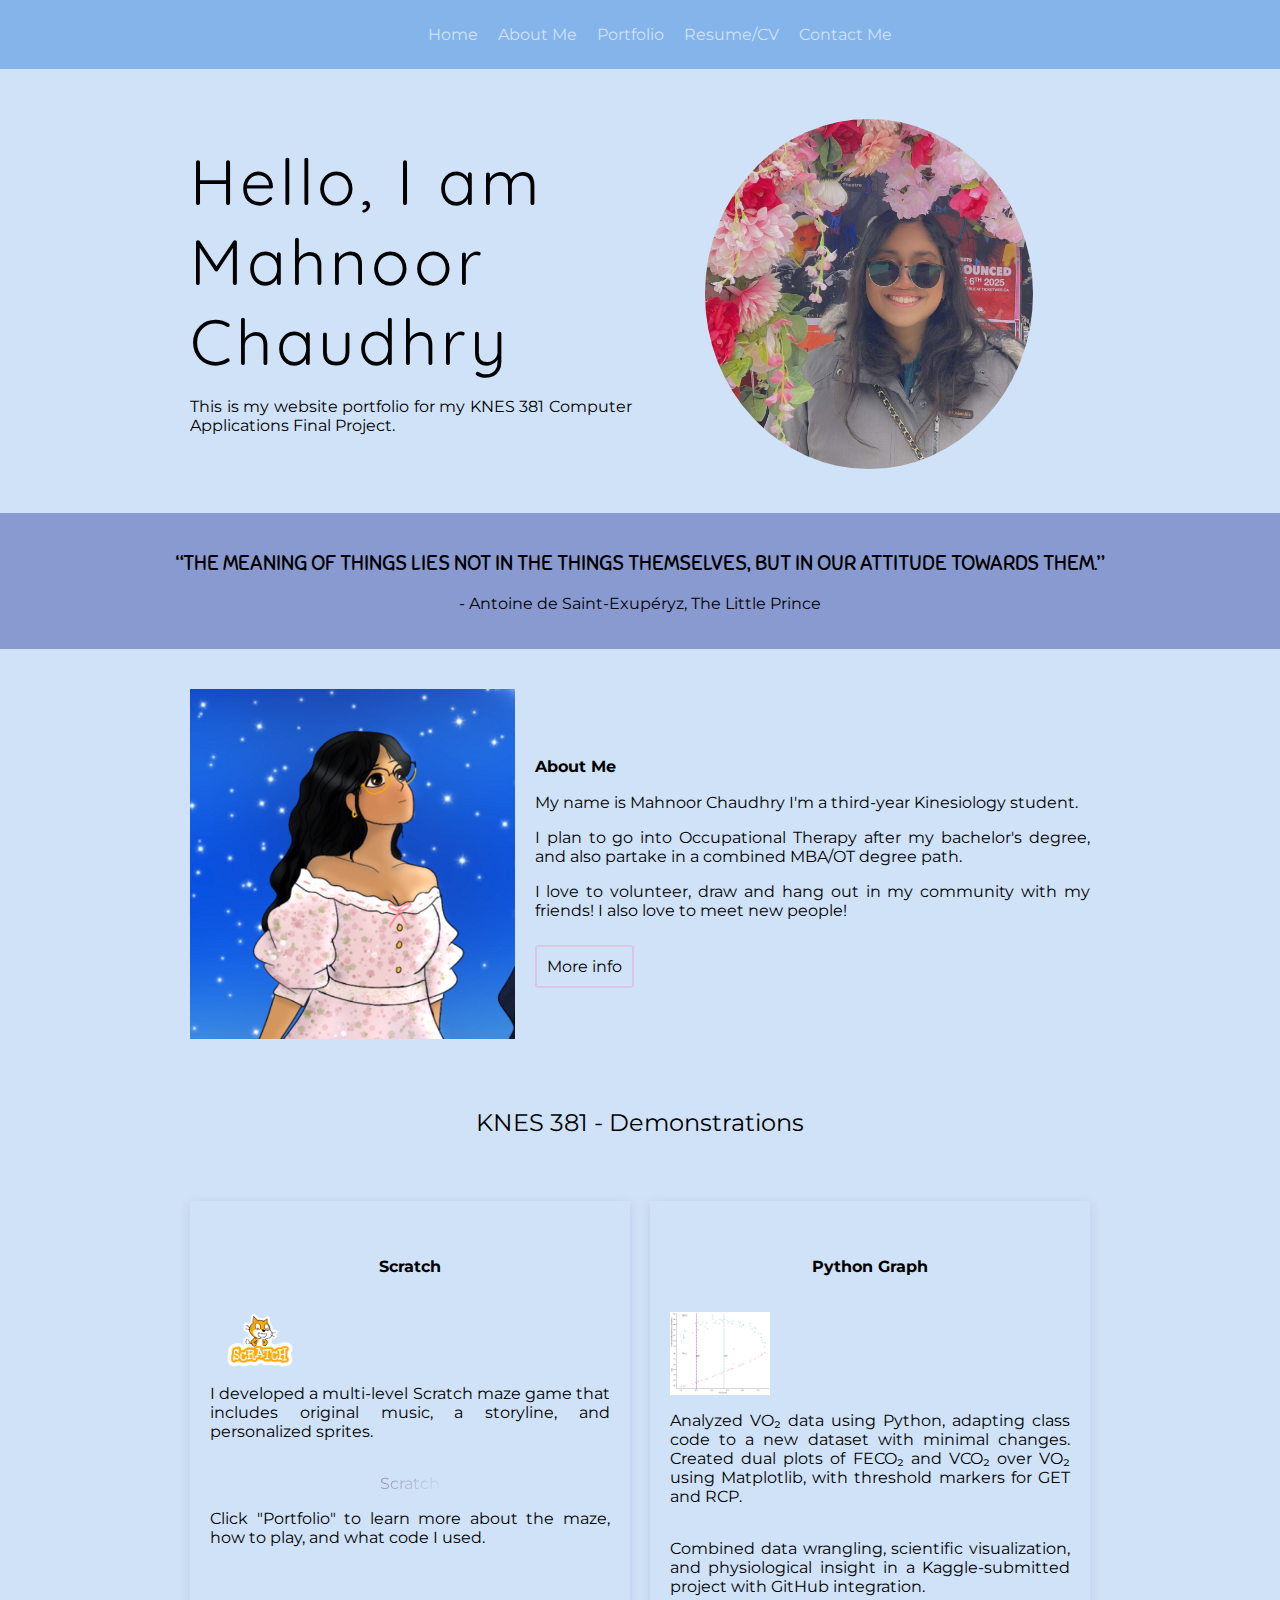
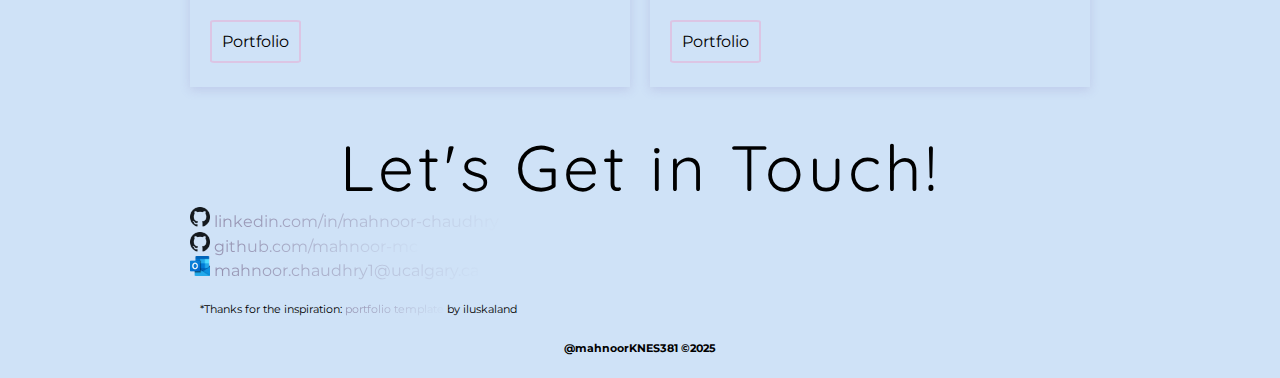
<file: index.html>
<!DOCTYPE html>
<html lang="en">

<head>
    <meta charset="UTF-8">
    <meta name="viewport" content="width=device-width, initial-scale=1.0">
    <!-- might change later -->
    <meta name="description" content="This site showcases my work in kinesiology, programming, and more.">
    <meta name="keywords" content="Sample text for portfolio template meta tag">
    <meta name="author" content="Mahnoor Chaudhry">
    <title>My KNES 381 Project</title>
    <!-- adding favicon? test-->
<link rel="icon" href="favicon.ico" type="image/x-icon">
<link rel="shortcut icon" href="favicon.ico" type="image/x-icon">
    <link rel="stylesheet" type="text/css" href="style.css">
    <!-- Might change quote and heading font, they look unprofessional-->
    <!-- font for the quote embed code from google fonts -->
    <link rel="preconnect" href="https://fonts.googleapis.com">
<link rel="preconnect" href="https://fonts.gstatic.com" crossorigin>
<link href="https://fonts.googleapis.com/css2?family=Sniglet:wght@400;800&display=swap" rel="stylesheet">
    <!-- font for the body -->
    <link rel="preconnect" href="https://fonts.googleapis.com">
<link rel="preconnect" href="https://fonts.gstatic.com" crossorigin>
<link href="https://fonts.googleapis.com/css2?family=Montserrat:ital,wght@0,100..900;1,100..900&display=swap" rel="stylesheet">
    <!-- font for headings -->
   <link rel="preconnect" href="https://fonts.googleapis.com">
<link rel="preconnect" href="https://fonts.gstatic.com" crossorigin>
<link href="https://fonts.googleapis.com/css2?family=Quicksand:wght@300..700&display=swap" rel="stylesheet">
   </head>

<body>
    
  <!-- navigation bar -->
    <nav class="sticky">
        <label for="drop" class="toggle" id="main-toggle">
            <span class="nav-icon"></span>
        </label>
        <input type="checkbox" id="drop">
        <ul class="main-nav">
            <li><a href="index.html">Home</a></li>
            <li><a href="about-me.html">About Me</a></li>
            <li><a href="portfolio.html">Portfolio</a></li>
            <li><a href="resume.html">Resume/CV</a></li>
            <li><a href="index.html#contact-me">Contact Me</a></li>
        </ul>
    </nav>
    
<!-- introduction -->
    <header class="grid-system-2 w-900 padding">
    <!-- play around with size later -->
        <section class="align-center">
            <h1 class="medium-spacing">Hello, I am</h1>
            <h1 class="medium-spacing""colorful-letter">Mahnoor Chaudhry</h1>
            <p class="justify"> This is my website portfolio for my KNES 381 Computer Applications Final Project.</p>
        </section>
        <section class="center align-center">
            <img class="header-img max-width max-height" src="assets/profile-pic.png" alt="profile-picture">
        </section>
    </header>
    
   <!-- quote -->
     <article class="darkblue">
         <p class="quote uppercase">“The meaning of things lies not in the things themselves, but in our attitude towards them.” </p>
         <p> - Antoine de Saint-Exupéryz, The Little Prince</p>
     </article> 
    
    <!-- about me -->
    <!-- I need to add a png -->
    <section class="wrapper">
        <section class="margin-auto">
            <img class="max-width max-height" src="assets/about-me.png" alt="about-me-logo">
        </section>
        <section class="justify align-center">
            <p class="bold">About Me</p>
            <p> My name is Mahnoor Chaudhry I'm a third-year Kinesiology student.</p>
            <p> I plan to go into Occupational Therapy after my bachelor's degree, and also partake in a combined MBA/OT degree path.</p>
            <p> I love to volunteer, draw and hang out in my community with my friends! I also love to meet new people! </p>
            <p class="padding-top"><a href="about-me.html" class="button-outline">More info</a></p>
        </section>
    </section>    
    
    
     <!-- Projects -->
    <!-- Things I did in class -->
    <section>
        <h3 class="main-title center padding">KNES 381 - Demonstrations</h3>
    </section>
    <section class="wrapper">
        <section class="column card justify flex">
            <p class="padding bold center">Scratch</p>
            <img class="box project-img" src="assets/project1.png" alt="project1">
            <p>I developed a multi-level Scratch maze game that includes original music, a storyline, and personalized sprites.</p>
            <p class="center">
                    <a class="link colorful-letter" href="https://scratch.mit.edu/projects/1139736312/" target="_blank">Scratch</a></p>
            Click "Portfolio" to learn more about the maze, how to play, and what code I used. 
            <p class="padding-top bottom"><a href="portfolio.html" class="button-outline">Portfolio</a></p>
        </section>

        <section class="column card justify flex">
            <p class="padding bold center">Python Graph</p>
            <img class="box project-img" src="assets/project2.png" alt="project2">
            <p>Analyzed VO₂ data using Python, adapting class code to a new dataset with minimal changes. Created dual plots of FECO₂ and VCO₂ over VO₂ using Matplotlib, with threshold markers for GET and RCP.</p>
            <p>Combined data wrangling, scientific visualization, and physiological insight in a Kaggle-submitted project with GitHub integration.</p>
            <p class="padding-top bottom"><a href="portfolio.html" class="button-outline">Portfolio</a></p>
        </section>


    </section>


 <!-- contact me!! -->

<section id="contact-me" class="w-900 padding">
  <h1 class="medium-spacing center">Let's Get in Touch!</h1>

  <div class="contact-list">
    <div class="contact-item">
      <img class="logo" src="assets/linkedin.png" alt="LinkedIn" style="width: 20px; height: 20px;">
      <a class="link colorful-letter" href="https://www.linkedin.com/in/mahnoor-chaudhry/" target="_blank">linkedin.com/in/mahnoor-chaudhry</a>
    </div>
    <div class="contact-item">
      <img class="logo" src="assets/github.png" alt="GitHub" style="width: 20px; height: 20px;">
      <a class="link colorful-letter" href="https://github.com/mahnoor-mc" target="_blank">github.com/mahnoor-mc</a>
    </div>
<div class="contact-item">
  <img class="logo" src="assets/email.png" alt="Email" style="width: 20px; height: 20px;">
  <a class="link colorful-letter" href="mailto:mahnoor.chaudhry1@ucalgary.ca">
    mahnoor.chaudhry1@ucalgary.ca
  </a>
</div>

</section>


    
   <!-- special thanks -->
    <!-- Here I'll put information for the inspiration, also might to need to add some style in the css-->
    <section>
        <p class="small thanks justify w-900 padding-left">*Thanks for the inspiration:
            <a class="link colorful-letter" href="https://github.com/iluskaland/portfolio-template/tree/main" target="_blank">portfolio template</a> by
            iluskaland

        </p>
    </section>
    
        <!-- footer -->
    <article class="darkerblue">
    <footer class="small center bold">@mahnoorKNES381 ©2025</footer>
</body>

</html>
</file>
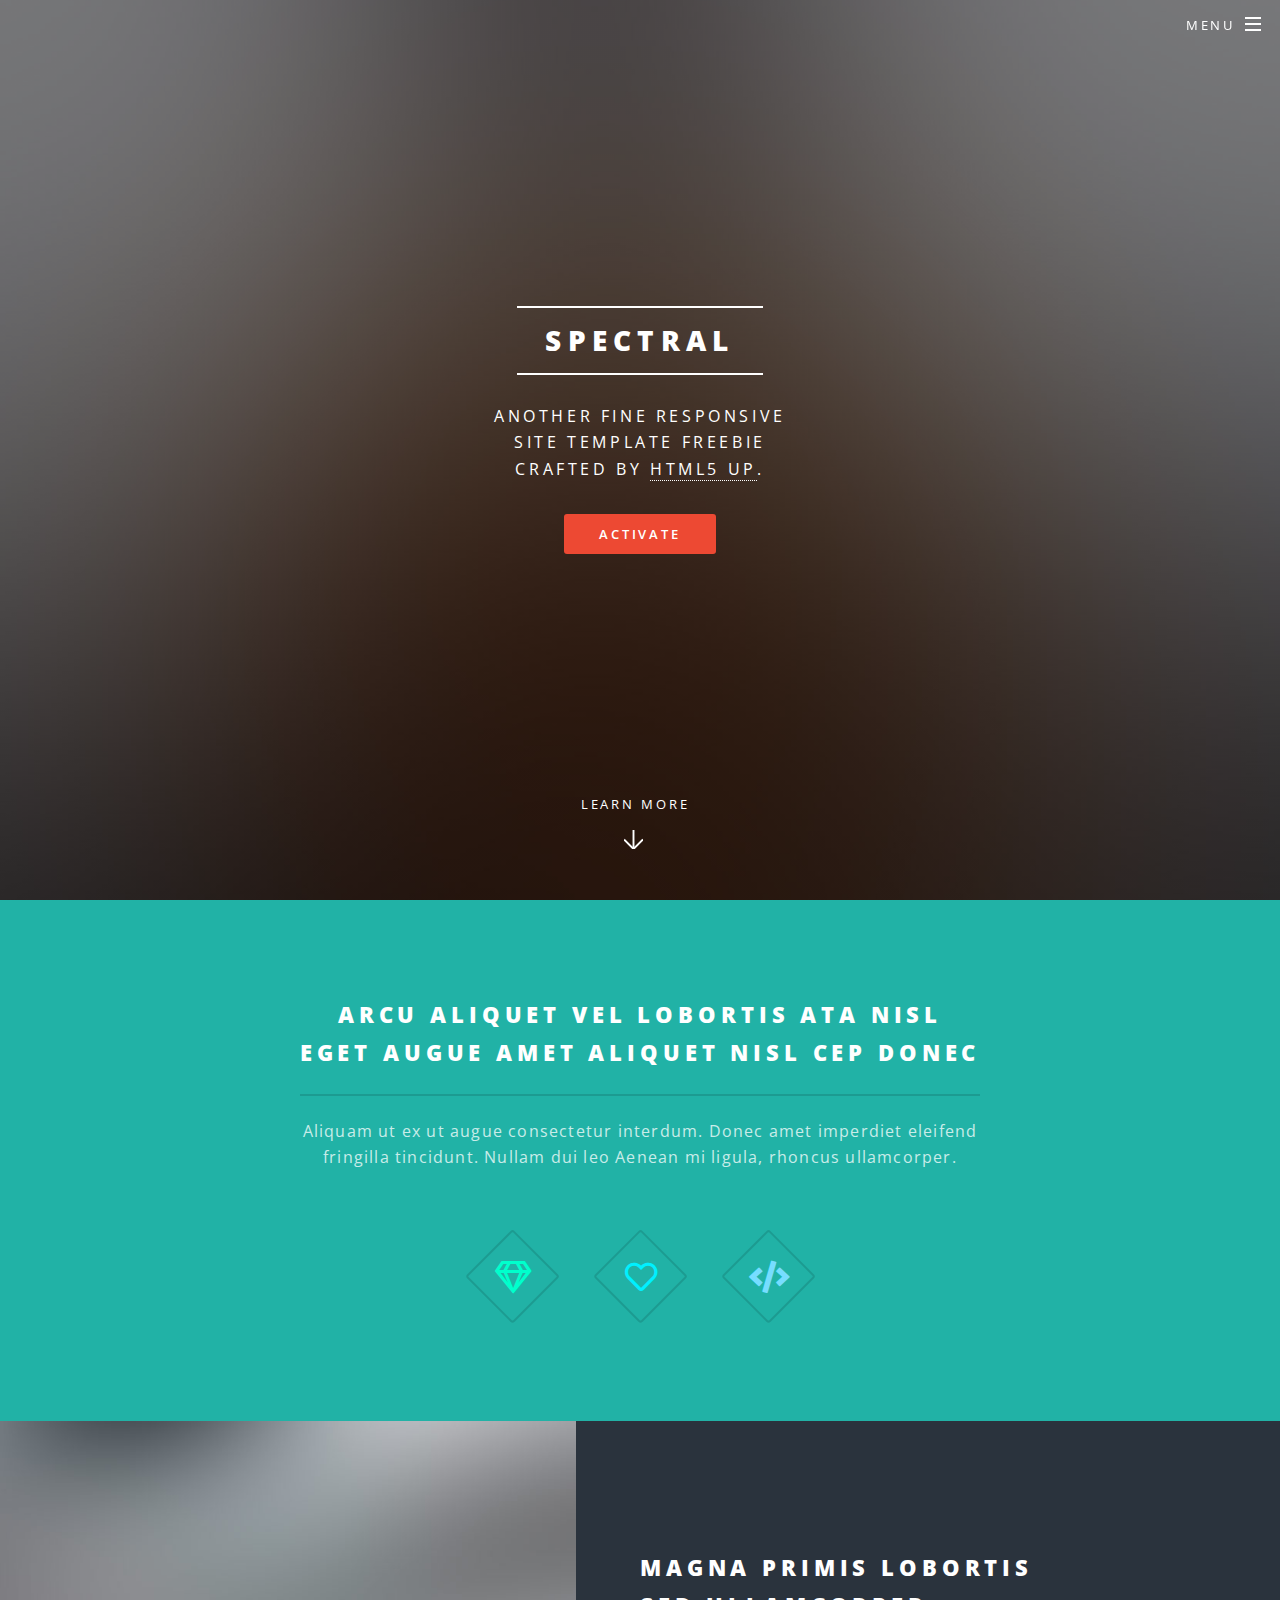
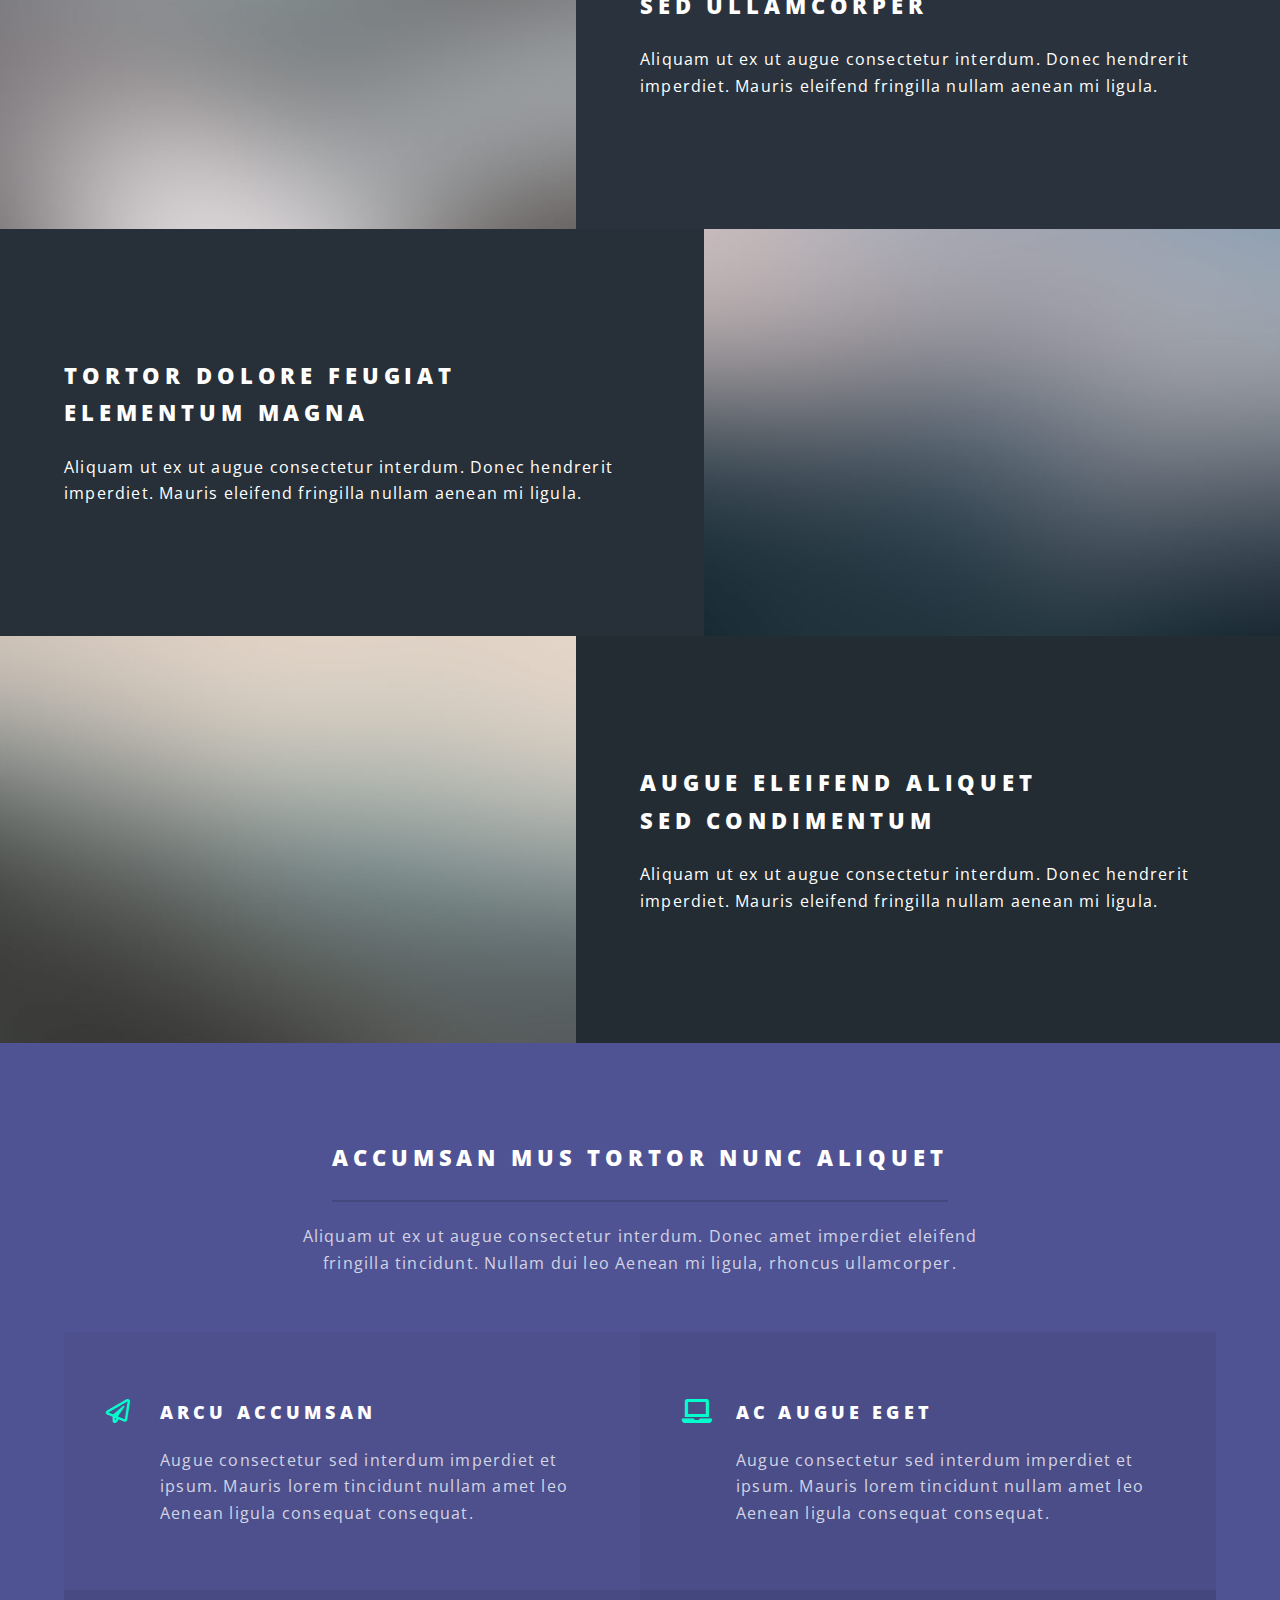
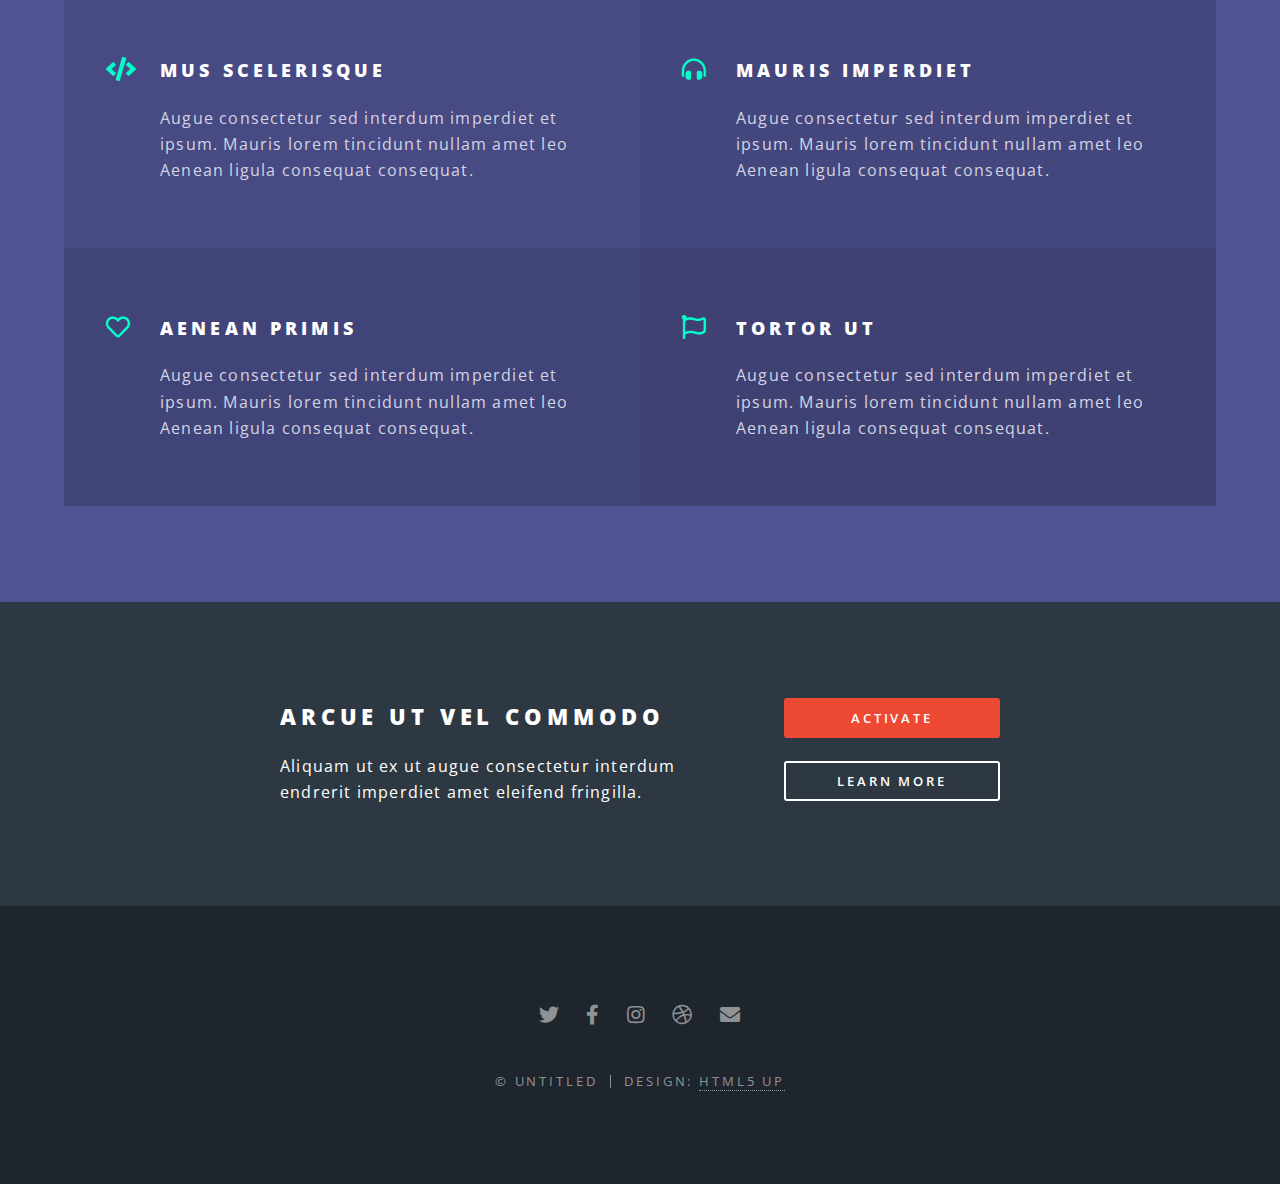
<file: mahnoorchaudhry.github.io-main/index.html>
<!DOCTYPE HTML>
<!--
	Spectral by HTML5 UP
	html5up.net | @ajlkn
	Free for personal and commercial use under the CCA 3.0 license (html5up.net/license)
-->
<html>
	<head>
		<title>Spectral by HTML5 UP</title>
		<meta charset="utf-8" />
		<meta name="viewport" content="width=device-width, initial-scale=1, user-scalable=no" />
		<link rel="stylesheet" href="assets/css/main.css" />
		<noscript><link rel="stylesheet" href="assets/css/noscript.css" /></noscript>
	</head>
	<body class="landing is-preload">

		<!-- Page Wrapper -->
			<div id="page-wrapper">

				<!-- Header -->
					<header id="header" class="alt">
						<h1><a href="index.html">Spectral</a></h1>
						<nav id="nav">
							<ul>
								<li class="special">
									<a href="#menu" class="menuToggle"><span>Menu</span></a>
									<div id="menu">
										<ul>
											<li><a href="index.html">Home</a></li>
											<li><a href="generic.html">Generic</a></li>
											<li><a href="elements.html">Elements</a></li>
											<li><a href="#">Sign Up</a></li>
											<li><a href="#">Log In</a></li>
										</ul>
									</div>
								</li>
							</ul>
						</nav>
					</header>

				<!-- Banner -->
					<section id="banner">
						<div class="inner">
							<h2>Spectral</h2>
							<p>Another fine responsive<br />
							site template freebie<br />
							crafted by <a href="http://html5up.net">HTML5 UP</a>.</p>
							<ul class="actions special">
								<li><a href="#" class="button primary">Activate</a></li>
							</ul>
						</div>
						<a href="#one" class="more scrolly">Learn More</a>
					</section>

				<!-- One -->
					<section id="one" class="wrapper style1 special">
						<div class="inner">
							<header class="major">
								<h2>Arcu aliquet vel lobortis ata nisl<br />
								eget augue amet aliquet nisl cep donec</h2>
								<p>Aliquam ut ex ut augue consectetur interdum. Donec amet imperdiet eleifend<br />
								fringilla tincidunt. Nullam dui leo Aenean mi ligula, rhoncus ullamcorper.</p>
							</header>
							<ul class="icons major">
								<li><span class="icon fa-gem major style1"><span class="label">Lorem</span></span></li>
								<li><span class="icon fa-heart major style2"><span class="label">Ipsum</span></span></li>
								<li><span class="icon solid fa-code major style3"><span class="label">Dolor</span></span></li>
							</ul>
						</div>
					</section>

				<!-- Two -->
					<section id="two" class="wrapper alt style2">
						<section class="spotlight">
							<div class="image"><img src="images/pic01.jpg" alt="" /></div><div class="content">
								<h2>Magna primis lobortis<br />
								sed ullamcorper</h2>
								<p>Aliquam ut ex ut augue consectetur interdum. Donec hendrerit imperdiet. Mauris eleifend fringilla nullam aenean mi ligula.</p>
							</div>
						</section>
						<section class="spotlight">
							<div class="image"><img src="images/pic02.jpg" alt="" /></div><div class="content">
								<h2>Tortor dolore feugiat<br />
								elementum magna</h2>
								<p>Aliquam ut ex ut augue consectetur interdum. Donec hendrerit imperdiet. Mauris eleifend fringilla nullam aenean mi ligula.</p>
							</div>
						</section>
						<section class="spotlight">
							<div class="image"><img src="images/pic03.jpg" alt="" /></div><div class="content">
								<h2>Augue eleifend aliquet<br />
								sed condimentum</h2>
								<p>Aliquam ut ex ut augue consectetur interdum. Donec hendrerit imperdiet. Mauris eleifend fringilla nullam aenean mi ligula.</p>
							</div>
						</section>
					</section>

				<!-- Three -->
					<section id="three" class="wrapper style3 special">
						<div class="inner">
							<header class="major">
								<h2>Accumsan mus tortor nunc aliquet</h2>
								<p>Aliquam ut ex ut augue consectetur interdum. Donec amet imperdiet eleifend<br />
								fringilla tincidunt. Nullam dui leo Aenean mi ligula, rhoncus ullamcorper.</p>
							</header>
							<ul class="features">
								<li class="icon fa-paper-plane">
									<h3>Arcu accumsan</h3>
									<p>Augue consectetur sed interdum imperdiet et ipsum. Mauris lorem tincidunt nullam amet leo Aenean ligula consequat consequat.</p>
								</li>
								<li class="icon solid fa-laptop">
									<h3>Ac Augue Eget</h3>
									<p>Augue consectetur sed interdum imperdiet et ipsum. Mauris lorem tincidunt nullam amet leo Aenean ligula consequat consequat.</p>
								</li>
								<li class="icon solid fa-code">
									<h3>Mus Scelerisque</h3>
									<p>Augue consectetur sed interdum imperdiet et ipsum. Mauris lorem tincidunt nullam amet leo Aenean ligula consequat consequat.</p>
								</li>
								<li class="icon solid fa-headphones-alt">
									<h3>Mauris Imperdiet</h3>
									<p>Augue consectetur sed interdum imperdiet et ipsum. Mauris lorem tincidunt nullam amet leo Aenean ligula consequat consequat.</p>
								</li>
								<li class="icon fa-heart">
									<h3>Aenean Primis</h3>
									<p>Augue consectetur sed interdum imperdiet et ipsum. Mauris lorem tincidunt nullam amet leo Aenean ligula consequat consequat.</p>
								</li>
								<li class="icon fa-flag">
									<h3>Tortor Ut</h3>
									<p>Augue consectetur sed interdum imperdiet et ipsum. Mauris lorem tincidunt nullam amet leo Aenean ligula consequat consequat.</p>
								</li>
							</ul>
						</div>
					</section>

				<!-- CTA -->
					<section id="cta" class="wrapper style4">
						<div class="inner">
							<header>
								<h2>Arcue ut vel commodo</h2>
								<p>Aliquam ut ex ut augue consectetur interdum endrerit imperdiet amet eleifend fringilla.</p>
							</header>
							<ul class="actions stacked">
								<li><a href="#" class="button fit primary">Activate</a></li>
								<li><a href="#" class="button fit">Learn More</a></li>
							</ul>
						</div>
					</section>

				<!-- Footer -->
					<footer id="footer">
						<ul class="icons">
							<li><a href="#" class="icon brands fa-twitter"><span class="label">Twitter</span></a></li>
							<li><a href="#" class="icon brands fa-facebook-f"><span class="label">Facebook</span></a></li>
							<li><a href="#" class="icon brands fa-instagram"><span class="label">Instagram</span></a></li>
							<li><a href="#" class="icon brands fa-dribbble"><span class="label">Dribbble</span></a></li>
							<li><a href="#" class="icon solid fa-envelope"><span class="label">Email</span></a></li>
						</ul>
						<ul class="copyright">
							<li>&copy; Untitled</li><li>Design: <a href="http://html5up.net">HTML5 UP</a></li>
						</ul>
					</footer>

			</div>

		<!-- Scripts -->
			<script src="assets/js/jquery.min.js"></script>
			<script src="assets/js/jquery.scrollex.min.js"></script>
			<script src="assets/js/jquery.scrolly.min.js"></script>
			<script src="assets/js/browser.min.js"></script>
			<script src="assets/js/breakpoints.min.js"></script>
			<script src="assets/js/util.js"></script>
			<script src="assets/js/main.js"></script>

	</body>
</html>
</file>
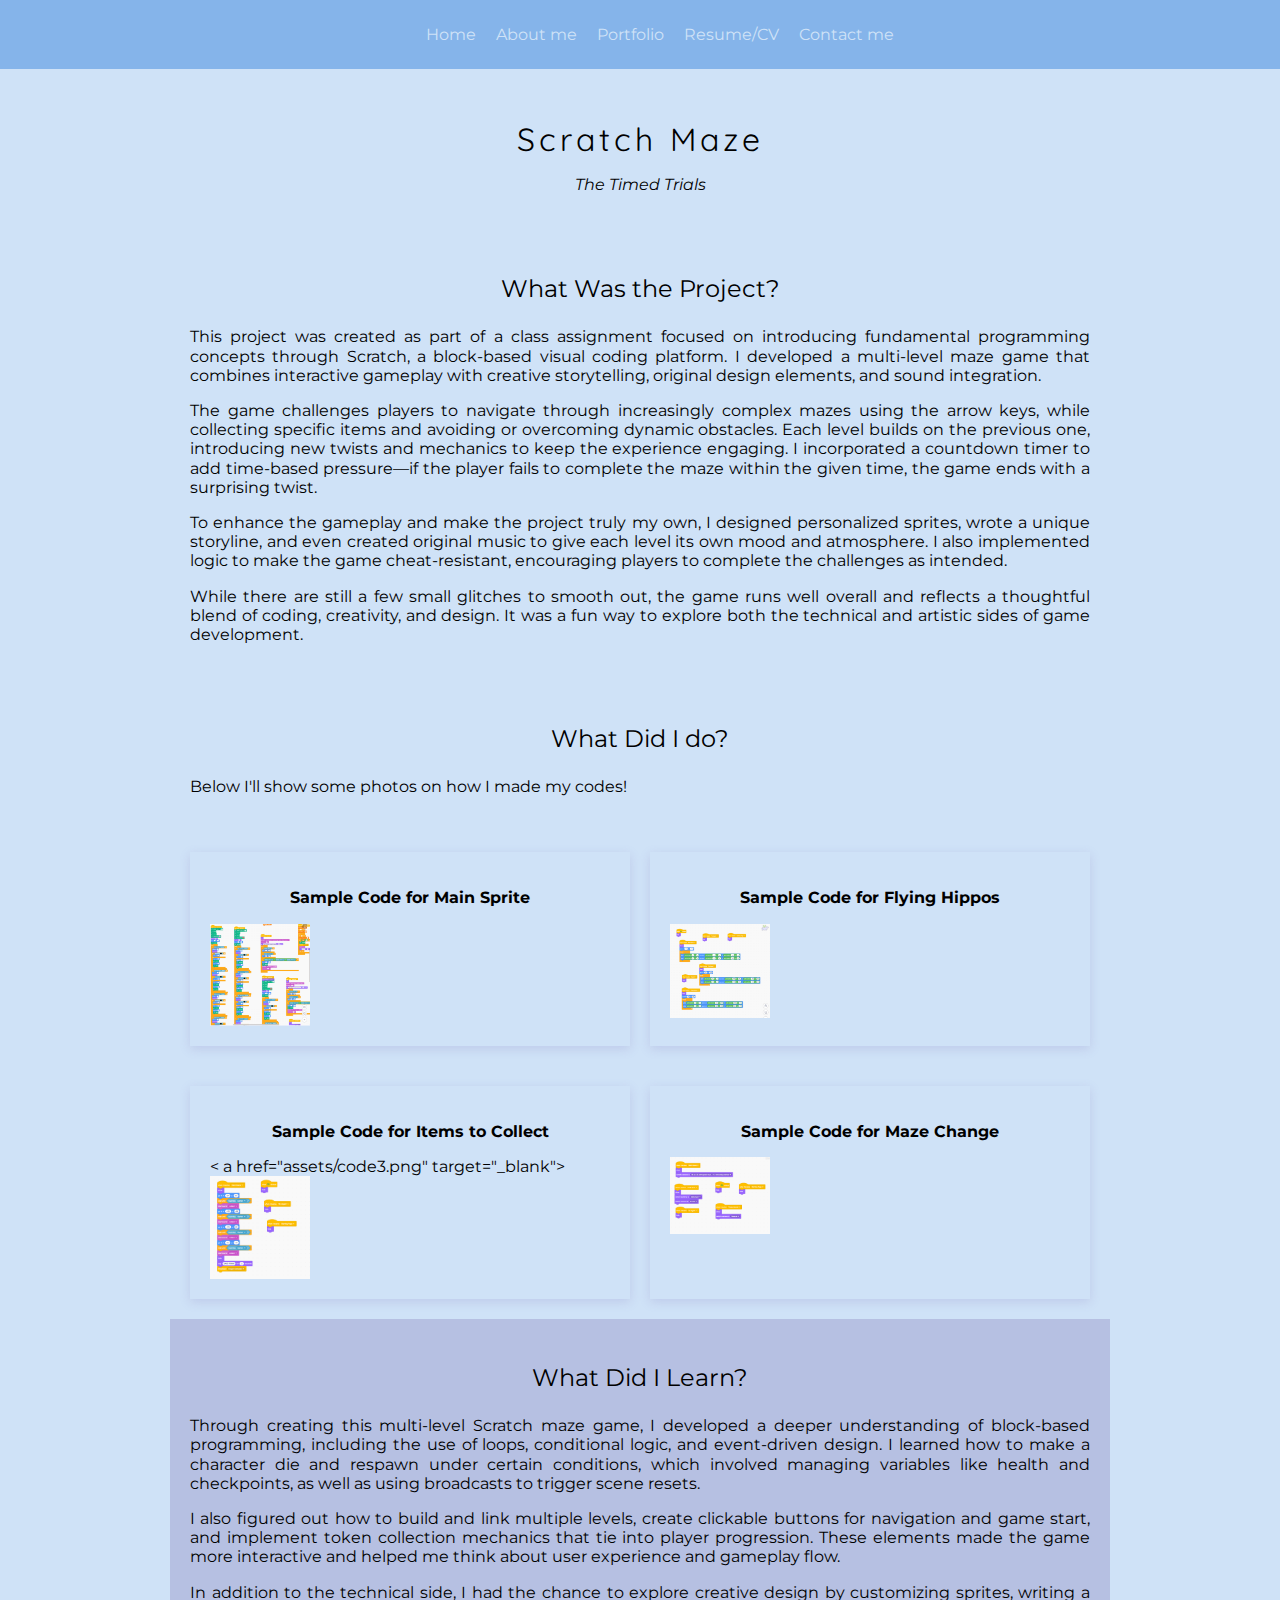
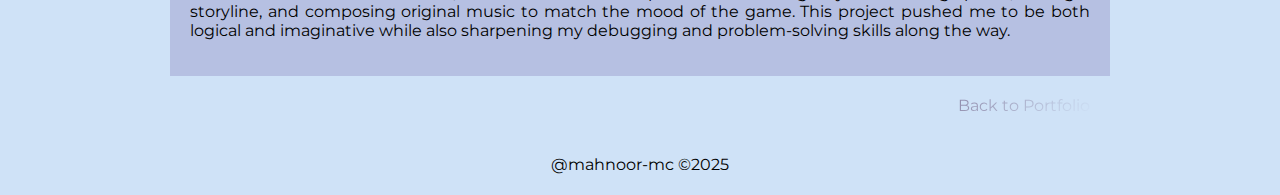
<file: project1.html>
<!DOCTYPE html>
<html lang="en">

<head>
    <meta charset="UTF-8">
    <meta name="viewport" content="width=device-width, initial-scale=1.0">
    <meta name="description" content="Scratch Maze">
    <meta name="keywords" content="words">
    <meta name="author" content="Mahnoor Chaudhry">
    <title>Scratch Maze</title>
    <link rel="icon" href="favicon.ico" type="image/x-icon">
    <link rel="shortcut icon" href="favicon.ico" type="image/x-icon">
    <link rel="stylesheet" type="text/css" href="style.css">
    <link rel="stylesheet" type="text/css" href="style-project.css">
    <!-- font for the quote embed code from google fonts -->
    <link rel="preconnect" href="https://fonts.googleapis.com">
    <link rel="preconnect" href="https://fonts.gstatic.com" crossorigin>
    <link href="https://fonts.googleapis.com/css2?family=Sniglet:wght@400;800&display=swap" rel="stylesheet">
    <!-- font for the body -->
    <link rel="preconnect" href="https://fonts.googleapis.com">
    <link rel="preconnect" href="https://fonts.gstatic.com" crossorigin>
    <link href="https://fonts.googleapis.com/css2?family=Montserrat:ital,wght@0,100..900;1,100..900&display=swap" rel="stylesheet">
    <!-- font for headings -->
    <link rel="preconnect" href="https://fonts.googleapis.com">
    <link rel="preconnect" href="https://fonts.gstatic.com" crossorigin>
    <link href="https://fonts.googleapis.com/css2?family=Quicksand:wght@300..700&display=swap" rel="stylesheet">
</head>

<body>
    <!-- navigation bar -->
    <nav class="sticky">
        <label for="drop" class="toggle" id="main-toggle">
            <span class="nav-icon"></span>
        </label>
        <input type="checkbox" id="drop">
        <ul class="main-nav">
            <li><a href="index.html">Home</a></li>
            <li><a href="about-me.html">About me</a></li>
            <li><a href="portfolio.html">Portfolio</a></li>
            <li><a href="resume.html">Resume/CV</a></li>
            <li><a href="index.html#contact-me">Contact me</a></li>
        </ul>
    </nav>

    <!-- project name -->
    <section class="w-900 padding center">
        <h2 class="medium-spacing-halfsize">Scratch Maze</h2>
        <p class="center italic">The Timed Trials</p>
    </section>

    <!-- about this project -->
    <section class="w-900 padding center">
        <h3 class="main-title">What Was the Project?</h3>
        <section>
            <p class="justify">This project was created as part of a class assignment focused on introducing fundamental programming concepts through Scratch, a block-based visual coding platform. I developed a multi-level maze game that combines interactive gameplay with creative storytelling, original design elements, and sound integration.</p>
            <p class="justify">The game challenges players to navigate through increasingly complex mazes using the arrow keys, while collecting specific items and avoiding or overcoming dynamic obstacles. Each level builds on the previous one, introducing new twists and mechanics to keep the experience engaging. I incorporated a countdown timer to add time-based pressure—if the player fails to complete the maze within the given time, the game ends with a surprising twist.</p>
            <p class="justify">To enhance the gameplay and make the project truly my own, I designed personalized sprites, wrote a unique storyline, and even created original music to give each level its own mood and atmosphere. I also implemented logic to make the game cheat-resistant, encouraging players to complete the challenges as intended.</p>
            <p class="justify">While there are still a few small glitches to smooth out, the game runs well overall and reflects a thoughtful blend of coding, creativity, and design. It was a fun way to explore both the technical and artistic sides of game development.</p>
        </section>
    </section>

    <section class="w-900 padding">
        <h3 class="main-title center">What Did I do?</h3>
        <p class="justify">Below I'll show some photos on how I made my codes!</p>
        </section>
    <section class="wrapper">
        <section class="column card justify flex">
            <p class="bold center">Sample Code for Main Sprite</p>
            <a href="assets/code1.png" target="_blank">
            <img class="box project-img" src="assets/code1.png" alt="project1">
            </a>
        </section>
        <section class="column card justify flex">
            <p class="bold center">Sample Code for Flying Hippos</p>
           <a href="assets/code2.png" target="_blank">
            <img class="box project-img" src="assets/code2.png" alt="project1">
            </a>
        </section>
        </section>
    <section class="wrapper">
        <section class="column card justify flex">
            <p class="bold center">Sample Code for Items to Collect</p>
 <            a href="assets/code3.png" target="_blank">
            <img class="box project-img" src="assets/code3.png" alt="project1">
            </a>
        </section>
        <section class="column card justify flex">
            <p class="bold center">Sample Code for Maze Change</p>
           <a href="assets/code4.png" target="_blank">
            <img class="box project-img" src="assets/code4.png" alt="project1">
            </a>
        </section>
    </section>

    <!-- what did i learn -->
    <section class="w-900 padding center darkblue-light"> 
            <h3 class="main-title">What Did I Learn?</h3>
        <p class="justify">Through creating this multi-level Scratch maze game, I developed a deeper understanding of block-based programming, including the use of loops, conditional logic, and event-driven design. I learned how to make a character die and respawn under certain conditions, which involved managing variables like health and checkpoints, as well as using broadcasts to trigger scene resets.</p>
        <p class="justify">I also figured out how to build and link multiple levels, create clickable buttons for navigation and game start, and implement token collection mechanics that tie into player progression. These elements made the game more interactive and helped me think about user experience and gameplay flow. </p>
        <p class="justify">In addition to the technical side, I had the chance to explore creative design by customizing sprites, writing a storyline, and composing original music to match the mood of the game. This project pushed me to be both logical and imaginative while also sharpening my debugging and problem-solving skills along the way.</p>
    </section>

    <p class="wrapper justify-content"><a href="portfolio.html" class="link-no-scale colorful-letter">Back to Portfolio</a></p>

    <!-- footer -->
    <footer>@mahnoor-mc ©2025</footer>
</body>

</html>
</file>
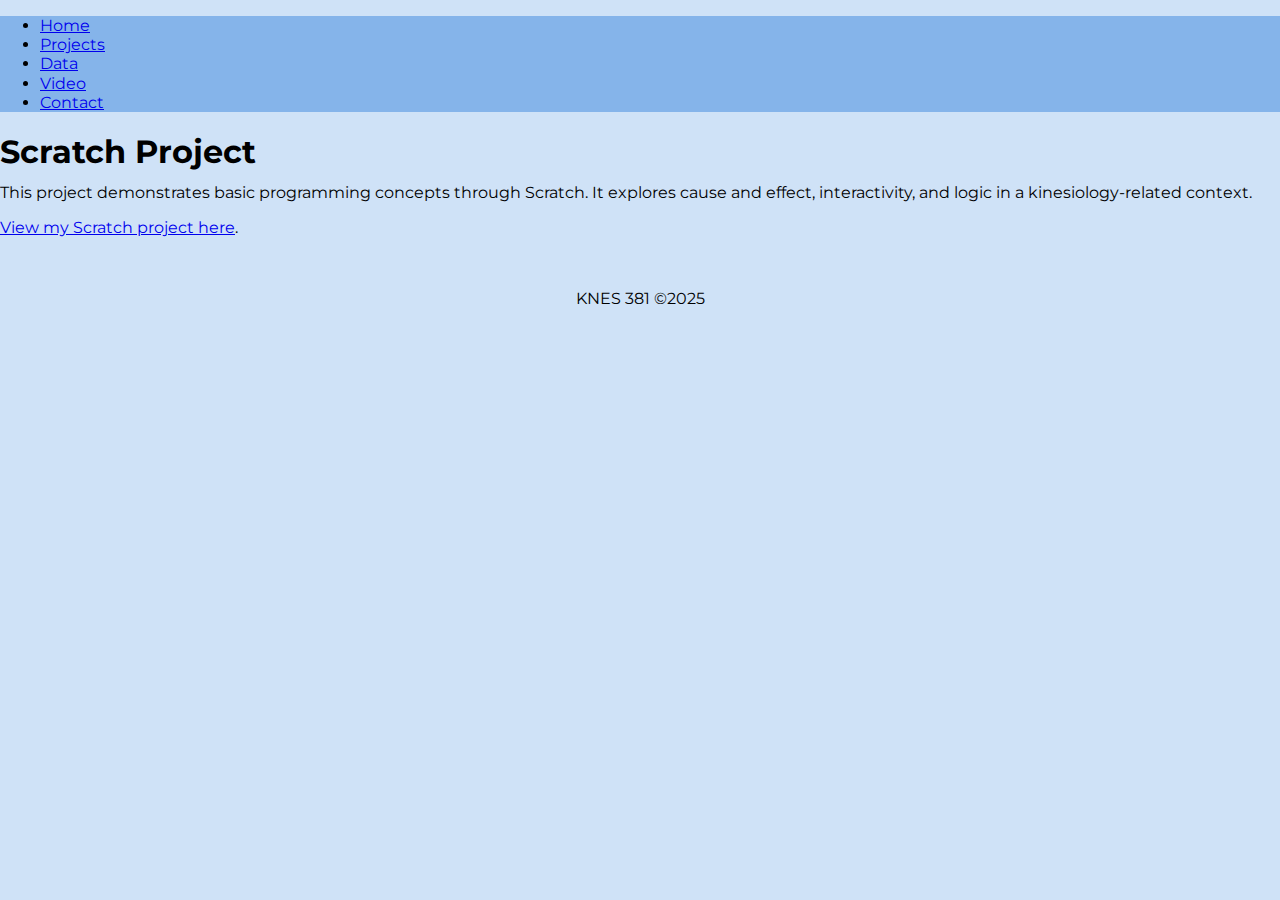
<file: projects.html>
<!DOCTYPE html>
<html lang="en">
<head>
  <meta charset="UTF-8" />
  <meta name="viewport" content="width=device-width, initial-scale=1.0" />
  <title>Projects</title>
  <link rel="stylesheet" href="style.css" />
<link href="https://fonts.googleapis.com/css2?family=Montserrat:wght@400;700&display=swap" rel="stylesheet">
</head>
<body>
  <header>
    <nav>
      <ul class="nav">
        <li><a href="index.html">Home</a></li>
        <li><a href="projects.html">Projects</a></li>
        <li><a href="data.html">Data</a></li>
        <li><a href="video.html">Video</a></li>
        <li><a href="contact.html">Contact</a></li>
      </ul>
    </nav>
  </header>

  <main class="container">
    <h1>Scratch Project</h1>
    <p>This project demonstrates basic programming concepts through Scratch. It explores cause and effect, interactivity, and logic in a kinesiology-related context.</p>
    <p><a href="https://scratch.mit.edu/projects/1139736312/" target="_blank">View my Scratch project here</a>.</p>
  </main>

  <footer>
    <p>KNES 381 ©2025</p>
  </footer>
</body>
</html>
</file>
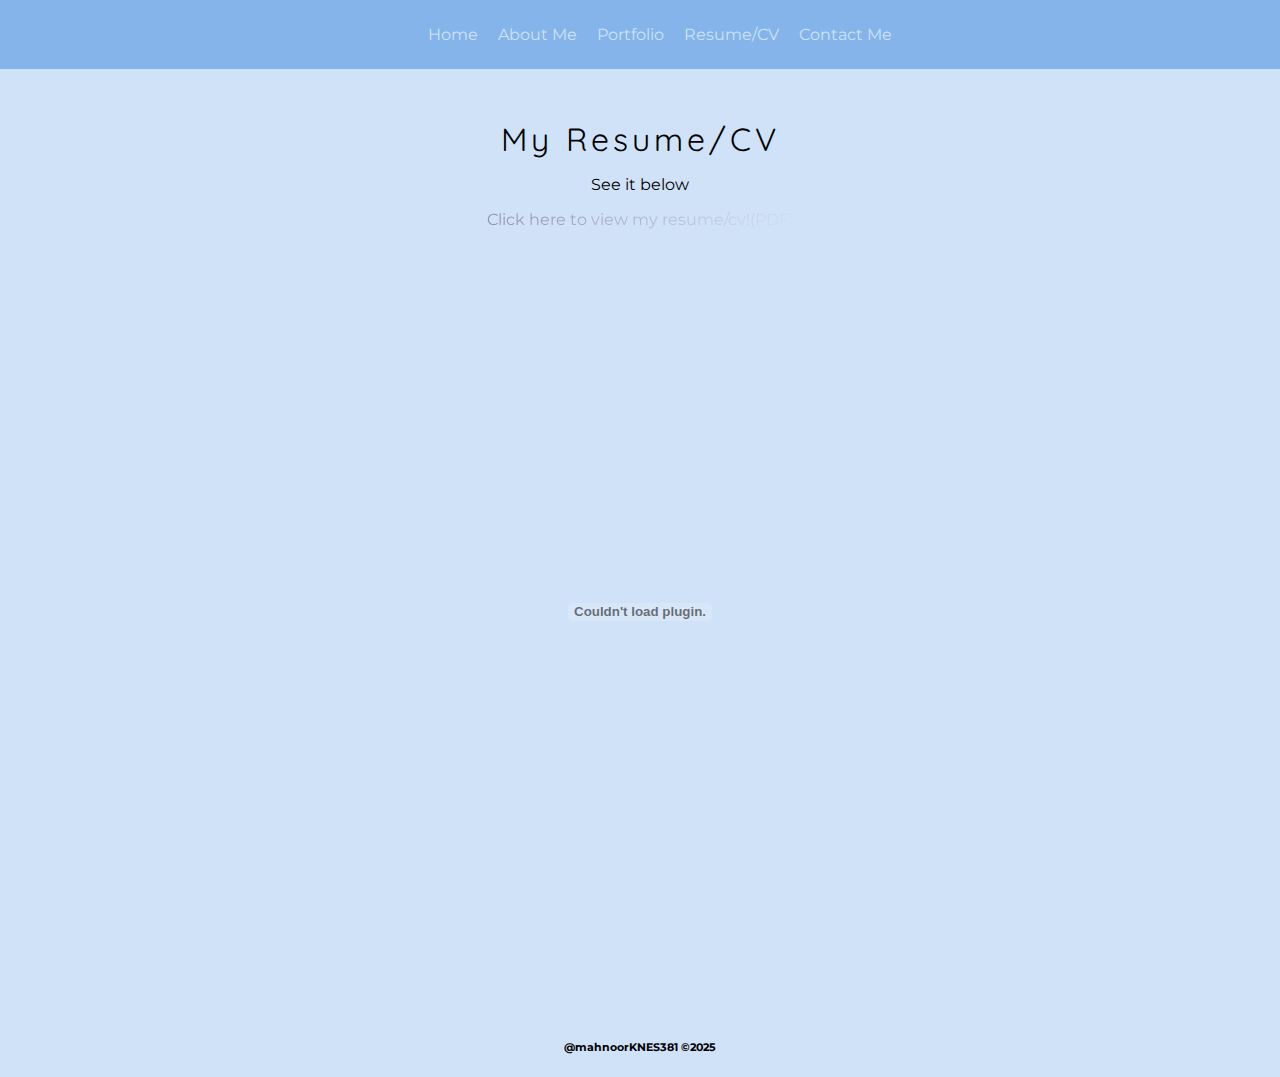
<file: resume.html>
<!DOCTYPE html>
<html lang="en">

<head>
    <meta charset="UTF-8">
    <meta name="viewport" content="width=device-width, initial-scale=1.0">
    <meta name="description" content="Resume/CV">
    <meta name="keywords" content="words">
    <meta name="author" content="Mahnoor Chaudhry">
    <title>Resume/CV</title>
    <link rel="icon" href="favicon.ico" type="image/x-icon">
    <link rel="shortcut icon" href="favicon.ico" type="image/x-icon">
    <link rel="stylesheet" type="text/css" href="style.css">
    <link rel="stylesheet" type="text/css" href="style-project.css">
    <!-- font for the quote embed code from google fonts -->
    <link rel="preconnect" href="https://fonts.googleapis.com">
    <link rel="preconnect" href="https://fonts.gstatic.com" crossorigin>
    <link href="https://fonts.googleapis.com/css2?family=Sniglet:wght@400;800&display=swap" rel="stylesheet">
    <!-- font for the body -->
    <link rel="preconnect" href="https://fonts.googleapis.com">
    <link rel="preconnect" href="https://fonts.gstatic.com" crossorigin>
    <link href="https://fonts.googleapis.com/css2?family=Montserrat:ital,wght@0,100..900;1,100..900&display=swap" rel="stylesheet">
    <!-- font for headings -->
    <link rel="preconnect" href="https://fonts.googleapis.com">
    <link rel="preconnect" href="https://fonts.gstatic.com" crossorigin>
    <link href="https://fonts.googleapis.com/css2?family=Quicksand:wght@300..700&display=swap" rel="stylesheet">
</head>

<body>
    <!-- navigation bar -->
    <nav class="sticky">
        <label for="drop" class="toggle" id="main-toggle">
            <span class="nav-icon"></span>
        </label>
        <input type="checkbox" id="drop">
        <ul class="main-nav">
            <li><a href="index.html">Home</a></li>
            <li><a href="about-me.html">About Me</a></li>
            <li><a href="portfolio.html">Portfolio</a></li>
            <li><a href="resume.html">Resume/CV</a></li>
            <li><a href="index.html#contact-me">Contact Me</a></li>
        </ul>
    </nav>

    <section class="w-900 padding center">
        <h2 class="medium-spacing-halfsize">My Resume/CV</h2>
        <p class="center">See it below</p>
        <p class="center"> 
          <a href="assets/my-resume.pdf" target="_blank" class="link-no-scale colorful-letter">
    Click here to view my resume/cv!(PDF)
        </a> 
            <div class="center" style="margin: 2em auto;">
  <embed src="assets/my-resume.pdf" type="application/pdf" width="100%" height="700px">
</div>

    </p>
    </section>
   
    <!-- footer -->
    <article class="darkerblue">
    <footer class="small center bold">@mahnoorKNES381 ©2025</footer>
</body>

</html>
</file>
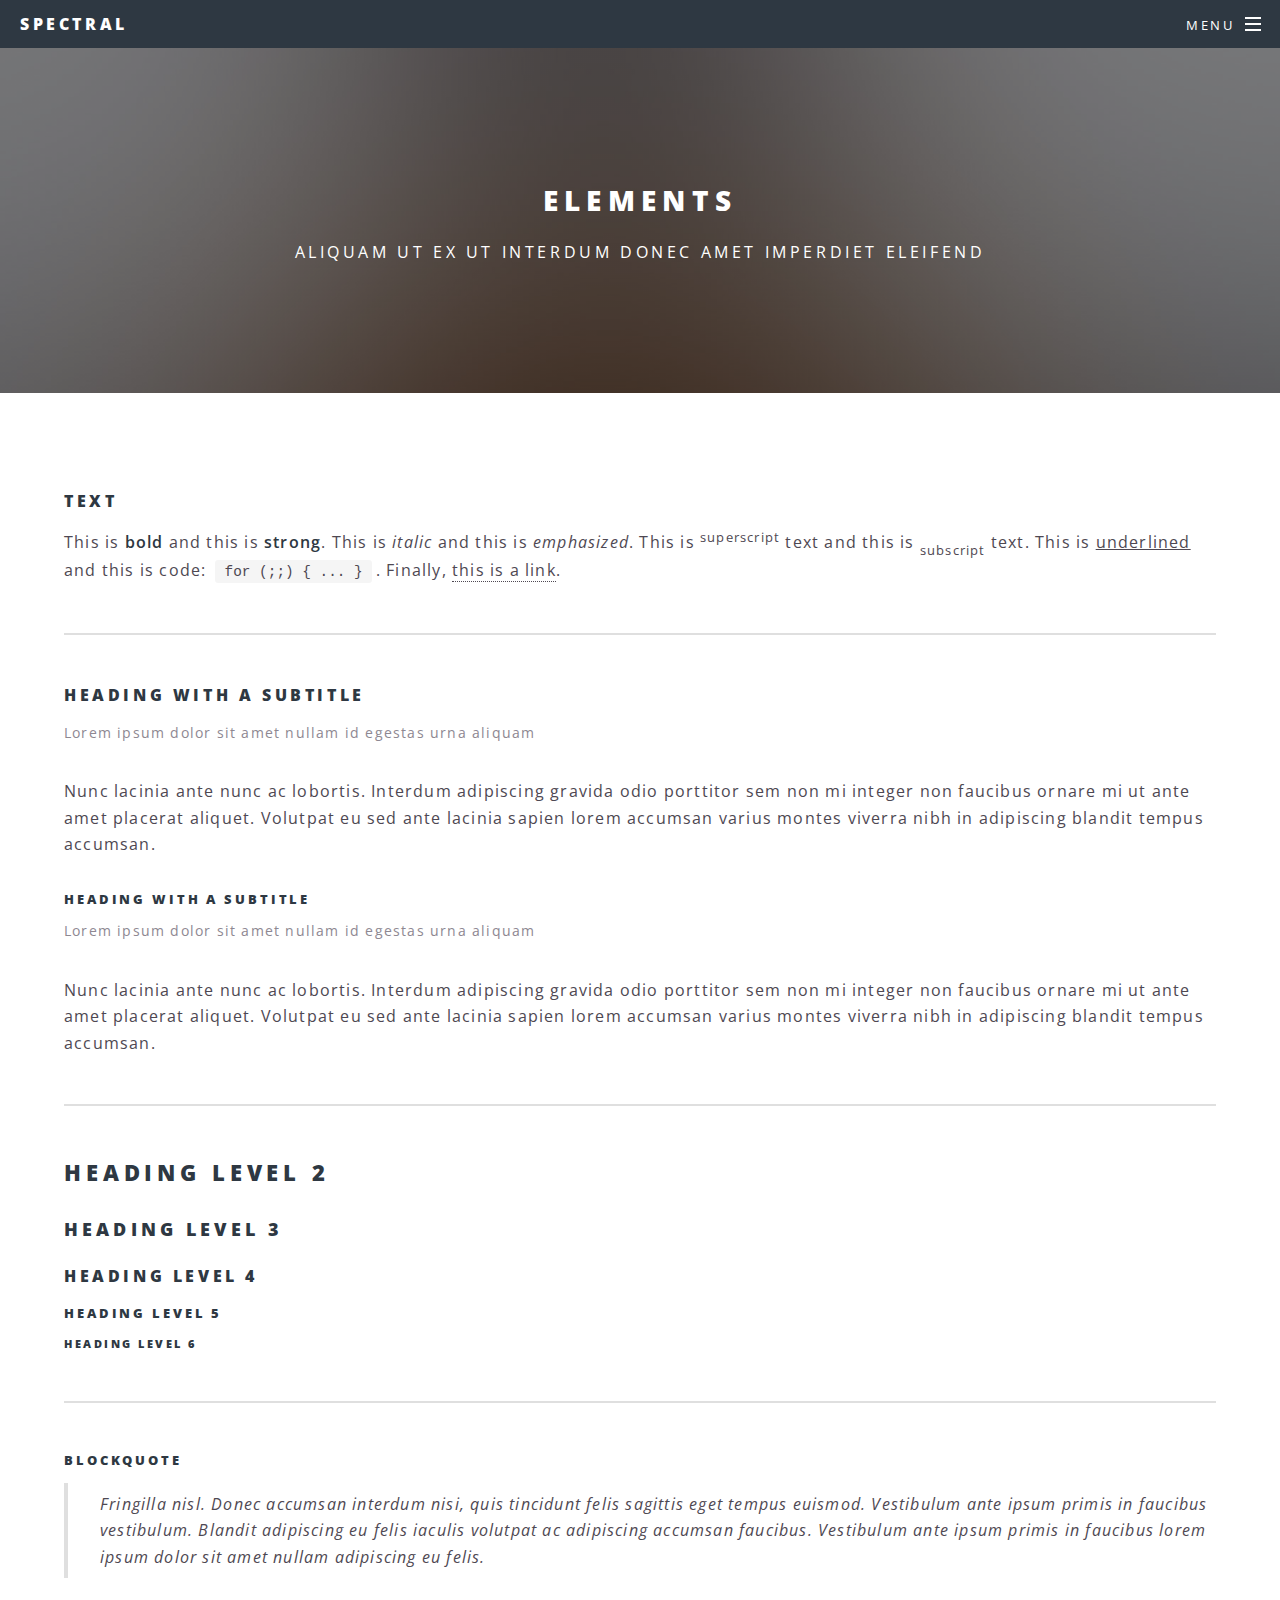
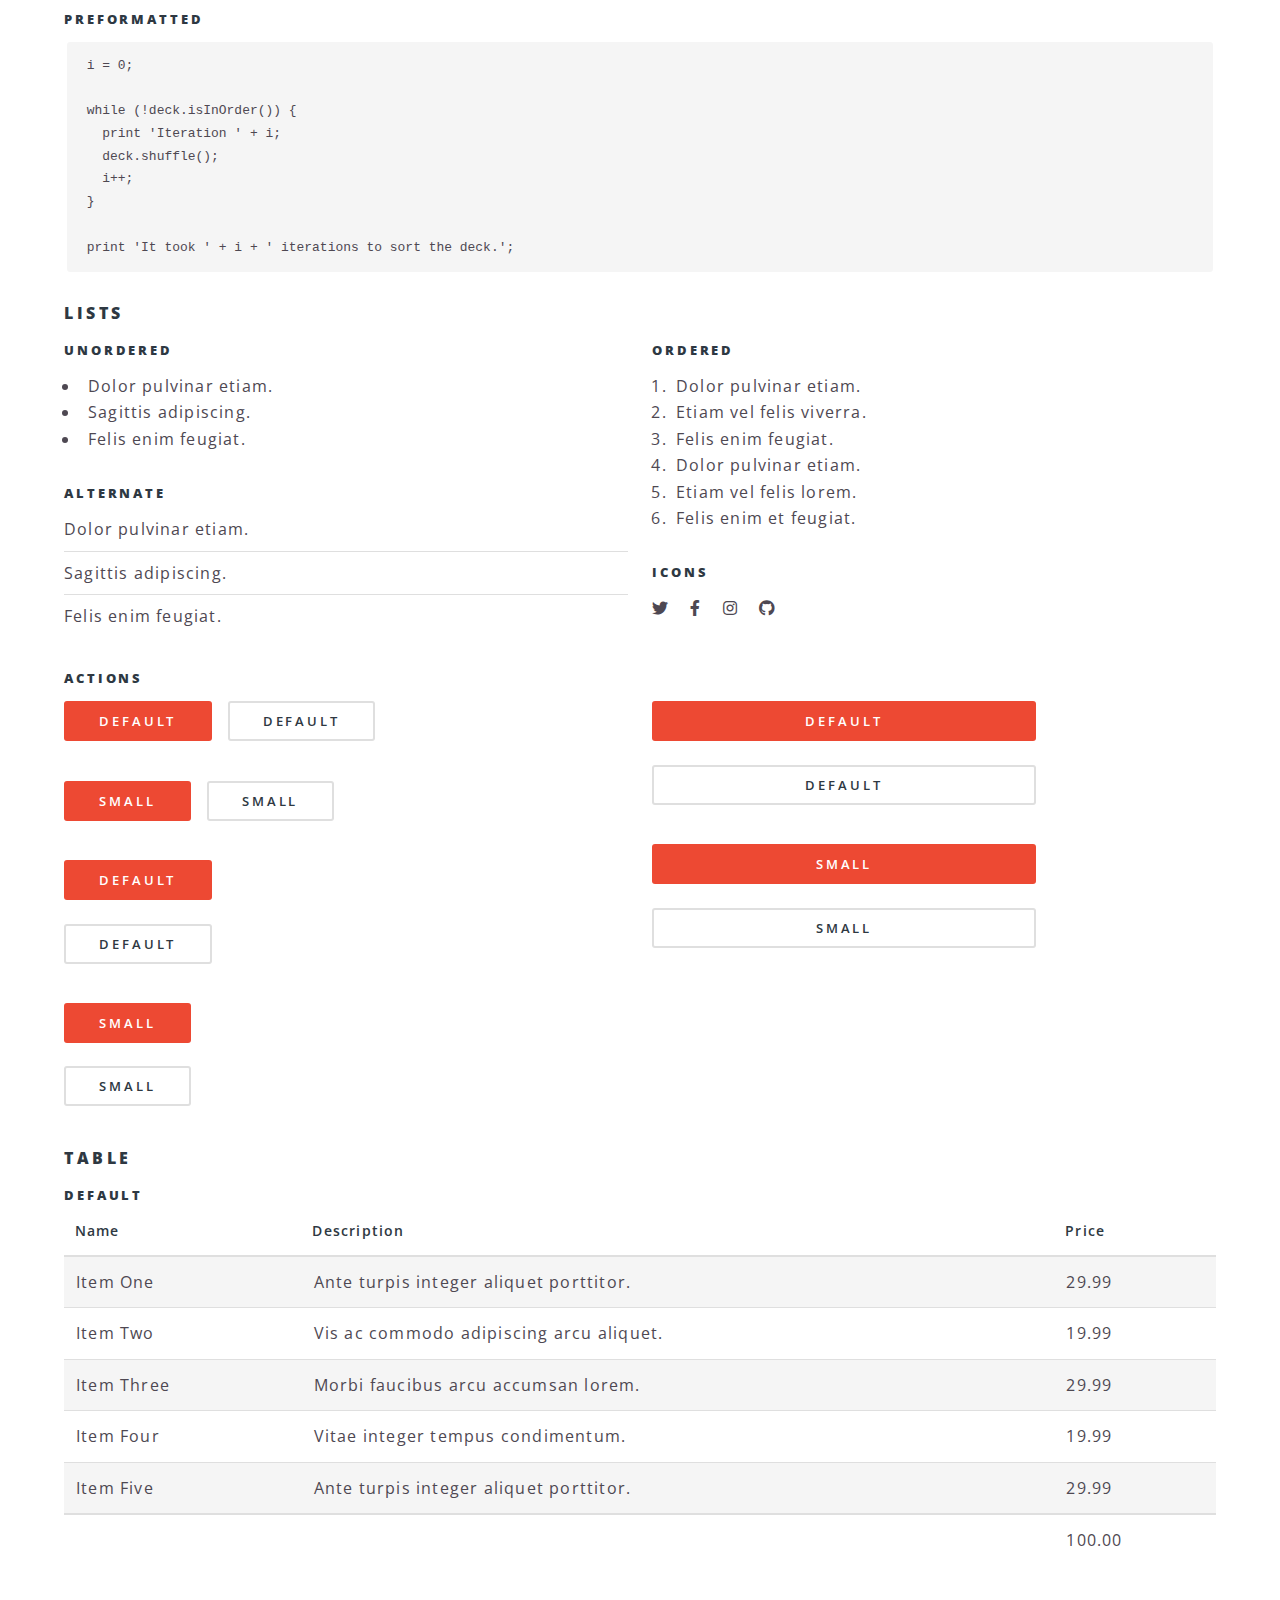
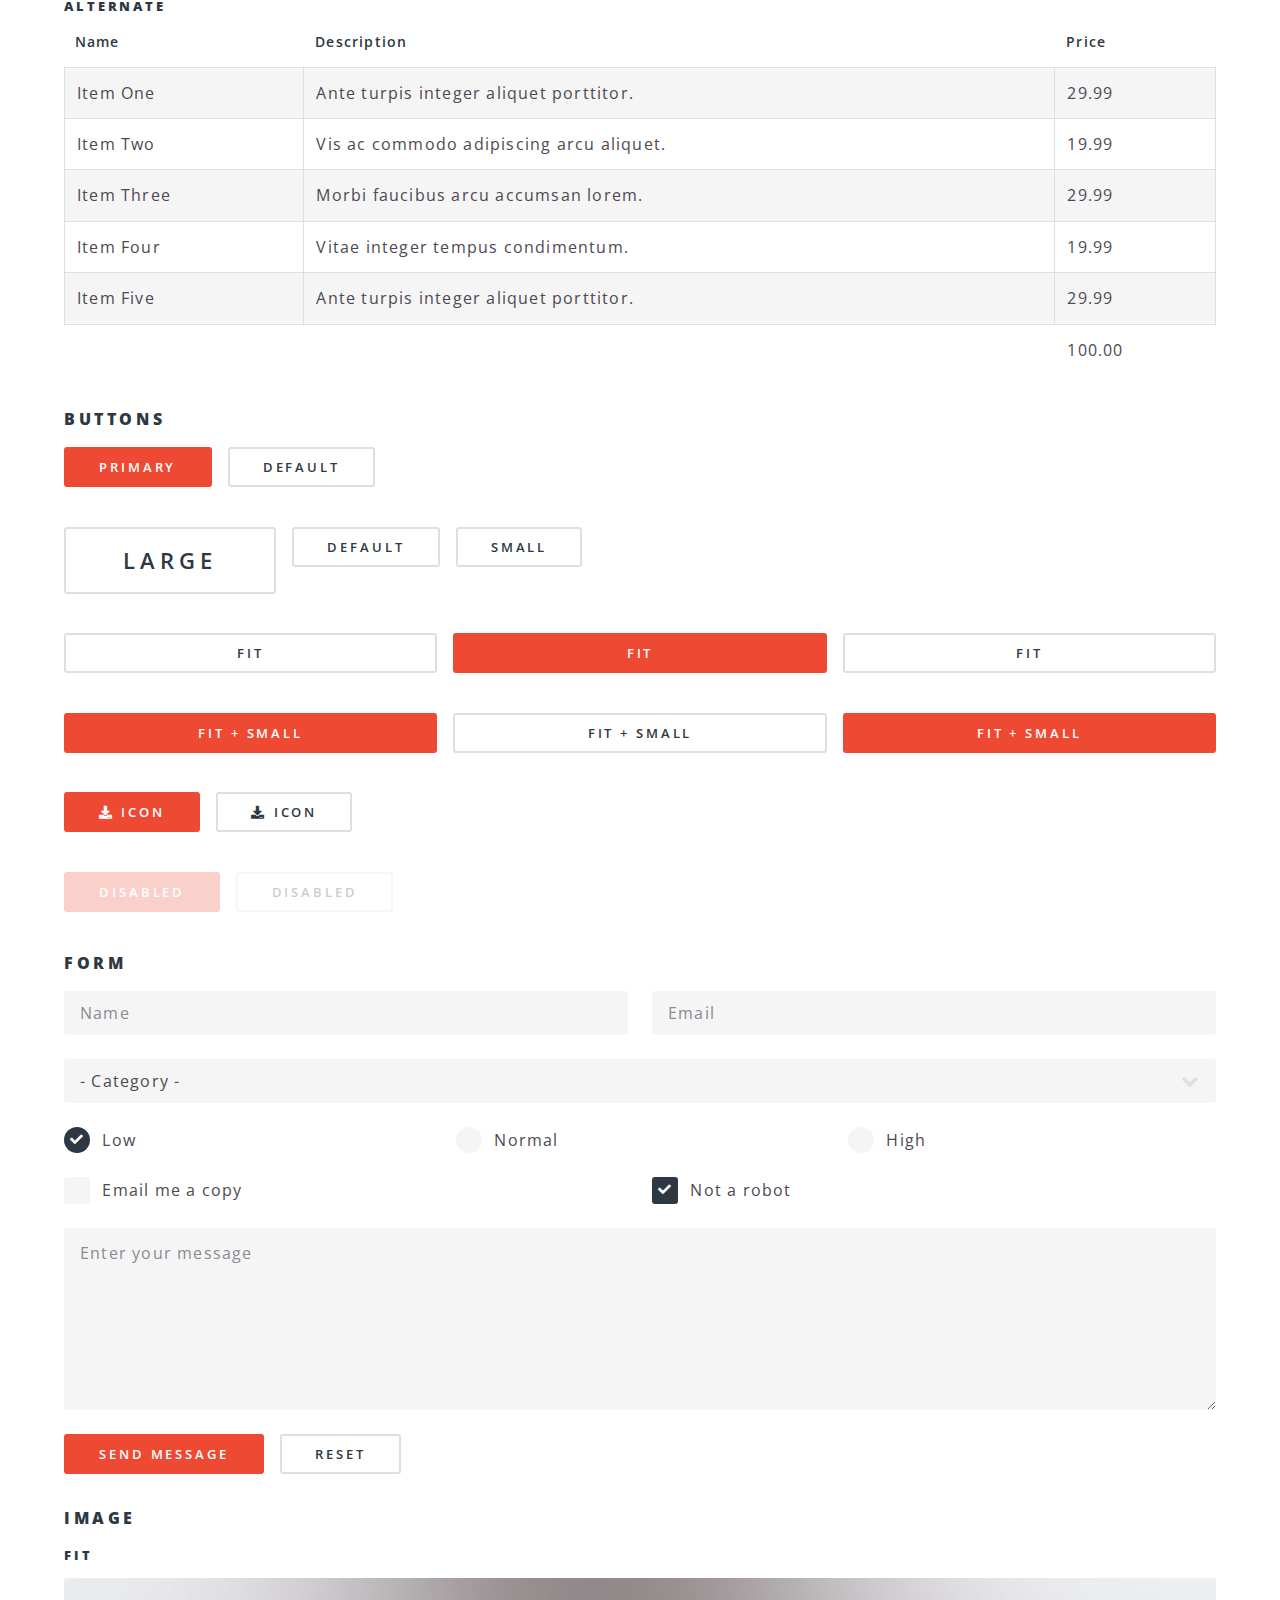
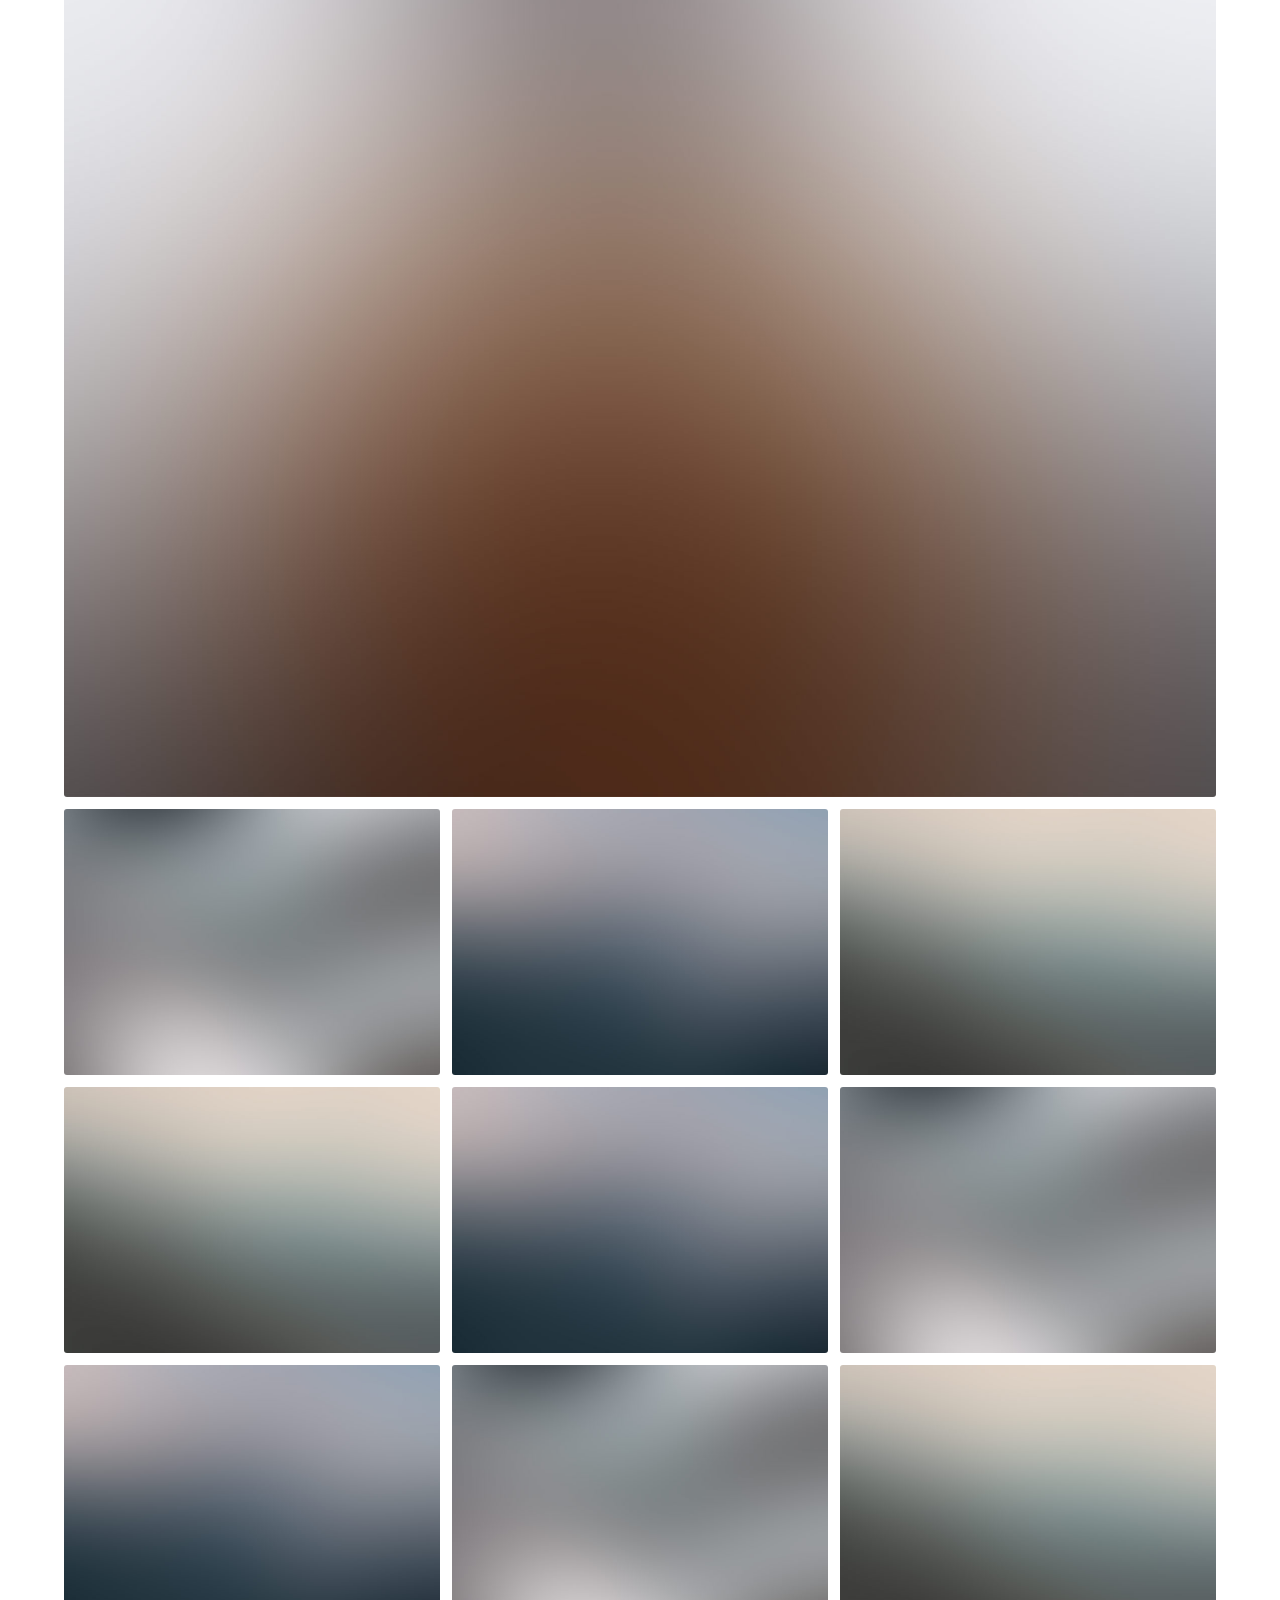
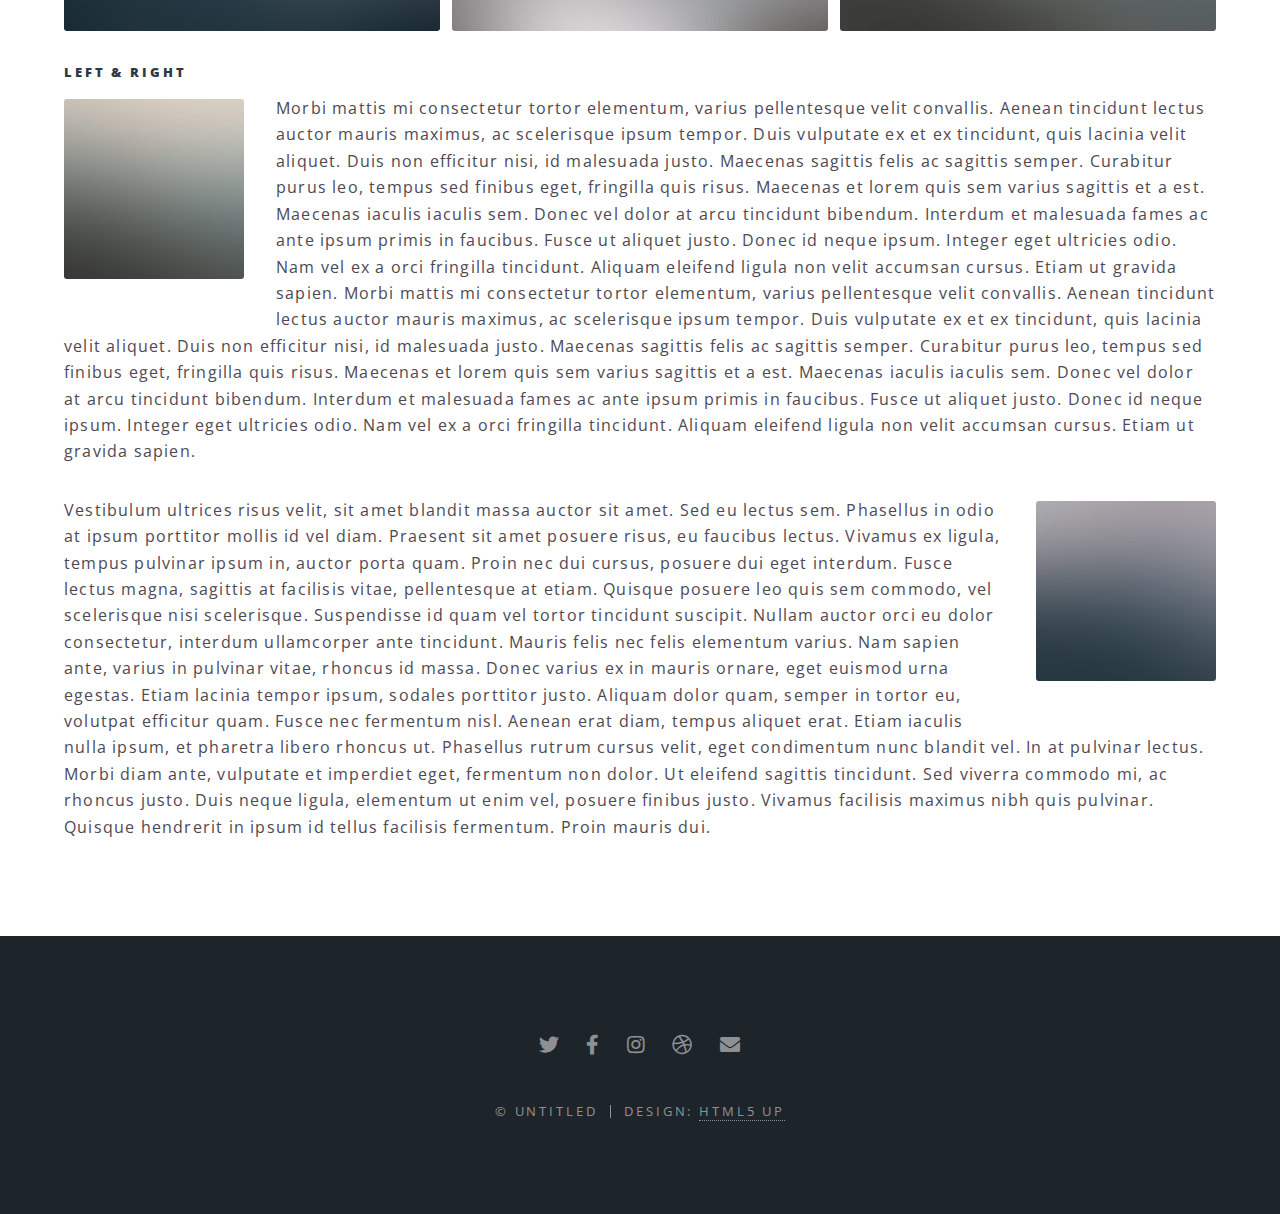
<file: mahnoorchaudhry.github.io-main/elements.html>
<!DOCTYPE HTML>
<!--
	Spectral by HTML5 UP
	html5up.net | @ajlkn
	Free for personal and commercial use under the CCA 3.0 license (html5up.net/license)
-->
<html>
	<head>
		<title>Elements - Spectral by HTML5 UP</title>
		<meta charset="utf-8" />
		<meta name="viewport" content="width=device-width, initial-scale=1, user-scalable=no" />
		<link rel="stylesheet" href="assets/css/main.css" />
		<noscript><link rel="stylesheet" href="assets/css/noscript.css" /></noscript>
	</head>
	<body class="is-preload">

		<!-- Page Wrapper -->
			<div id="page-wrapper">

				<!-- Header -->
					<header id="header">
						<h1><a href="index.html">Spectral</a></h1>
						<nav id="nav">
							<ul>
								<li class="special">
									<a href="#menu" class="menuToggle"><span>Menu</span></a>
									<div id="menu">
										<ul>
											<li><a href="index.html">Home</a></li>
											<li><a href="generic.html">Generic</a></li>
											<li><a href="elements.html">Elements</a></li>
											<li><a href="#">Sign Up</a></li>
											<li><a href="#">Log In</a></li>
										</ul>
									</div>
								</li>
							</ul>
						</nav>
					</header>

				<!-- Main -->
					<article id="main">
						<header>
							<h2>Elements</h2>
							<p>Aliquam ut ex ut interdum donec amet imperdiet eleifend</p>
						</header>
						<section class="wrapper style5">
							<div class="inner">

								<section>
									<h4>Text</h4>
									<p>This is <b>bold</b> and this is <strong>strong</strong>. This is <i>italic</i> and this is <em>emphasized</em>.
									This is <sup>superscript</sup> text and this is <sub>subscript</sub> text.
									This is <u>underlined</u> and this is code: <code>for (;;) { ... }</code>. Finally, <a href="#">this is a link</a>.</p>
									<hr />
									<header>
										<h4>Heading with a Subtitle</h4>
										<p>Lorem ipsum dolor sit amet nullam id egestas urna aliquam</p>
									</header>
									<p>Nunc lacinia ante nunc ac lobortis. Interdum adipiscing gravida odio porttitor sem non mi integer non faucibus ornare mi ut ante amet placerat aliquet. Volutpat eu sed ante lacinia sapien lorem accumsan varius montes viverra nibh in adipiscing blandit tempus accumsan.</p>
									<header>
										<h5>Heading with a Subtitle</h5>
										<p>Lorem ipsum dolor sit amet nullam id egestas urna aliquam</p>
									</header>
									<p>Nunc lacinia ante nunc ac lobortis. Interdum adipiscing gravida odio porttitor sem non mi integer non faucibus ornare mi ut ante amet placerat aliquet. Volutpat eu sed ante lacinia sapien lorem accumsan varius montes viverra nibh in adipiscing blandit tempus accumsan.</p>
									<hr />
									<h2>Heading Level 2</h2>
									<h3>Heading Level 3</h3>
									<h4>Heading Level 4</h4>
									<h5>Heading Level 5</h5>
									<h6>Heading Level 6</h6>
									<hr />
									<h5>Blockquote</h5>
									<blockquote>Fringilla nisl. Donec accumsan interdum nisi, quis tincidunt felis sagittis eget tempus euismod. Vestibulum ante ipsum primis in faucibus vestibulum. Blandit adipiscing eu felis iaculis volutpat ac adipiscing accumsan faucibus. Vestibulum ante ipsum primis in faucibus lorem ipsum dolor sit amet nullam adipiscing eu felis.</blockquote>
									<h5>Preformatted</h5>
									<pre><code>i = 0;

while (!deck.isInOrder()) {
  print 'Iteration ' + i;
  deck.shuffle();
  i++;
}

print 'It took ' + i + ' iterations to sort the deck.';</code></pre>
								</section>

								<section>
									<h4>Lists</h4>
									<div class="row">
										<div class="col-6 col-12-medium">
											<h5>Unordered</h5>
											<ul>
												<li>Dolor pulvinar etiam.</li>
												<li>Sagittis adipiscing.</li>
												<li>Felis enim feugiat.</li>
											</ul>
											<h5>Alternate</h5>
											<ul class="alt">
												<li>Dolor pulvinar etiam.</li>
												<li>Sagittis adipiscing.</li>
												<li>Felis enim feugiat.</li>
											</ul>
										</div>
										<div class="col-6 col-12-medium">
											<h5>Ordered</h5>
											<ol>
												<li>Dolor pulvinar etiam.</li>
												<li>Etiam vel felis viverra.</li>
												<li>Felis enim feugiat.</li>
												<li>Dolor pulvinar etiam.</li>
												<li>Etiam vel felis lorem.</li>
												<li>Felis enim et feugiat.</li>
											</ol>
											<h5>Icons</h5>
											<ul class="icons">
												<li><a href="#" class="icon brands fa-twitter"><span class="label">Twitter</span></a></li>
												<li><a href="#" class="icon brands fa-facebook-f"><span class="label">Facebook</span></a></li>
												<li><a href="#" class="icon brands fa-instagram"><span class="label">Instagram</span></a></li>
												<li><a href="#" class="icon brands fa-github"><span class="label">Github</span></a></li>
											</ul>
										</div>
									</div>
									<h5>Actions</h5>
									<div class="row">
										<div class="col-6 col-12-medium">
											<ul class="actions">
												<li><a href="#" class="button primary">Default</a></li>
												<li><a href="#" class="button">Default</a></li>
											</ul>
											<ul class="actions small">
												<li><a href="#" class="button primary small">Small</a></li>
												<li><a href="#" class="button small">Small</a></li>
											</ul>
											<ul class="actions stacked">
												<li><a href="#" class="button primary">Default</a></li>
												<li><a href="#" class="button">Default</a></li>
											</ul>
											<ul class="actions stacked">
												<li><a href="#" class="button primary small">Small</a></li>
												<li><a href="#" class="button small">Small</a></li>
											</ul>
										</div>
										<div class="col-6 col-12-medium">
											<ul class="actions stacked">
												<li><a href="#" class="button primary fit">Default</a></li>
												<li><a href="#" class="button fit">Default</a></li>
											</ul>
											<ul class="actions stacked">
												<li><a href="#" class="button primary small fit">Small</a></li>
												<li><a href="#" class="button small fit">Small</a></li>
											</ul>
										</div>
									</div>
								</section>

								<section>
									<h4>Table</h4>
									<h5>Default</h5>
									<div class="table-wrapper">
										<table>
											<thead>
												<tr>
													<th>Name</th>
													<th>Description</th>
													<th>Price</th>
												</tr>
											</thead>
											<tbody>
												<tr>
													<td>Item One</td>
													<td>Ante turpis integer aliquet porttitor.</td>
													<td>29.99</td>
												</tr>
												<tr>
													<td>Item Two</td>
													<td>Vis ac commodo adipiscing arcu aliquet.</td>
													<td>19.99</td>
												</tr>
												<tr>
													<td>Item Three</td>
													<td> Morbi faucibus arcu accumsan lorem.</td>
													<td>29.99</td>
												</tr>
												<tr>
													<td>Item Four</td>
													<td>Vitae integer tempus condimentum.</td>
													<td>19.99</td>
												</tr>
												<tr>
													<td>Item Five</td>
													<td>Ante turpis integer aliquet porttitor.</td>
													<td>29.99</td>
												</tr>
											</tbody>
											<tfoot>
												<tr>
													<td colspan="2"></td>
													<td>100.00</td>
												</tr>
											</tfoot>
										</table>
									</div>

									<h5>Alternate</h5>
									<div class="table-wrapper">
										<table class="alt">
											<thead>
												<tr>
													<th>Name</th>
													<th>Description</th>
													<th>Price</th>
												</tr>
											</thead>
											<tbody>
												<tr>
													<td>Item One</td>
													<td>Ante turpis integer aliquet porttitor.</td>
													<td>29.99</td>
												</tr>
												<tr>
													<td>Item Two</td>
													<td>Vis ac commodo adipiscing arcu aliquet.</td>
													<td>19.99</td>
												</tr>
												<tr>
													<td>Item Three</td>
													<td> Morbi faucibus arcu accumsan lorem.</td>
													<td>29.99</td>
												</tr>
												<tr>
													<td>Item Four</td>
													<td>Vitae integer tempus condimentum.</td>
													<td>19.99</td>
												</tr>
												<tr>
													<td>Item Five</td>
													<td>Ante turpis integer aliquet porttitor.</td>
													<td>29.99</td>
												</tr>
											</tbody>
											<tfoot>
												<tr>
													<td colspan="2"></td>
													<td>100.00</td>
												</tr>
											</tfoot>
										</table>
									</div>
								</section>

								<section>
									<h4>Buttons</h4>
									<ul class="actions">
										<li><a href="#" class="button primary">Primary</a></li>
										<li><a href="#" class="button">Default</a></li>
									</ul>
									<ul class="actions">
										<li><a href="#" class="button large">Large</a></li>
										<li><a href="#" class="button">Default</a></li>
										<li><a href="#" class="button small">Small</a></li>
									</ul>
									<ul class="actions fit">
										<li><a href="#" class="button fit">Fit</a></li>
										<li><a href="#" class="button primary fit">Fit</a></li>
										<li><a href="#" class="button fit">Fit</a></li>
									</ul>
									<ul class="actions fit small">
										<li><a href="#" class="button primary fit small">Fit + Small</a></li>
										<li><a href="#" class="button fit small">Fit + Small</a></li>
										<li><a href="#" class="button primary fit small">Fit + Small</a></li>
									</ul>
									<ul class="actions">
										<li><a href="#" class="button primary icon solid fa-download">Icon</a></li>
										<li><a href="#" class="button icon solid fa-download">Icon</a></li>
									</ul>
									<ul class="actions">
										<li><span class="button primary disabled">Disabled</span></li>
										<li><span class="button disabled">Disabled</span></li>
									</ul>
								</section>

								<section>
									<h4>Form</h4>
									<form method="post" action="#">
										<div class="row gtr-uniform">
											<div class="col-6 col-12-xsmall">
												<input type="text" name="demo-name" id="demo-name" value="" placeholder="Name" />
											</div>
											<div class="col-6 col-12-xsmall">
												<input type="email" name="demo-email" id="demo-email" value="" placeholder="Email" />
											</div>
											<div class="col-12">
												<select name="demo-category" id="demo-category">
													<option value="">- Category -</option>
													<option value="1">Manufacturing</option>
													<option value="1">Shipping</option>
													<option value="1">Administration</option>
													<option value="1">Human Resources</option>
												</select>
											</div>
											<div class="col-4 col-12-small">
												<input type="radio" id="demo-priority-low" name="demo-priority" checked>
												<label for="demo-priority-low">Low</label>
											</div>
											<div class="col-4 col-12-small">
												<input type="radio" id="demo-priority-normal" name="demo-priority">
												<label for="demo-priority-normal">Normal</label>
											</div>
											<div class="col-4 col-12-small">
												<input type="radio" id="demo-priority-high" name="demo-priority">
												<label for="demo-priority-high">High</label>
											</div>
											<div class="col-6 col-12-small">
												<input type="checkbox" id="demo-copy" name="demo-copy">
												<label for="demo-copy">Email me a copy</label>
											</div>
											<div class="col-6 col-12-small">
												<input type="checkbox" id="demo-human" name="demo-human" checked>
												<label for="demo-human">Not a robot</label>
											</div>
											<div class="col-12">
												<textarea name="demo-message" id="demo-message" placeholder="Enter your message" rows="6"></textarea>
											</div>
											<div class="col-12">
												<ul class="actions">
													<li><input type="submit" value="Send Message" class="primary" /></li>
													<li><input type="reset" value="Reset" /></li>
												</ul>
											</div>
										</div>
									</form>
								</section>

								<section>
									<h4>Image</h4>
									<h5>Fit</h5>
									<div class="box alt">
										<div class="row gtr-50 gtr-uniform">
											<div class="col-12"><span class="image fit"><img src="images/banner.jpg" alt="" /></span></div>
											<div class="col-4"><span class="image fit"><img src="images/pic01.jpg" alt="" /></span></div>
											<div class="col-4"><span class="image fit"><img src="images/pic02.jpg" alt="" /></span></div>
											<div class="col-4"><span class="image fit"><img src="images/pic03.jpg" alt="" /></span></div>
											<div class="col-4"><span class="image fit"><img src="images/pic03.jpg" alt="" /></span></div>
											<div class="col-4"><span class="image fit"><img src="images/pic02.jpg" alt="" /></span></div>
											<div class="col-4"><span class="image fit"><img src="images/pic01.jpg" alt="" /></span></div>
											<div class="col-4"><span class="image fit"><img src="images/pic02.jpg" alt="" /></span></div>
											<div class="col-4"><span class="image fit"><img src="images/pic01.jpg" alt="" /></span></div>
											<div class="col-4"><span class="image fit"><img src="images/pic03.jpg" alt="" /></span></div>
										</div>
									</div>
									<h5>Left &amp; Right</h5>
									<p><span class="image left"><img src="images/pic04.jpg" alt="" /></span>Morbi mattis mi consectetur tortor elementum, varius pellentesque velit convallis. Aenean tincidunt lectus auctor mauris maximus, ac scelerisque ipsum tempor. Duis vulputate ex et ex tincidunt, quis lacinia velit aliquet. Duis non efficitur nisi, id malesuada justo. Maecenas sagittis felis ac sagittis semper. Curabitur purus leo, tempus sed finibus eget, fringilla quis risus. Maecenas et lorem quis sem varius sagittis et a est. Maecenas iaculis iaculis sem. Donec vel dolor at arcu tincidunt bibendum. Interdum et malesuada fames ac ante ipsum primis in faucibus. Fusce ut aliquet justo. Donec id neque ipsum. Integer eget ultricies odio. Nam vel ex a orci fringilla tincidunt. Aliquam eleifend ligula non velit accumsan cursus. Etiam ut gravida sapien. Morbi mattis mi consectetur tortor elementum, varius pellentesque velit convallis. Aenean tincidunt lectus auctor mauris maximus, ac scelerisque ipsum tempor. Duis vulputate ex et ex tincidunt, quis lacinia velit aliquet. Duis non efficitur nisi, id malesuada justo. Maecenas sagittis felis ac sagittis semper. Curabitur purus leo, tempus sed finibus eget, fringilla quis risus. Maecenas et lorem quis sem varius sagittis et a est. Maecenas iaculis iaculis sem. Donec vel dolor at arcu tincidunt bibendum. Interdum et malesuada fames ac ante ipsum primis in faucibus. Fusce ut aliquet justo. Donec id neque ipsum. Integer eget ultricies odio. Nam vel ex a orci fringilla tincidunt. Aliquam eleifend ligula non velit accumsan cursus. Etiam ut gravida sapien.</p>
									<p><span class="image right"><img src="images/pic05.jpg" alt="" /></span>Vestibulum ultrices risus velit, sit amet blandit massa auctor sit amet. Sed eu lectus sem. Phasellus in odio at ipsum porttitor mollis id vel diam. Praesent sit amet posuere risus, eu faucibus lectus. Vivamus ex ligula, tempus pulvinar ipsum in, auctor porta quam. Proin nec dui cursus, posuere dui eget interdum. Fusce lectus magna, sagittis at facilisis vitae, pellentesque at etiam. Quisque posuere leo quis sem commodo, vel scelerisque nisi scelerisque. Suspendisse id quam vel tortor tincidunt suscipit. Nullam auctor orci eu dolor consectetur, interdum ullamcorper ante tincidunt. Mauris felis nec felis elementum varius. Nam sapien ante, varius in pulvinar vitae, rhoncus id massa. Donec varius ex in mauris ornare, eget euismod urna egestas. Etiam lacinia tempor ipsum, sodales porttitor justo. Aliquam dolor quam, semper in tortor eu, volutpat efficitur quam. Fusce nec fermentum nisl. Aenean erat diam, tempus aliquet erat. Etiam iaculis nulla ipsum, et pharetra libero rhoncus ut. Phasellus rutrum cursus velit, eget condimentum nunc blandit vel. In at pulvinar lectus. Morbi diam ante, vulputate et imperdiet eget, fermentum non dolor. Ut eleifend sagittis tincidunt. Sed viverra commodo mi, ac rhoncus justo. Duis neque ligula, elementum ut enim vel, posuere finibus justo. Vivamus facilisis maximus nibh quis pulvinar. Quisque hendrerit in ipsum id tellus facilisis fermentum. Proin mauris dui.</p>
								</section>

							</div>
						</section>
					</article>

				<!-- Footer -->
					<footer id="footer">
						<ul class="icons">
							<li><a href="#" class="icon brands fa-twitter"><span class="label">Twitter</span></a></li>
							<li><a href="#" class="icon brands fa-facebook-f"><span class="label">Facebook</span></a></li>
							<li><a href="#" class="icon brands fa-instagram"><span class="label">Instagram</span></a></li>
							<li><a href="#" class="icon brands fa-dribbble"><span class="label">Dribbble</span></a></li>
							<li><a href="#" class="icon solid fa-envelope"><span class="label">Email</span></a></li>
						</ul>
						<ul class="copyright">
							<li>&copy; Untitled</li><li>Design: <a href="http://html5up.net">HTML5 UP</a></li>
						</ul>
					</footer>

			</div>

		<!-- Scripts -->
			<script src="assets/js/jquery.min.js"></script>
			<script src="assets/js/jquery.scrollex.min.js"></script>
			<script src="assets/js/jquery.scrolly.min.js"></script>
			<script src="assets/js/browser.min.js"></script>
			<script src="assets/js/breakpoints.min.js"></script>
			<script src="assets/js/util.js"></script>
			<script src="assets/js/main.js"></script>

	</body>
</html>
</file>
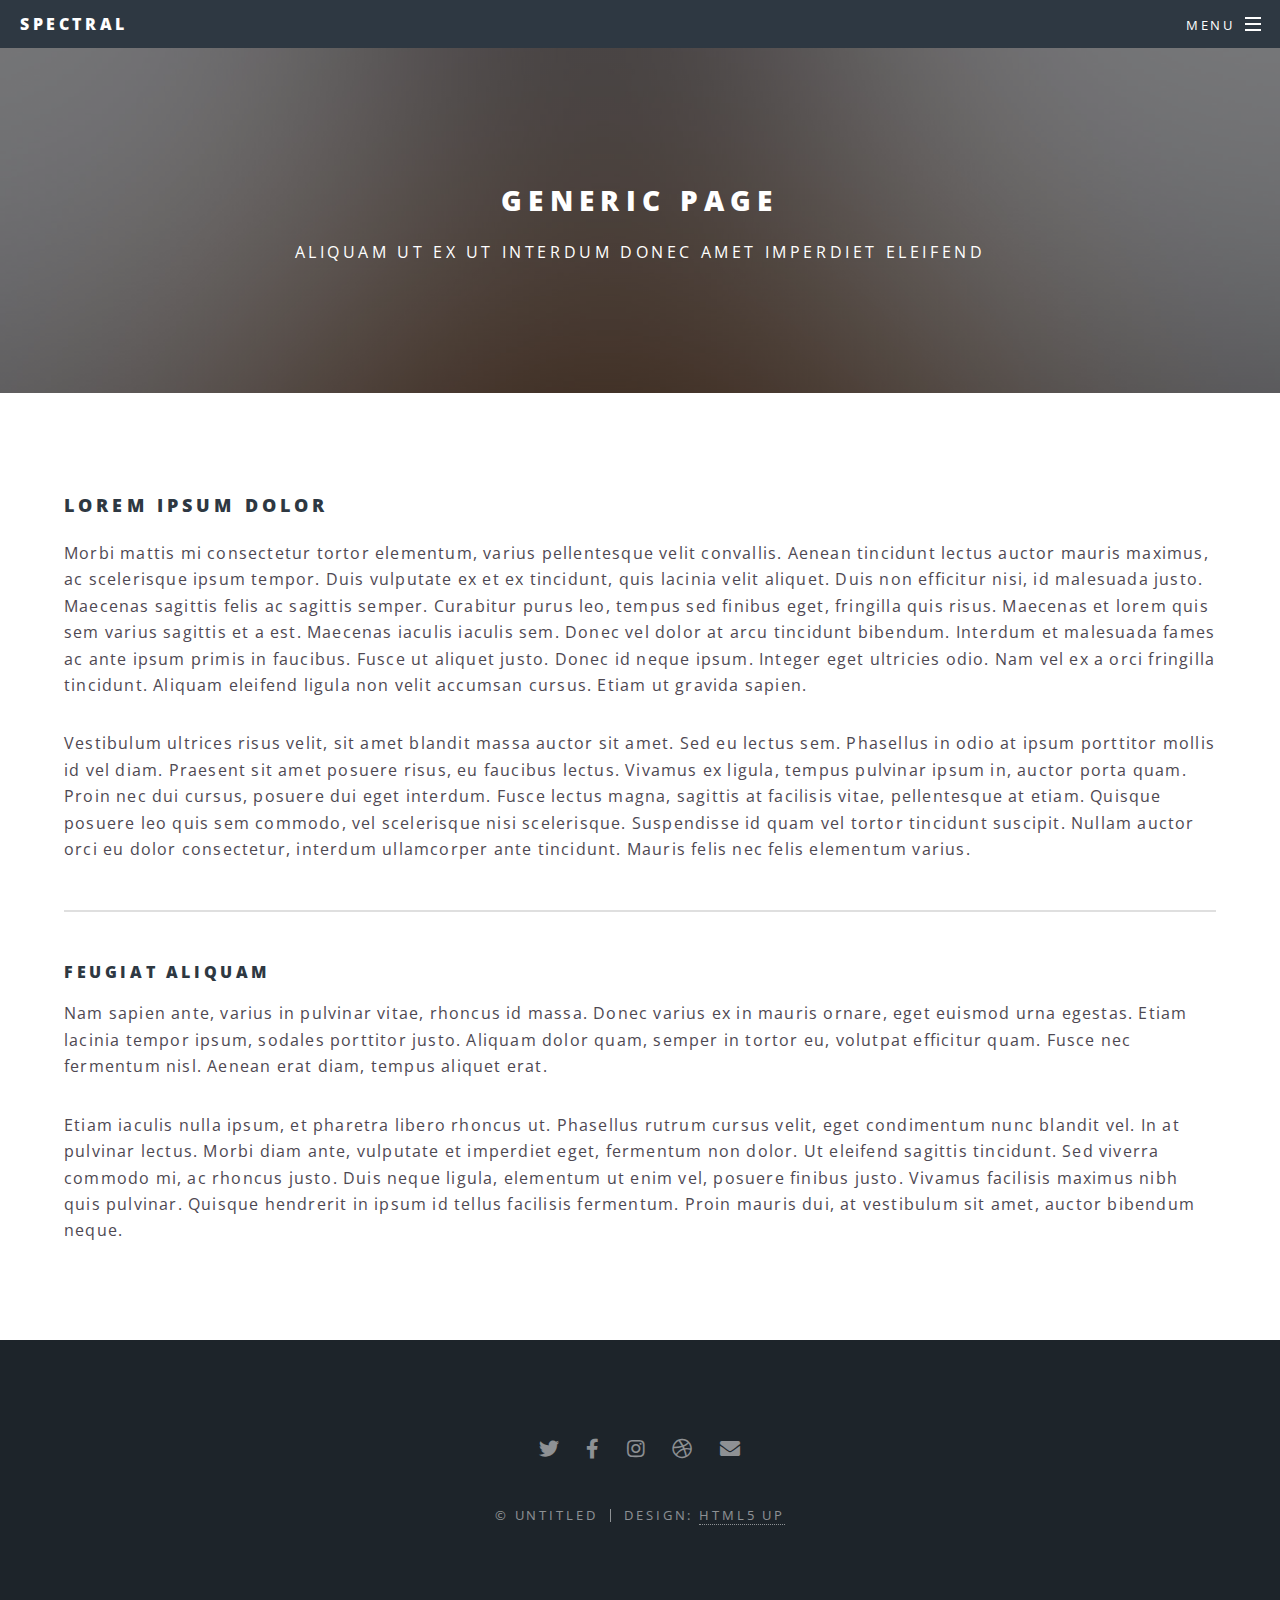
<file: mahnoorchaudhry.github.io-main/generic.html>
<!DOCTYPE HTML>
<!--
	Spectral by HTML5 UP
	html5up.net | @ajlkn
	Free for personal and commercial use under the CCA 3.0 license (html5up.net/license)
-->
<html>
	<head>
		<title>Generic - Spectral by HTML5 UP</title>
		<meta charset="utf-8" />
		<meta name="viewport" content="width=device-width, initial-scale=1, user-scalable=no" />
		<link rel="stylesheet" href="assets/css/main.css" />
		<noscript><link rel="stylesheet" href="assets/css/noscript.css" /></noscript>
	</head>
	<body class="is-preload">

		<!-- Page Wrapper -->
			<div id="page-wrapper">

				<!-- Header -->
					<header id="header">
						<h1><a href="index.html">Spectral</a></h1>
						<nav id="nav">
							<ul>
								<li class="special">
									<a href="#menu" class="menuToggle"><span>Menu</span></a>
									<div id="menu">
										<ul>
											<li><a href="index.html">Home</a></li>
											<li><a href="generic.html">Generic</a></li>
											<li><a href="elements.html">Elements</a></li>
											<li><a href="#">Sign Up</a></li>
											<li><a href="#">Log In</a></li>
										</ul>
									</div>
								</li>
							</ul>
						</nav>
					</header>

				<!-- Main -->
					<article id="main">
						<header>
							<h2>Generic Page</h2>
							<p>Aliquam ut ex ut interdum donec amet imperdiet eleifend</p>
						</header>
						<section class="wrapper style5">
							<div class="inner">

								<h3>Lorem ipsum dolor</h3>
								<p>Morbi mattis mi consectetur tortor elementum, varius pellentesque velit convallis. Aenean tincidunt lectus auctor mauris maximus, ac scelerisque ipsum tempor. Duis vulputate ex et ex tincidunt, quis lacinia velit aliquet. Duis non efficitur nisi, id malesuada justo. Maecenas sagittis felis ac sagittis semper. Curabitur purus leo, tempus sed finibus eget, fringilla quis risus. Maecenas et lorem quis sem varius sagittis et a est. Maecenas iaculis iaculis sem. Donec vel dolor at arcu tincidunt bibendum. Interdum et malesuada fames ac ante ipsum primis in faucibus. Fusce ut aliquet justo. Donec id neque ipsum. Integer eget ultricies odio. Nam vel ex a orci fringilla tincidunt. Aliquam eleifend ligula non velit accumsan cursus. Etiam ut gravida sapien.</p>

								<p>Vestibulum ultrices risus velit, sit amet blandit massa auctor sit amet. Sed eu lectus sem. Phasellus in odio at ipsum porttitor mollis id vel diam. Praesent sit amet posuere risus, eu faucibus lectus. Vivamus ex ligula, tempus pulvinar ipsum in, auctor porta quam. Proin nec dui cursus, posuere dui eget interdum. Fusce lectus magna, sagittis at facilisis vitae, pellentesque at etiam. Quisque posuere leo quis sem commodo, vel scelerisque nisi scelerisque. Suspendisse id quam vel tortor tincidunt suscipit. Nullam auctor orci eu dolor consectetur, interdum ullamcorper ante tincidunt. Mauris felis nec felis elementum varius.</p>

								<hr />

								<h4>Feugiat aliquam</h4>
								<p>Nam sapien ante, varius in pulvinar vitae, rhoncus id massa. Donec varius ex in mauris ornare, eget euismod urna egestas. Etiam lacinia tempor ipsum, sodales porttitor justo. Aliquam dolor quam, semper in tortor eu, volutpat efficitur quam. Fusce nec fermentum nisl. Aenean erat diam, tempus aliquet erat.</p>

								<p>Etiam iaculis nulla ipsum, et pharetra libero rhoncus ut. Phasellus rutrum cursus velit, eget condimentum nunc blandit vel. In at pulvinar lectus. Morbi diam ante, vulputate et imperdiet eget, fermentum non dolor. Ut eleifend sagittis tincidunt. Sed viverra commodo mi, ac rhoncus justo. Duis neque ligula, elementum ut enim vel, posuere finibus justo. Vivamus facilisis maximus nibh quis pulvinar. Quisque hendrerit in ipsum id tellus facilisis fermentum. Proin mauris dui, at vestibulum sit amet, auctor bibendum neque.</p>

							</div>
						</section>
					</article>

				<!-- Footer -->
					<footer id="footer">
						<ul class="icons">
							<li><a href="#" class="icon brands fa-twitter"><span class="label">Twitter</span></a></li>
							<li><a href="#" class="icon brands fa-facebook-f"><span class="label">Facebook</span></a></li>
							<li><a href="#" class="icon brands fa-instagram"><span class="label">Instagram</span></a></li>
							<li><a href="#" class="icon brands fa-dribbble"><span class="label">Dribbble</span></a></li>
							<li><a href="#" class="icon solid fa-envelope"><span class="label">Email</span></a></li>
						</ul>
						<ul class="copyright">
							<li>&copy; Untitled</li><li>Design: <a href="http://html5up.net">HTML5 UP</a></li>
						</ul>
					</footer>

			</div>

		<!-- Scripts -->
			<script src="assets/js/jquery.min.js"></script>
			<script src="assets/js/jquery.scrollex.min.js"></script>
			<script src="assets/js/jquery.scrolly.min.js"></script>
			<script src="assets/js/browser.min.js"></script>
			<script src="assets/js/breakpoints.min.js"></script>
			<script src="assets/js/util.js"></script>
			<script src="assets/js/main.js"></script>

	</body>
</html>
</file>
<file: style.css>
/* BODY */

html{
    font-size: 100%;
    line-height: 1.2rem;
    -webkit-text-size-adjust: 100%;
    /* adjustments for phone */
    -moz-text-size-adjust: 100%;
    -ms-text-size-adjust: 100%;
}

body {
    background-color: rgba(207, 226, 247, 1);
    font-family: 'Montserrat', sans-serif;
    margin: 0px;
}

/*---------------------Line Break----------------------*/

/* GENERAL */
/* Fonts */
.large{
    font-weight: normal;
    line-height: normal;
    font-family: 'Quicksand', Montserrat, sans-serif;
    font-size: 5rem;
    letter-spacing: 4px;
    font-weight: bold;
    text-transform: uppercase;
    margin: 0px;  
    background-image: linear-gradient(135deg, rgb(250, 113, 283)0%, rgb(255, 142, 134)60%);
    background-clip: text;
    -webkit-background-clip: text;
    -webkit-text-fill-color: transparent;
    word-wrap: break-word;
}

.medium-spacing{
    font-weight: normal;
    line-height: normal;
    font-family: 'Quicksand', Montserrat, sans-serif;
    font-size: 4rem;
    letter-spacing: 4px;
    margin: 0px;
}

.medium-spacing-halfsize{
    font-weight: normal;
    line-height: normal;
    font-family: 'Quicksand', Montserrat, sans-serif;
    font-size: 2rem;
    letter-spacing: 4px;
    margin: 0px;
}

.main-title-large{
    font-weight: normal;
    line-height: normal;
    font-size: 3rem;
}

.main-title{
    font-weight: normal;
    line-height: normal;
    font-size: 1.5rem;
}

.small{
    font-weight: normal;
    font-size: 0.7rem;
}

.quote{
    font-family: 'Sniglet', cursive, sans-serif;
    font-size: 1.3em;
}

.uppercase{
    text-transform: uppercase;
}

.italic{
    font-style: italic;
}

.bold{
    font-weight: bold;
}

.colorful-letter{
		background-image: linear-gradient(135deg, #918CAB 0%, #CFE2F7 100%);
    /* this creates a gradient of colours in the text for a stylistic choice */
    background-clip: text;
    -webkit-background-clip: text;
    -webkit-text-fill-color: transparent;
}

/* Background colors */
.darkblue {
    background-color: rgba(137, 154, 209, 1);
    margin: 20px auto;
    padding: 20px;
    text-align: center;
}

.darkblue-light {
    background-color: rgba(182, 192, 226, 1);
    margin: 20px auto;
    padding: 20px;
    text-align: center;
}

/* Setting alignments and sizing */
/* for the flexbox */
.wrapper{
    max-width: 900px;
    margin: auto;
    padding: 20px;
    display: flex;
    gap: 20px 20px;
}

.column{
    flex: 50%;
}

.w-900{
    max-width: 900px;
    margin: auto;
}

/* for the grid system */
.grid-system-2{
    display: grid;
    grid-template-columns: repeat(2, 1fr);
    gap: 1rem;
}

.grid-system-4{
    display: grid;
    grid-template-columns: repeat(auto-fill, minmax(200px, 1fr));
    gap: 1rem;
}

/* other */
.max-width{
    max-width: 450px;
}

.max-height{
    max-height: 350px;
}

.align-center{
    align-self: center;
}

.justify-content{
    justify-content: right;
}

.justify{
    text-align: justify;
}

.center{
    text-align: center;
}

.padding{
    padding: 20px;
}

.padding-top{
    padding-top: 20px;
}

.padding-right{
    padding-right: 20px;
}

.padding-bottom{
    padding-bottom: 20px;
}

.padding-left{
    padding-left: 20px;
}

.margin-auto{
    margin: auto;
}

.margin-trbl10{
    margin: 10px;
}

/* for bottom button I think */
.flex{
    display: flex;
    flex-direction: column;
}

.bottom{
    align-self: flex-start;
    margin-top: auto;
}

/* Miscellaneous */
.button{
    background-color: rgba(253, 129, 187, 0.3);
    padding: 10px;
    text-decoration: none;
    border-radius: 5%;
    color: black;
}

/* might change to not an outline*/
.button-outline{
    border: 2px solid  rgba(253, 129, 187, 0.3);
    padding: 10px;
    text-decoration: none;
    border-radius: 5%;
    color: black;
}

.link{
    text-decoration: none;
}

/* Seeing some inspirations, they had to double this code, because of the :hover and :active on link above so I decided to do that too*/
.link-no-scale{
    text-decoration: none;
}

.no-padding-list-item{
    padding-left: 0;
}

.padding-list-10{
    padding: 10px;
}

.no-bullet-list{
    list-style-type: none;
}
/* ---------------------------------- */
/* ANIMATIONS AND OTHER BEAUTIES */
.button-outline:hover, .button-outline:active{
    border: 2px solid  rgba(253, 129, 187, 0.3);
    background-color: rgba(253, 129, 187, 0.6);
    padding: 10px;
    text-decoration: none;
    border-radius: 5%;
    color: rgb(255, 255, 255);
    transition: background-color 1s ease, color 1s ease;
}

.link:hover, .link:active{
    font-size: 1.2rem;
    transform: scale(1.5);
    transition: 1s ease-in-out;
    /* second solution: */
    /* font-size: 1.2rem; 
    transition: font-size 2s ease-in-out;  */
}

.progress-bar:hover, .progress-bar:active {
    box-shadow: 5px 5px 5px #cdadcd;
    transition: box-shadow 1s ease;
}

/* ---------------------------------- */
/* Navigation bar */
nav {
    background-color: rgba(133, 180, 234, 1); /* added this line */
    margin-bottom: 30px;
    padding: 0; /* optional cleanup */
}

.main-nav {
    background-color: rgba(133, 180, 234, 1); /* same color */
    display: flex;
    list-style-type: none;
    justify-content: center;
    padding: 20px;
    margin: 0px;
    width: 100%;
}

.main-nav li {
    padding: 5px 10px;
}

.main-nav li a {
    color: #CFE2F7;
    text-decoration: none;
}

.main-nav li a:hover {
    color: rgb(254, 175, 210); /* pink hover will change */
    text-decoration: none;
    font-weight: bold;
}

.sticky {
    position: -webkit-sticky; 
    position: sticky;
    top: 0;
    align-self: flex-start;
    z-index: 999; /* makes sure it stays on top of other content */
}

/* Nav-icon */
.toggle, #drop {
    display: none;
}

#main-toggle {
   border: 1px solid #BCBDDB;
    float: right;
    padding: 20px;
    user-select: none;
}

.nav-icon {
    background-color: #C6CEE9;
    display: block;
    height: 3px;
    width: 10px;
    position: relative;
}

.nav-icon::before,
.nav-icon::after {
    background-color: #B1ACCC;
    content: "";
    display: block;
    height: 100%;
    width: 100%;
    position: absolute;
}

.nav-icon::before {
    top: 5px;
}

.nav-icon::after {
    top: -5px;
}

/* ---------------------------------- */

/* FOOTER */
footer{
    color: #000000;
    text-align: center;
    padding: 20px 0px;
}
/* ---------------------------------- */

/* INTRODUCTION */
.header-img{
    border-radius: 70%;
}
/* ---------------------------------- */

/* ARTICLE */
/* Everything here is made with general classes. Find them in the GENERAL section */
/* ---------------------------------- */

/* ABOUT ME */
/* Everything here is made with general classes. Find them in the GENERAL section */
/* ---------------------------------- */

/* PROJECTS */
/* I also used these card settings on other sub-pages */
.card{
    box-shadow: 0 3px 10px rgb(127 110 187 / 0.2); 
    padding: 20px;
}

.box{
    display: block;
    width: 100px;
}
/* ---------------------------------- */

/* CONTACT ME */
.box-contact{
    display: block;
    width: 100%; 
    text-align: center;
}

.logo{
    width: 50px;
}

/* ---------------------------------- */

/* RESPONSIVENESS */
/* Had to pay attention for that wondow.innerWidth when calculated max-width */
@media screen and (max-width: 867px){
    body{
        font-size: 90%;
    }

    .grid-system-2{
        grid-template-columns: 1fr;
    }

    .large{
        font-size: 4rem;
    }

    .medium-spacing{
        font-size: 2.5rem;
    }

    .main-title-large{
        font-size: 2rem;
        text-align: center;  
        margin: 0;
    }

    .main-title{
        text-align: center;
        margin: 0;
    }

    .small{
        font-size: 0.6rem;
    }

    .max-width{
        max-width: 300px
    }

    .max-height{
        max-height: 250px;
    }

    .padding-top{
        padding-top: 10px;
    }
    
    .padding-right{
        padding-right: 10px;
    }

    .padding-bottom{
        padding-bottom: 10px;
    }
    
    .padding-left{
        padding-left: 10px;
    }

    .logo{
        width: 40px;
    }
}

/* wrapper on home page looks better with this @media */
@media screen and (max-width: 750px){
    .wrapper{
        flex-direction: column;
        gap: 20px 0px;
    }

    .column{
        flex: 100%;
    }

    .box{
        margin: auto;
    }

    .thanks{
        text-align: center;
    }
}

/* media query for hamburger menu with dropdown */
@media screen and (max-width: 510px){
    .main-nav{
        display: none;
    }

    .toggle{
        display: block;
        background-color: #ffffff;
        border: 1px solid #fd81bb4d;
    }
    
    .toggle:hover{
        background-color: #f0e7e7;
    }
    
    #drop:checked+.main-nav{
        display: block;
    }

    nav{
        padding-bottom: 25px;
    }

    .max-width{
        max-width: 100%;
    }
}

/* media query for smaller screens */
/* smaller fonts were my way to go */
@media screen and (max-width: 377px){
    body{
        line-height: 1.5rem;
    }

    .large{
        font-size: 3rem;
    }

    .medium-spacing{
        font-size: 1.5rem;
    }

    .medium-spacing-halfsize{
        font-size: 1.5rem;
    }

    .main-title{
        font-size: 1rem;
    }

    .main-title-large{
        font-size: 1.5rem;
    }
}
</file>
<file: mahnoorchaudhry.github.io-main/assets/css/noscript.css>
/*
	Spectral by HTML5 UP
	html5up.net | @ajlkn
	Free for personal and commercial use under the CCA 3.0 license (html5up.net/license)
*/

/* Banner */

	body.is-preload #banner h2 {
		-moz-transform: none;
		-webkit-transform: none;
		-ms-transform: none;
		transform: none;
		opacity: 1;
	}

		body.is-preload #banner h2:before, body.is-preload #banner h2:after {
			width: 100%;
		}

	body.is-preload #banner .more {
		-moz-transform: none;
		-webkit-transform: none;
		-ms-transform: none;
		transform: none;
		opacity: 1;
	}

	body.is-preload #banner:after {
		opacity: 0;
	}
</file>
<file: style-project.css>
/* OVERWRITE AND NEW SETTINGS */
.column{
    -webkit-transition: background-color 3s; 
    transition: background-color 3s; /* for browser issues */
}

.column:hover, .column:active{
    background-color: rgba(243, 162, 200, 0.3);
}

/*colours to be changed*/
</file>
<file: mahnoorchaudhry.github.io-main/assets/css/main.css>
@import url(fontawesome-all.min.css);
@import url("https://fonts.googleapis.com/css?family=Open+Sans:400,400italic,600,600italic,800,800italic");

/*
	Spectral by HTML5 UP
	html5up.net | @ajlkn
	Free for personal and commercial use under the CCA 3.0 license (html5up.net/license)
*/

html, body, div, span, applet, object,
iframe, h1, h2, h3, h4, h5, h6, p, blockquote,
pre, a, abbr, acronym, address, big, cite,
code, del, dfn, em, img, ins, kbd, q, s, samp,
small, strike, strong, sub, sup, tt, var, b,
u, i, center, dl, dt, dd, ol, ul, li, fieldset,
form, label, legend, table, caption, tbody,
tfoot, thead, tr, th, td, article, aside,
canvas, details, embed, figure, figcaption,
footer, header, hgroup, menu, nav, output, ruby,
section, summary, time, mark, audio, video {
	margin: 0;
	padding: 0;
	border: 0;
	font-size: 100%;
	font: inherit;
	vertical-align: baseline;}

article, aside, details, figcaption, figure,
footer, header, hgroup, menu, nav, section {
	display: block;}

body {
	line-height: 1;
}

ol, ul {
	list-style: none;
}

blockquote, q {
	quotes: none;
}

	blockquote:before, blockquote:after, q:before, q:after {
		content: '';
		content: none;
	}

table {
	border-collapse: collapse;
	border-spacing: 0;
}

body {
	-webkit-text-size-adjust: none;
}

mark {
	background-color: transparent;
	color: inherit;
}

input::-moz-focus-inner {
	border: 0;
	padding: 0;
}

input, select, textarea {
	-moz-appearance: none;
	-webkit-appearance: none;
	-ms-appearance: none;
	appearance: none;
}

/* Basic */

	@-ms-viewport {
		width: device-width;
	}

	html {
		box-sizing: border-box;
	}

	*, *:before, *:after {
		box-sizing: inherit;
	}

	body {
		background: #2e3842;
	}

		body.is-preload *, body.is-preload *:before, body.is-preload *:after {
			-moz-animation: none !important;
			-webkit-animation: none !important;
			-ms-animation: none !important;
			animation: none !important;
			-moz-transition: none !important;
			-webkit-transition: none !important;
			-ms-transition: none !important;
			transition: none !important;
		}

	body, input, select, textarea {
		color: #fff;
		font-family: "Open Sans", Helvetica, sans-serif;
		font-size: 15pt;
		font-weight: 400;
		letter-spacing: 0.075em;
		line-height: 1.65em;
	}

		@media screen and (max-width: 1680px) {

			body, input, select, textarea {
				font-size: 13pt;
			}

		}

		@media screen and (max-width: 1280px) {

			body, input, select, textarea {
				font-size: 12pt;
			}

		}

		@media screen and (max-width: 736px) {

			body, input, select, textarea {
				font-size: 11pt;
				letter-spacing: 0.0375em;
			}

		}

	a {
		-moz-transition: color 0.2s ease, border-bottom-color 0.2s ease;
		-webkit-transition: color 0.2s ease, border-bottom-color 0.2s ease;
		-ms-transition: color 0.2s ease, border-bottom-color 0.2s ease;
		transition: color 0.2s ease, border-bottom-color 0.2s ease;
		border-bottom: dotted 1px;
		color: inherit;
		text-decoration: none;
	}

		a:hover {
			border-bottom-color: transparent;
		}

	strong, b {
		color: #fff;
		font-weight: 600;
	}

	em, i {
		font-style: italic;
	}

	p {
		margin: 0 0 2em 0;
	}

	h1, h2, h3, h4, h5, h6 {
		color: #fff;
		font-weight: 800;
		letter-spacing: 0.225em;
		line-height: 1em;
		margin: 0 0 1em 0;
		text-transform: uppercase;
	}

		h1 a, h2 a, h3 a, h4 a, h5 a, h6 a {
			color: inherit;
			text-decoration: none;
		}

	h2 {
		font-size: 1.35em;
		line-height: 1.75em;
	}

		@media screen and (max-width: 736px) {

			h2 {
				font-size: 1.1em;
				line-height: 1.65em;
			}

		}

	h3 {
		font-size: 1.15em;
		line-height: 1.75em;
	}

		@media screen and (max-width: 736px) {

			h3 {
				font-size: 1em;
				line-height: 1.65em;
			}

		}

	h4 {
		font-size: 1em;
		line-height: 1.5em;
	}

	h5 {
		font-size: 0.8em;
		line-height: 1.5em;
	}

	h6 {
		font-size: 0.7em;
		line-height: 1.5em;
	}

	sub {
		font-size: 0.8em;
		position: relative;
		top: 0.5em;
	}

	sup {
		font-size: 0.8em;
		position: relative;
		top: -0.5em;
	}

	hr {
		border: 0;
		border-bottom: solid 2px #fff;
		margin: 3em 0;
	}

		hr.major {
			margin: 4.5em 0;
		}

	blockquote {
		border-left: solid 4px #fff;
		font-style: italic;
		margin: 0 0 2em 0;
		padding: 0.5em 0 0.5em 2em;
	}

	code {
		background: rgba(144, 144, 144, 0.25);
		border-radius: 3px;
		font-family: "Courier New", monospace;
		font-size: 0.9em;
		letter-spacing: 0;
		margin: 0 0.25em;
		padding: 0.25em 0.65em;
	}

	pre {
		-webkit-overflow-scrolling: touch;
		font-family: "Courier New", monospace;
		font-size: 0.9em;
		margin: 0 0 2em 0;
	}

		pre code {
			display: block;
			line-height: 1.75em;
			padding: 1em 1.5em;
			overflow-x: auto;
		}

	.align-left {
		text-align: left;
	}

	.align-center {
		text-align: center;
	}

	.align-right {
		text-align: right;
	}

/* Row */

	.row {
		display: flex;
		flex-wrap: wrap;
		box-sizing: border-box;
		align-items: stretch;
	}

		.row > * {
			box-sizing: border-box;
		}

		.row.gtr-uniform > * > :last-child {
			margin-bottom: 0;
		}

		.row.aln-left {
			justify-content: flex-start;
		}

		.row.aln-center {
			justify-content: center;
		}

		.row.aln-right {
			justify-content: flex-end;
		}

		.row.aln-top {
			align-items: flex-start;
		}

		.row.aln-middle {
			align-items: center;
		}

		.row.aln-bottom {
			align-items: flex-end;
		}

		.row > .imp {
			order: -1;
		}

		.row > .col-1 {
			width: 8.33333%;
		}

		.row > .off-1 {
			margin-left: 8.33333%;
		}

		.row > .col-2 {
			width: 16.66667%;
		}

		.row > .off-2 {
			margin-left: 16.66667%;
		}

		.row > .col-3 {
			width: 25%;
		}

		.row > .off-3 {
			margin-left: 25%;
		}

		.row > .col-4 {
			width: 33.33333%;
		}

		.row > .off-4 {
			margin-left: 33.33333%;
		}

		.row > .col-5 {
			width: 41.66667%;
		}

		.row > .off-5 {
			margin-left: 41.66667%;
		}

		.row > .col-6 {
			width: 50%;
		}

		.row > .off-6 {
			margin-left: 50%;
		}

		.row > .col-7 {
			width: 58.33333%;
		}

		.row > .off-7 {
			margin-left: 58.33333%;
		}

		.row > .col-8 {
			width: 66.66667%;
		}

		.row > .off-8 {
			margin-left: 66.66667%;
		}

		.row > .col-9 {
			width: 75%;
		}

		.row > .off-9 {
			margin-left: 75%;
		}

		.row > .col-10 {
			width: 83.33333%;
		}

		.row > .off-10 {
			margin-left: 83.33333%;
		}

		.row > .col-11 {
			width: 91.66667%;
		}

		.row > .off-11 {
			margin-left: 91.66667%;
		}

		.row > .col-12 {
			width: 100%;
		}

		.row > .off-12 {
			margin-left: 100%;
		}

		.row.gtr-0 {
			margin-top: 0;
			margin-left: 0em;
		}

			.row.gtr-0 > * {
				padding: 0 0 0 0em;
			}

			.row.gtr-0.gtr-uniform {
				margin-top: 0em;
			}

				.row.gtr-0.gtr-uniform > * {
					padding-top: 0em;
				}

		.row.gtr-25 {
			margin-top: 0;
			margin-left: -0.375em;
		}

			.row.gtr-25 > * {
				padding: 0 0 0 0.375em;
			}

			.row.gtr-25.gtr-uniform {
				margin-top: -0.375em;
			}

				.row.gtr-25.gtr-uniform > * {
					padding-top: 0.375em;
				}

		.row.gtr-50 {
			margin-top: 0;
			margin-left: -0.75em;
		}

			.row.gtr-50 > * {
				padding: 0 0 0 0.75em;
			}

			.row.gtr-50.gtr-uniform {
				margin-top: -0.75em;
			}

				.row.gtr-50.gtr-uniform > * {
					padding-top: 0.75em;
				}

		.row {
			margin-top: 0;
			margin-left: -1.5em;
		}

			.row > * {
				padding: 0 0 0 1.5em;
			}

			.row.gtr-uniform {
				margin-top: -1.5em;
			}

				.row.gtr-uniform > * {
					padding-top: 1.5em;
				}

		.row.gtr-150 {
			margin-top: 0;
			margin-left: -2.25em;
		}

			.row.gtr-150 > * {
				padding: 0 0 0 2.25em;
			}

			.row.gtr-150.gtr-uniform {
				margin-top: -2.25em;
			}

				.row.gtr-150.gtr-uniform > * {
					padding-top: 2.25em;
				}

		.row.gtr-200 {
			margin-top: 0;
			margin-left: -3em;
		}

			.row.gtr-200 > * {
				padding: 0 0 0 3em;
			}

			.row.gtr-200.gtr-uniform {
				margin-top: -3em;
			}

				.row.gtr-200.gtr-uniform > * {
					padding-top: 3em;
				}

		@media screen and (max-width: 1680px) {

			.row {
				display: flex;
				flex-wrap: wrap;
				box-sizing: border-box;
				align-items: stretch;
			}

				.row > * {
					box-sizing: border-box;
				}

				.row.gtr-uniform > * > :last-child {
					margin-bottom: 0;
				}

				.row.aln-left {
					justify-content: flex-start;
				}

				.row.aln-center {
					justify-content: center;
				}

				.row.aln-right {
					justify-content: flex-end;
				}

				.row.aln-top {
					align-items: flex-start;
				}

				.row.aln-middle {
					align-items: center;
				}

				.row.aln-bottom {
					align-items: flex-end;
				}

				.row > .imp-xlarge {
					order: -1;
				}

				.row > .col-1-xlarge {
					width: 8.33333%;
				}

				.row > .off-1-xlarge {
					margin-left: 8.33333%;
				}

				.row > .col-2-xlarge {
					width: 16.66667%;
				}

				.row > .off-2-xlarge {
					margin-left: 16.66667%;
				}

				.row > .col-3-xlarge {
					width: 25%;
				}

				.row > .off-3-xlarge {
					margin-left: 25%;
				}

				.row > .col-4-xlarge {
					width: 33.33333%;
				}

				.row > .off-4-xlarge {
					margin-left: 33.33333%;
				}

				.row > .col-5-xlarge {
					width: 41.66667%;
				}

				.row > .off-5-xlarge {
					margin-left: 41.66667%;
				}

				.row > .col-6-xlarge {
					width: 50%;
				}

				.row > .off-6-xlarge {
					margin-left: 50%;
				}

				.row > .col-7-xlarge {
					width: 58.33333%;
				}

				.row > .off-7-xlarge {
					margin-left: 58.33333%;
				}

				.row > .col-8-xlarge {
					width: 66.66667%;
				}

				.row > .off-8-xlarge {
					margin-left: 66.66667%;
				}

				.row > .col-9-xlarge {
					width: 75%;
				}

				.row > .off-9-xlarge {
					margin-left: 75%;
				}

				.row > .col-10-xlarge {
					width: 83.33333%;
				}

				.row > .off-10-xlarge {
					margin-left: 83.33333%;
				}

				.row > .col-11-xlarge {
					width: 91.66667%;
				}

				.row > .off-11-xlarge {
					margin-left: 91.66667%;
				}

				.row > .col-12-xlarge {
					width: 100%;
				}

				.row > .off-12-xlarge {
					margin-left: 100%;
				}

				.row.gtr-0 {
					margin-top: 0;
					margin-left: 0em;
				}

					.row.gtr-0 > * {
						padding: 0 0 0 0em;
					}

					.row.gtr-0.gtr-uniform {
						margin-top: 0em;
					}

						.row.gtr-0.gtr-uniform > * {
							padding-top: 0em;
						}

				.row.gtr-25 {
					margin-top: 0;
					margin-left: -0.375em;
				}

					.row.gtr-25 > * {
						padding: 0 0 0 0.375em;
					}

					.row.gtr-25.gtr-uniform {
						margin-top: -0.375em;
					}

						.row.gtr-25.gtr-uniform > * {
							padding-top: 0.375em;
						}

				.row.gtr-50 {
					margin-top: 0;
					margin-left: -0.75em;
				}

					.row.gtr-50 > * {
						padding: 0 0 0 0.75em;
					}

					.row.gtr-50.gtr-uniform {
						margin-top: -0.75em;
					}

						.row.gtr-50.gtr-uniform > * {
							padding-top: 0.75em;
						}

				.row {
					margin-top: 0;
					margin-left: -1.5em;
				}

					.row > * {
						padding: 0 0 0 1.5em;
					}

					.row.gtr-uniform {
						margin-top: -1.5em;
					}

						.row.gtr-uniform > * {
							padding-top: 1.5em;
						}

				.row.gtr-150 {
					margin-top: 0;
					margin-left: -2.25em;
				}

					.row.gtr-150 > * {
						padding: 0 0 0 2.25em;
					}

					.row.gtr-150.gtr-uniform {
						margin-top: -2.25em;
					}

						.row.gtr-150.gtr-uniform > * {
							padding-top: 2.25em;
						}

				.row.gtr-200 {
					margin-top: 0;
					margin-left: -3em;
				}

					.row.gtr-200 > * {
						padding: 0 0 0 3em;
					}

					.row.gtr-200.gtr-uniform {
						margin-top: -3em;
					}

						.row.gtr-200.gtr-uniform > * {
							padding-top: 3em;
						}

		}

		@media screen and (max-width: 1280px) {

			.row {
				display: flex;
				flex-wrap: wrap;
				box-sizing: border-box;
				align-items: stretch;
			}

				.row > * {
					box-sizing: border-box;
				}

				.row.gtr-uniform > * > :last-child {
					margin-bottom: 0;
				}

				.row.aln-left {
					justify-content: flex-start;
				}

				.row.aln-center {
					justify-content: center;
				}

				.row.aln-right {
					justify-content: flex-end;
				}

				.row.aln-top {
					align-items: flex-start;
				}

				.row.aln-middle {
					align-items: center;
				}

				.row.aln-bottom {
					align-items: flex-end;
				}

				.row > .imp-large {
					order: -1;
				}

				.row > .col-1-large {
					width: 8.33333%;
				}

				.row > .off-1-large {
					margin-left: 8.33333%;
				}

				.row > .col-2-large {
					width: 16.66667%;
				}

				.row > .off-2-large {
					margin-left: 16.66667%;
				}

				.row > .col-3-large {
					width: 25%;
				}

				.row > .off-3-large {
					margin-left: 25%;
				}

				.row > .col-4-large {
					width: 33.33333%;
				}

				.row > .off-4-large {
					margin-left: 33.33333%;
				}

				.row > .col-5-large {
					width: 41.66667%;
				}

				.row > .off-5-large {
					margin-left: 41.66667%;
				}

				.row > .col-6-large {
					width: 50%;
				}

				.row > .off-6-large {
					margin-left: 50%;
				}

				.row > .col-7-large {
					width: 58.33333%;
				}

				.row > .off-7-large {
					margin-left: 58.33333%;
				}

				.row > .col-8-large {
					width: 66.66667%;
				}

				.row > .off-8-large {
					margin-left: 66.66667%;
				}

				.row > .col-9-large {
					width: 75%;
				}

				.row > .off-9-large {
					margin-left: 75%;
				}

				.row > .col-10-large {
					width: 83.33333%;
				}

				.row > .off-10-large {
					margin-left: 83.33333%;
				}

				.row > .col-11-large {
					width: 91.66667%;
				}

				.row > .off-11-large {
					margin-left: 91.66667%;
				}

				.row > .col-12-large {
					width: 100%;
				}

				.row > .off-12-large {
					margin-left: 100%;
				}

				.row.gtr-0 {
					margin-top: 0;
					margin-left: 0em;
				}

					.row.gtr-0 > * {
						padding: 0 0 0 0em;
					}

					.row.gtr-0.gtr-uniform {
						margin-top: 0em;
					}

						.row.gtr-0.gtr-uniform > * {
							padding-top: 0em;
						}

				.row.gtr-25 {
					margin-top: 0;
					margin-left: -0.375em;
				}

					.row.gtr-25 > * {
						padding: 0 0 0 0.375em;
					}

					.row.gtr-25.gtr-uniform {
						margin-top: -0.375em;
					}

						.row.gtr-25.gtr-uniform > * {
							padding-top: 0.375em;
						}

				.row.gtr-50 {
					margin-top: 0;
					margin-left: -0.75em;
				}

					.row.gtr-50 > * {
						padding: 0 0 0 0.75em;
					}

					.row.gtr-50.gtr-uniform {
						margin-top: -0.75em;
					}

						.row.gtr-50.gtr-uniform > * {
							padding-top: 0.75em;
						}

				.row {
					margin-top: 0;
					margin-left: -1.5em;
				}

					.row > * {
						padding: 0 0 0 1.5em;
					}

					.row.gtr-uniform {
						margin-top: -1.5em;
					}

						.row.gtr-uniform > * {
							padding-top: 1.5em;
						}

				.row.gtr-150 {
					margin-top: 0;
					margin-left: -2.25em;
				}

					.row.gtr-150 > * {
						padding: 0 0 0 2.25em;
					}

					.row.gtr-150.gtr-uniform {
						margin-top: -2.25em;
					}

						.row.gtr-150.gtr-uniform > * {
							padding-top: 2.25em;
						}

				.row.gtr-200 {
					margin-top: 0;
					margin-left: -3em;
				}

					.row.gtr-200 > * {
						padding: 0 0 0 3em;
					}

					.row.gtr-200.gtr-uniform {
						margin-top: -3em;
					}

						.row.gtr-200.gtr-uniform > * {
							padding-top: 3em;
						}

		}

		@media screen and (max-width: 980px) {

			.row {
				display: flex;
				flex-wrap: wrap;
				box-sizing: border-box;
				align-items: stretch;
			}

				.row > * {
					box-sizing: border-box;
				}

				.row.gtr-uniform > * > :last-child {
					margin-bottom: 0;
				}

				.row.aln-left {
					justify-content: flex-start;
				}

				.row.aln-center {
					justify-content: center;
				}

				.row.aln-right {
					justify-content: flex-end;
				}

				.row.aln-top {
					align-items: flex-start;
				}

				.row.aln-middle {
					align-items: center;
				}

				.row.aln-bottom {
					align-items: flex-end;
				}

				.row > .imp-medium {
					order: -1;
				}

				.row > .col-1-medium {
					width: 8.33333%;
				}

				.row > .off-1-medium {
					margin-left: 8.33333%;
				}

				.row > .col-2-medium {
					width: 16.66667%;
				}

				.row > .off-2-medium {
					margin-left: 16.66667%;
				}

				.row > .col-3-medium {
					width: 25%;
				}

				.row > .off-3-medium {
					margin-left: 25%;
				}

				.row > .col-4-medium {
					width: 33.33333%;
				}

				.row > .off-4-medium {
					margin-left: 33.33333%;
				}

				.row > .col-5-medium {
					width: 41.66667%;
				}

				.row > .off-5-medium {
					margin-left: 41.66667%;
				}

				.row > .col-6-medium {
					width: 50%;
				}

				.row > .off-6-medium {
					margin-left: 50%;
				}

				.row > .col-7-medium {
					width: 58.33333%;
				}

				.row > .off-7-medium {
					margin-left: 58.33333%;
				}

				.row > .col-8-medium {
					width: 66.66667%;
				}

				.row > .off-8-medium {
					margin-left: 66.66667%;
				}

				.row > .col-9-medium {
					width: 75%;
				}

				.row > .off-9-medium {
					margin-left: 75%;
				}

				.row > .col-10-medium {
					width: 83.33333%;
				}

				.row > .off-10-medium {
					margin-left: 83.33333%;
				}

				.row > .col-11-medium {
					width: 91.66667%;
				}

				.row > .off-11-medium {
					margin-left: 91.66667%;
				}

				.row > .col-12-medium {
					width: 100%;
				}

				.row > .off-12-medium {
					margin-left: 100%;
				}

				.row.gtr-0 {
					margin-top: 0;
					margin-left: 0em;
				}

					.row.gtr-0 > * {
						padding: 0 0 0 0em;
					}

					.row.gtr-0.gtr-uniform {
						margin-top: 0em;
					}

						.row.gtr-0.gtr-uniform > * {
							padding-top: 0em;
						}

				.row.gtr-25 {
					margin-top: 0;
					margin-left: -0.375em;
				}

					.row.gtr-25 > * {
						padding: 0 0 0 0.375em;
					}

					.row.gtr-25.gtr-uniform {
						margin-top: -0.375em;
					}

						.row.gtr-25.gtr-uniform > * {
							padding-top: 0.375em;
						}

				.row.gtr-50 {
					margin-top: 0;
					margin-left: -0.75em;
				}

					.row.gtr-50 > * {
						padding: 0 0 0 0.75em;
					}

					.row.gtr-50.gtr-uniform {
						margin-top: -0.75em;
					}

						.row.gtr-50.gtr-uniform > * {
							padding-top: 0.75em;
						}

				.row {
					margin-top: 0;
					margin-left: -1.5em;
				}

					.row > * {
						padding: 0 0 0 1.5em;
					}

					.row.gtr-uniform {
						margin-top: -1.5em;
					}

						.row.gtr-uniform > * {
							padding-top: 1.5em;
						}

				.row.gtr-150 {
					margin-top: 0;
					margin-left: -2.25em;
				}

					.row.gtr-150 > * {
						padding: 0 0 0 2.25em;
					}

					.row.gtr-150.gtr-uniform {
						margin-top: -2.25em;
					}

						.row.gtr-150.gtr-uniform > * {
							padding-top: 2.25em;
						}

				.row.gtr-200 {
					margin-top: 0;
					margin-left: -3em;
				}

					.row.gtr-200 > * {
						padding: 0 0 0 3em;
					}

					.row.gtr-200.gtr-uniform {
						margin-top: -3em;
					}

						.row.gtr-200.gtr-uniform > * {
							padding-top: 3em;
						}

		}

		@media screen and (max-width: 736px) {

			.row {
				display: flex;
				flex-wrap: wrap;
				box-sizing: border-box;
				align-items: stretch;
			}

				.row > * {
					box-sizing: border-box;
				}

				.row.gtr-uniform > * > :last-child {
					margin-bottom: 0;
				}

				.row.aln-left {
					justify-content: flex-start;
				}

				.row.aln-center {
					justify-content: center;
				}

				.row.aln-right {
					justify-content: flex-end;
				}

				.row.aln-top {
					align-items: flex-start;
				}

				.row.aln-middle {
					align-items: center;
				}

				.row.aln-bottom {
					align-items: flex-end;
				}

				.row > .imp-small {
					order: -1;
				}

				.row > .col-1-small {
					width: 8.33333%;
				}

				.row > .off-1-small {
					margin-left: 8.33333%;
				}

				.row > .col-2-small {
					width: 16.66667%;
				}

				.row > .off-2-small {
					margin-left: 16.66667%;
				}

				.row > .col-3-small {
					width: 25%;
				}

				.row > .off-3-small {
					margin-left: 25%;
				}

				.row > .col-4-small {
					width: 33.33333%;
				}

				.row > .off-4-small {
					margin-left: 33.33333%;
				}

				.row > .col-5-small {
					width: 41.66667%;
				}

				.row > .off-5-small {
					margin-left: 41.66667%;
				}

				.row > .col-6-small {
					width: 50%;
				}

				.row > .off-6-small {
					margin-left: 50%;
				}

				.row > .col-7-small {
					width: 58.33333%;
				}

				.row > .off-7-small {
					margin-left: 58.33333%;
				}

				.row > .col-8-small {
					width: 66.66667%;
				}

				.row > .off-8-small {
					margin-left: 66.66667%;
				}

				.row > .col-9-small {
					width: 75%;
				}

				.row > .off-9-small {
					margin-left: 75%;
				}

				.row > .col-10-small {
					width: 83.33333%;
				}

				.row > .off-10-small {
					margin-left: 83.33333%;
				}

				.row > .col-11-small {
					width: 91.66667%;
				}

				.row > .off-11-small {
					margin-left: 91.66667%;
				}

				.row > .col-12-small {
					width: 100%;
				}

				.row > .off-12-small {
					margin-left: 100%;
				}

				.row.gtr-0 {
					margin-top: 0;
					margin-left: 0em;
				}

					.row.gtr-0 > * {
						padding: 0 0 0 0em;
					}

					.row.gtr-0.gtr-uniform {
						margin-top: 0em;
					}

						.row.gtr-0.gtr-uniform > * {
							padding-top: 0em;
						}

				.row.gtr-25 {
					margin-top: 0;
					margin-left: -0.375em;
				}

					.row.gtr-25 > * {
						padding: 0 0 0 0.375em;
					}

					.row.gtr-25.gtr-uniform {
						margin-top: -0.375em;
					}

						.row.gtr-25.gtr-uniform > * {
							padding-top: 0.375em;
						}

				.row.gtr-50 {
					margin-top: 0;
					margin-left: -0.75em;
				}

					.row.gtr-50 > * {
						padding: 0 0 0 0.75em;
					}

					.row.gtr-50.gtr-uniform {
						margin-top: -0.75em;
					}

						.row.gtr-50.gtr-uniform > * {
							padding-top: 0.75em;
						}

				.row {
					margin-top: 0;
					margin-left: -1.5em;
				}

					.row > * {
						padding: 0 0 0 1.5em;
					}

					.row.gtr-uniform {
						margin-top: -1.5em;
					}

						.row.gtr-uniform > * {
							padding-top: 1.5em;
						}

				.row.gtr-150 {
					margin-top: 0;
					margin-left: -2.25em;
				}

					.row.gtr-150 > * {
						padding: 0 0 0 2.25em;
					}

					.row.gtr-150.gtr-uniform {
						margin-top: -2.25em;
					}

						.row.gtr-150.gtr-uniform > * {
							padding-top: 2.25em;
						}

				.row.gtr-200 {
					margin-top: 0;
					margin-left: -3em;
				}

					.row.gtr-200 > * {
						padding: 0 0 0 3em;
					}

					.row.gtr-200.gtr-uniform {
						margin-top: -3em;
					}

						.row.gtr-200.gtr-uniform > * {
							padding-top: 3em;
						}

		}

		@media screen and (max-width: 480px) {

			.row {
				display: flex;
				flex-wrap: wrap;
				box-sizing: border-box;
				align-items: stretch;
			}

				.row > * {
					box-sizing: border-box;
				}

				.row.gtr-uniform > * > :last-child {
					margin-bottom: 0;
				}

				.row.aln-left {
					justify-content: flex-start;
				}

				.row.aln-center {
					justify-content: center;
				}

				.row.aln-right {
					justify-content: flex-end;
				}

				.row.aln-top {
					align-items: flex-start;
				}

				.row.aln-middle {
					align-items: center;
				}

				.row.aln-bottom {
					align-items: flex-end;
				}

				.row > .imp-xsmall {
					order: -1;
				}

				.row > .col-1-xsmall {
					width: 8.33333%;
				}

				.row > .off-1-xsmall {
					margin-left: 8.33333%;
				}

				.row > .col-2-xsmall {
					width: 16.66667%;
				}

				.row > .off-2-xsmall {
					margin-left: 16.66667%;
				}

				.row > .col-3-xsmall {
					width: 25%;
				}

				.row > .off-3-xsmall {
					margin-left: 25%;
				}

				.row > .col-4-xsmall {
					width: 33.33333%;
				}

				.row > .off-4-xsmall {
					margin-left: 33.33333%;
				}

				.row > .col-5-xsmall {
					width: 41.66667%;
				}

				.row > .off-5-xsmall {
					margin-left: 41.66667%;
				}

				.row > .col-6-xsmall {
					width: 50%;
				}

				.row > .off-6-xsmall {
					margin-left: 50%;
				}

				.row > .col-7-xsmall {
					width: 58.33333%;
				}

				.row > .off-7-xsmall {
					margin-left: 58.33333%;
				}

				.row > .col-8-xsmall {
					width: 66.66667%;
				}

				.row > .off-8-xsmall {
					margin-left: 66.66667%;
				}

				.row > .col-9-xsmall {
					width: 75%;
				}

				.row > .off-9-xsmall {
					margin-left: 75%;
				}

				.row > .col-10-xsmall {
					width: 83.33333%;
				}

				.row > .off-10-xsmall {
					margin-left: 83.33333%;
				}

				.row > .col-11-xsmall {
					width: 91.66667%;
				}

				.row > .off-11-xsmall {
					margin-left: 91.66667%;
				}

				.row > .col-12-xsmall {
					width: 100%;
				}

				.row > .off-12-xsmall {
					margin-left: 100%;
				}

				.row.gtr-0 {
					margin-top: 0;
					margin-left: 0em;
				}

					.row.gtr-0 > * {
						padding: 0 0 0 0em;
					}

					.row.gtr-0.gtr-uniform {
						margin-top: 0em;
					}

						.row.gtr-0.gtr-uniform > * {
							padding-top: 0em;
						}

				.row.gtr-25 {
					margin-top: 0;
					margin-left: -0.375em;
				}

					.row.gtr-25 > * {
						padding: 0 0 0 0.375em;
					}

					.row.gtr-25.gtr-uniform {
						margin-top: -0.375em;
					}

						.row.gtr-25.gtr-uniform > * {
							padding-top: 0.375em;
						}

				.row.gtr-50 {
					margin-top: 0;
					margin-left: -0.75em;
				}

					.row.gtr-50 > * {
						padding: 0 0 0 0.75em;
					}

					.row.gtr-50.gtr-uniform {
						margin-top: -0.75em;
					}

						.row.gtr-50.gtr-uniform > * {
							padding-top: 0.75em;
						}

				.row {
					margin-top: 0;
					margin-left: -1.5em;
				}

					.row > * {
						padding: 0 0 0 1.5em;
					}

					.row.gtr-uniform {
						margin-top: -1.5em;
					}

						.row.gtr-uniform > * {
							padding-top: 1.5em;
						}

				.row.gtr-150 {
					margin-top: 0;
					margin-left: -2.25em;
				}

					.row.gtr-150 > * {
						padding: 0 0 0 2.25em;
					}

					.row.gtr-150.gtr-uniform {
						margin-top: -2.25em;
					}

						.row.gtr-150.gtr-uniform > * {
							padding-top: 2.25em;
						}

				.row.gtr-200 {
					margin-top: 0;
					margin-left: -3em;
				}

					.row.gtr-200 > * {
						padding: 0 0 0 3em;
					}

					.row.gtr-200.gtr-uniform {
						margin-top: -3em;
					}

						.row.gtr-200.gtr-uniform > * {
							padding-top: 3em;
						}

		}

/* Section/Article */

	section.special, article.special {
		text-align: center;
	}

	header p {
		color: rgba(255, 255, 255, 0.5);
		position: relative;
		top: -0.25em;
	}

	header h3 + p {
		font-size: 1.1em;
	}

	header h4 + p,
	header h5 + p,
	header h6 + p {
		font-size: 0.9em;
	}

	header.major {
		margin: 0 0 3.5em 0;
	}

		header.major h2, header.major h3, header.major h4, header.major h5, header.major h6 {
			border-bottom: solid 2px #fff;
			display: inline-block;
			padding-bottom: 1em;
			position: relative;
		}

			header.major h2:after, header.major h3:after, header.major h4:after, header.major h5:after, header.major h6:after {
				content: '';
				display: block;
				height: 1px;
			}

		header.major p {
			color: #fff;
			top: 0;
		}

		@media screen and (max-width: 736px) {

			header.major {
				margin: 0 0 2em 0;
			}

		}

	@media screen and (max-width: 980px) {

		header br {
			display: none;
		}

	}

/* Form */

	form {
		margin: 0 0 2em 0;
	}

	label {
		color: #fff;
		display: block;
		font-size: 0.9em;
		font-weight: 600;
		margin: 0 0 1em 0;
	}

	input[type="text"],
	input[type="password"],
	input[type="email"],
	select,
	textarea {
		-moz-appearance: none;
		-webkit-appearance: none;
		-ms-appearance: none;
		appearance: none;
		background-color: rgba(144, 144, 144, 0.25);
		border-radius: 3px;
		border: none;
		color: inherit;
		display: block;
		outline: 0;
		padding: 0 1em;
		text-decoration: none;
		width: 100%;
	}

		input[type="text"]:invalid,
		input[type="password"]:invalid,
		input[type="email"]:invalid,
		select:invalid,
		textarea:invalid {
			box-shadow: none;
		}

		input[type="text"]:focus,
		input[type="password"]:focus,
		input[type="email"]:focus,
		select:focus,
		textarea:focus {
			box-shadow: 0 0 0 2px #21b2a6;
		}

	select {
		background-size: 1.25em;
		background-repeat: no-repeat;
		background-position: calc(100% - 1em) center;
		height: 2.75em;
		padding-right: 2.75em;
		text-overflow: ellipsis;
	}

		select:focus::-ms-value {
			background-color: transparent;
		}

		select::-ms-expand {
			display: none;
		}

	input[type="text"],
	input[type="password"],
	input[type="email"],
	select {
		height: 2.75em;
	}

	textarea {
		padding: 0.75em 1em;
	}

	input[type="checkbox"],
	input[type="radio"] {
		-moz-appearance: none;
		-webkit-appearance: none;
		-ms-appearance: none;
		appearance: none;
		display: block;
		float: left;
		margin-right: -2em;
		opacity: 0;
		width: 1em;
		z-index: -1;
	}

		input[type="checkbox"] + label,
		input[type="radio"] + label {
			text-decoration: none;
			color: #fff;
			cursor: pointer;
			display: inline-block;
			font-size: 1em;
			font-weight: 400;
			padding-left: 2.4em;
			padding-right: 0.75em;
			position: relative;
		}

			input[type="checkbox"] + label:before,
			input[type="radio"] + label:before {
				-moz-osx-font-smoothing: grayscale;
				-webkit-font-smoothing: antialiased;
				display: inline-block;
				font-style: normal;
				font-variant: normal;
				text-rendering: auto;
				line-height: 1;
				text-transform: none !important;
				font-family: 'Font Awesome 5 Free';
				font-weight: 900;
			}

			input[type="checkbox"] + label:before,
			input[type="radio"] + label:before {
				background: rgba(144, 144, 144, 0.25);
				border-radius: 3px;
				content: '';
				display: inline-block;
				font-size: 0.8em;
				height: 2.0625em;
				left: 0;
				line-height: 2.0625em;
				position: absolute;
				text-align: center;
				top: 0;
				width: 2.0625em;
			}

		input[type="checkbox"]:checked + label:before,
		input[type="radio"]:checked + label:before {
			background: #2e3842;
			color: #fff;
			content: '\f00c';
		}

		input[type="checkbox"]:focus + label:before,
		input[type="radio"]:focus + label:before {
			box-shadow: 0 0 0 2px #21b2a6;
		}

	input[type="checkbox"] + label:before {
		border-radius: 3px;
	}

	input[type="radio"] + label:before {
		border-radius: 100%;
	}

	::-webkit-input-placeholder {
		color: rgba(255, 255, 255, 0.5) !important;
		opacity: 1.0;
	}

	:-moz-placeholder {
		color: rgba(255, 255, 255, 0.5) !important;
		opacity: 1.0;
	}

	::-moz-placeholder {
		color: rgba(255, 255, 255, 0.5) !important;
		opacity: 1.0;
	}

	:-ms-input-placeholder {
		color: rgba(255, 255, 255, 0.5) !important;
		opacity: 1.0;
	}

/* Box */

	.box {
		border-radius: 3px;
		border: solid 2px #fff;
		margin-bottom: 2em;
		padding: 1.5em;
	}

		.box > :last-child,
		.box > :last-child > :last-child,
		.box > :last-child > :last-child > :last-child {
			margin-bottom: 0;
		}

		.box.alt {
			border: 0;
			border-radius: 0;
			padding: 0;
		}

/* Icon */

	.icon {
		text-decoration: none;
		border-bottom: none;
		position: relative;
	}

		.icon:before {
			-moz-osx-font-smoothing: grayscale;
			-webkit-font-smoothing: antialiased;
			display: inline-block;
			font-style: normal;
			font-variant: normal;
			text-rendering: auto;
			line-height: 1;
			text-transform: none !important;
			font-family: 'Font Awesome 5 Free';
			font-weight: 400;
		}

		.icon > .label {
			display: none;
		}

		.icon:before {
			line-height: inherit;
		}

		.icon.solid:before {
			font-weight: 900;
		}

		.icon.brands:before {
			font-family: 'Font Awesome 5 Brands';
		}

		.icon.major {
			-moz-transform: rotate(-45deg);
			-webkit-transform: rotate(-45deg);
			-ms-transform: rotate(-45deg);
			transform: rotate(-45deg);
			border-radius: 3px;
			border: solid 2px #fff;
			display: inline-block;
			font-size: 1.35em;
			height: calc(3em + 2px);
			line-height: 3em;
			text-align: center;
			width: calc(3em + 2px);
		}

			.icon.major:before {
				-moz-transform: rotate(45deg);
				-webkit-transform: rotate(45deg);
				-ms-transform: rotate(45deg);
				transform: rotate(45deg);
				display: inline-block;
				font-size: 1.5em;
			}

			@media screen and (max-width: 736px) {

				.icon.major {
					font-size: 1em;
				}

			}

		.icon.style1 {
			color: #00ffcc;
		}

		.icon.style2 {
			color: #00f0ff;
		}

		.icon.style3 {
			color: #76ddff;
		}

/* Image */

	.image {
		border-radius: 3px;
		border: 0;
		display: inline-block;
		position: relative;
	}

		.image img {
			border-radius: 3px;
			display: block;
		}

		.image.left {
			float: left;
			margin: 0 2em 2em 0;
			top: 0.25em;
		}

		.image.right {
			float: right;
			margin: 0 0 2em 2em;
			top: 0.25em;
		}

		.image.left, .image.right {
			max-width: 40%;
		}

			.image.left img, .image.right img {
				width: 100%;
			}

		.image.fit {
			display: block;
			margin: 0 0 2em 0;
			width: 100%;
		}

			.image.fit img {
				width: 100%;
			}

/* List */

	ol {
		list-style: decimal;
		margin: 0 0 2em 0;
		padding-left: 1.25em;
	}

		ol li {
			padding-left: 0.25em;
		}

	ul {
		list-style: disc;
		margin: 0 0 2em 0;
		padding-left: 1em;
	}

		ul li {
			padding-left: 0.5em;
		}

		ul.alt {
			list-style: none;
			padding-left: 0;
		}

			ul.alt li {
				border-top: solid 1px #fff;
				padding: 0.5em 0;
			}

				ul.alt li:first-child {
					border-top: 0;
					padding-top: 0;
				}

	dl {
		margin: 0 0 2em 0;
	}

/* Actions */

	ul.actions {
		display: -moz-flex;
		display: -webkit-flex;
		display: -ms-flex;
		display: flex;
		cursor: default;
		list-style: none;
		margin-left: -1em;
		padding-left: 0;
	}

		ul.actions li {
			padding: 0 0 0 1em;
			vertical-align: middle;
		}

		ul.actions.special {
			-moz-justify-content: center;
			-webkit-justify-content: center;
			-ms-justify-content: center;
			justify-content: center;
			width: 100%;
			margin-left: 0;
		}

			ul.actions.special li:first-child {
				padding-left: 0;
			}

		ul.actions.stacked {
			-moz-flex-direction: column;
			-webkit-flex-direction: column;
			-ms-flex-direction: column;
			flex-direction: column;
			margin-left: 0;
		}

			ul.actions.stacked li {
				padding: 1em 0 0 0;
			}

				ul.actions.stacked li:first-child {
					padding-top: 0;
				}

		ul.actions.fit {
			width: calc(100% + 1em);
		}

			ul.actions.fit li {
				-moz-flex-grow: 1;
				-webkit-flex-grow: 1;
				-ms-flex-grow: 1;
				flex-grow: 1;
				-moz-flex-shrink: 1;
				-webkit-flex-shrink: 1;
				-ms-flex-shrink: 1;
				flex-shrink: 1;
				width: 100%;
			}

				ul.actions.fit li > * {
					width: 100%;
				}

			ul.actions.fit.stacked {
				width: 100%;
			}

		@media screen and (max-width: 480px) {

			ul.actions:not(.fixed) {
				-moz-flex-direction: column;
				-webkit-flex-direction: column;
				-ms-flex-direction: column;
				flex-direction: column;
				margin-left: 0;
				width: 100% !important;
			}

				ul.actions:not(.fixed) li {
					-moz-flex-grow: 1;
					-webkit-flex-grow: 1;
					-ms-flex-grow: 1;
					flex-grow: 1;
					-moz-flex-shrink: 1;
					-webkit-flex-shrink: 1;
					-ms-flex-shrink: 1;
					flex-shrink: 1;
					padding: 1em 0 0 0;
					text-align: center;
					width: 100%;
				}

					ul.actions:not(.fixed) li > * {
						width: 100%;
					}

					ul.actions:not(.fixed) li:first-child {
						padding-top: 0;
					}

					ul.actions:not(.fixed) li input[type="submit"],
					ul.actions:not(.fixed) li input[type="reset"],
					ul.actions:not(.fixed) li input[type="button"],
					ul.actions:not(.fixed) li button,
					ul.actions:not(.fixed) li .button {
						width: 100%;
					}

						ul.actions:not(.fixed) li input[type="submit"].icon:before,
						ul.actions:not(.fixed) li input[type="reset"].icon:before,
						ul.actions:not(.fixed) li input[type="button"].icon:before,
						ul.actions:not(.fixed) li button.icon:before,
						ul.actions:not(.fixed) li .button.icon:before {
							margin-left: -0.5em;
						}

		}

/* Icons */

	ul.icons {
		cursor: default;
		list-style: none;
		padding-left: 0;
	}

		ul.icons li {
			display: inline-block;
			padding: 0 1em 0 0;
		}

			ul.icons li:last-child {
				padding-right: 0 !important;
			}

		ul.icons.major {
			padding: 1em 0;
		}

			ul.icons.major li {
				padding-right: 3.5em;
			}

				@media screen and (max-width: 736px) {

					ul.icons.major li {
						padding: 0 1em !important;
					}

				}

/* Table */

	.table-wrapper {
		-webkit-overflow-scrolling: touch;
		overflow-x: auto;
	}

	table {
		margin: 0 0 2em 0;
		width: 100%;
	}

		table tbody tr {
			border: solid 1px #fff;
			border-left: 0;
			border-right: 0;
		}

			table tbody tr:nth-child(2n + 1) {
				background-color: rgba(144, 144, 144, 0.25);
			}

		table td {
			padding: 0.75em 0.75em;
		}

		table th {
			color: #fff;
			font-size: 0.9em;
			font-weight: 600;
			padding: 0 0.75em 0.75em 0.75em;
			text-align: left;
		}

		table thead {
			border-bottom: solid 2px #fff;
		}

		table tfoot {
			border-top: solid 2px #fff;
		}

		table.alt {
			border-collapse: separate;
		}

			table.alt tbody tr td {
				border: solid 1px #fff;
				border-left-width: 0;
				border-top-width: 0;
			}

				table.alt tbody tr td:first-child {
					border-left-width: 1px;
				}

			table.alt tbody tr:first-child td {
				border-top-width: 1px;
			}

			table.alt thead {
				border-bottom: 0;
			}

			table.alt tfoot {
				border-top: 0;
			}

/* Button */

	input[type="submit"],
	input[type="reset"],
	input[type="button"],
	button,
	.button {
		-moz-appearance: none;
		-webkit-appearance: none;
		-ms-appearance: none;
		appearance: none;
		-moz-transition: background-color 0.2s ease-in-out, color 0.2s ease-in-out;
		-webkit-transition: background-color 0.2s ease-in-out, color 0.2s ease-in-out;
		-ms-transition: background-color 0.2s ease-in-out, color 0.2s ease-in-out;
		transition: background-color 0.2s ease-in-out, color 0.2s ease-in-out;
		background-color: transparent;
		border-radius: 3px;
		border: 0;
		box-shadow: inset 0 0 0 2px #fff;
		color: #fff;
		cursor: pointer;
		display: inline-block;
		font-size: 0.8em;
		font-weight: 600;
		height: 3.125em;
		letter-spacing: 0.225em;
		line-height: 3.125em;
		max-width: 30em;
		padding: 0 2.75em;
		text-align: center;
		text-decoration: none;
		text-transform: uppercase;
		white-space: nowrap;
		overflow: hidden;
		text-overflow: ellipsis;
	}

		input[type="submit"]:hover,
		input[type="reset"]:hover,
		input[type="button"]:hover,
		button:hover,
		.button:hover {
			background-color: rgba(144, 144, 144, 0.25);
		}

		input[type="submit"]:active,
		input[type="reset"]:active,
		input[type="button"]:active,
		button:active,
		.button:active {
			background-color: rgba(144, 144, 144, 0.5);
		}

		input[type="submit"].icon:before,
		input[type="reset"].icon:before,
		input[type="button"].icon:before,
		button.icon:before,
		.button.icon:before {
			margin-right: 0.5em;
		}

		input[type="submit"].fit,
		input[type="reset"].fit,
		input[type="button"].fit,
		button.fit,
		.button.fit {
			width: 100%;
		}

		input[type="submit"].small,
		input[type="reset"].small,
		input[type="button"].small,
		button.small,
		.button.small {
			font-size: 0.8em;
		}

		input[type="submit"].large,
		input[type="reset"].large,
		input[type="button"].large,
		button.large,
		.button.large {
			font-size: 1.35em;
		}

		input[type="submit"].primary,
		input[type="reset"].primary,
		input[type="button"].primary,
		button.primary,
		.button.primary {
			background-color: #ed4933;
			box-shadow: none !important;
			color: #ffffff !important;
		}

			input[type="submit"].primary:hover,
			input[type="reset"].primary:hover,
			input[type="button"].primary:hover,
			button.primary:hover,
			.button.primary:hover {
				background-color: #ef5e4a !important;
			}

			input[type="submit"].primary:active,
			input[type="reset"].primary:active,
			input[type="button"].primary:active,
			button.primary:active,
			.button.primary:active {
				background-color: #eb341c !important;
			}

		input[type="submit"].disabled, input[type="submit"]:disabled,
		input[type="reset"].disabled,
		input[type="reset"]:disabled,
		input[type="button"].disabled,
		input[type="button"]:disabled,
		button.disabled,
		button:disabled,
		.button.disabled,
		.button:disabled {
			pointer-events: none;
			opacity: 0.25;
		}

		@media screen and (max-width: 736px) {

			input[type="submit"],
			input[type="reset"],
			input[type="button"],
			button,
			.button {
				height: 3.75em;
				line-height: 3.75em;
			}

		}

/* Features */

	.features {
		display: -moz-flex;
		display: -webkit-flex;
		display: -ms-flex;
		display: flex;
		-moz-flex-wrap: wrap;
		-webkit-flex-wrap: wrap;
		-ms-flex-wrap: wrap;
		flex-wrap: wrap;
		-moz-justify-content: center;
		-webkit-justify-content: center;
		-ms-justify-content: center;
		justify-content: center;
		list-style: none;
		padding: 0;
		width: 100%;
	}

		.features li {
			padding: 4em 4em 2em 6em ;
			display: block;
			position: relative;
			text-align: left;
			width: 50%;
		}

			.features li:nth-child(1) {
				background-color: rgba(0, 0, 0, 0.035);
			}

			.features li:nth-child(2) {
				background-color: rgba(0, 0, 0, 0.07);
			}

			.features li:nth-child(3) {
				background-color: rgba(0, 0, 0, 0.105);
			}

			.features li:nth-child(4) {
				background-color: rgba(0, 0, 0, 0.14);
			}

			.features li:nth-child(5) {
				background-color: rgba(0, 0, 0, 0.175);
			}

			.features li:nth-child(6) {
				background-color: rgba(0, 0, 0, 0.21);
			}

			.features li:nth-child(7) {
				background-color: rgba(0, 0, 0, 0.245);
			}

			.features li:nth-child(8) {
				background-color: rgba(0, 0, 0, 0.28);
			}

			.features li:nth-child(9) {
				background-color: rgba(0, 0, 0, 0.315);
			}

			.features li:nth-child(10) {
				background-color: rgba(0, 0, 0, 0.35);
			}

			.features li:before {
				display: block;
				color: #00ffcc;
				position: absolute;
				left: 1.75em;
				top: 2.75em;
				font-size: 1.5em;
			}

			.features li:nth-child(1) {
				border-top-left-radius: 3px;
			}

			.features li:nth-child(2) {
				border-top-right-radius: 3px;
			}

			.features li:nth-last-child(1) {
				border-bottom-right-radius: 3px;
			}

			.features li:nth-last-child(2) {
				border-bottom-left-radius: 3px;
			}

			@media screen and (max-width: 980px) {

				.features li {
					padding: 3em 2em 1em 2em ;
					text-align: center;
				}

					.features li:before {
						left: 0;
						margin: 0 0 1em 0;
						position: relative;
						top: 0;
					}

			}

			@media screen and (max-width: 736px) {

				.features li {
					padding: 3em 0 1em 0 ;
					background-color: transparent !important;
					border-top: solid 2px #fff;
					width: 100%;
				}

					.features li:first-child {
						border-top: 0;
					}

			}

/* Spotlight */

	.spotlight {
		-moz-align-items: center;
		-webkit-align-items: center;
		-ms-align-items: center;
		align-items: center;
		display: -moz-flex;
		display: -webkit-flex;
		display: -ms-flex;
		display: flex;
	}

		.spotlight .image {
			-moz-order: 1;
			-webkit-order: 1;
			-ms-order: 1;
			order: 1;
			border-radius: 0;
			width: 40%;
		}

			.spotlight .image img {
				border-radius: 0;
				width: 100%;
			}

		.spotlight .content {
			padding: 2em 4em 0.1em 4em ;
			-moz-order: 2;
			-webkit-order: 2;
			-ms-order: 2;
			order: 2;
			max-width: 48em;
			width: 60%;
		}

		.spotlight:nth-child(2n) {
			-moz-flex-direction: row-reverse;
			-webkit-flex-direction: row-reverse;
			-ms-flex-direction: row-reverse;
			flex-direction: row-reverse;
		}

		.spotlight:nth-child(1) {
			background-color: rgba(0, 0, 0, 0.075);
		}

		.spotlight:nth-child(2) {
			background-color: rgba(0, 0, 0, 0.15);
		}

		.spotlight:nth-child(3) {
			background-color: rgba(0, 0, 0, 0.225);
		}

		.spotlight:nth-child(4) {
			background-color: rgba(0, 0, 0, 0.3);
		}

		.spotlight:nth-child(5) {
			background-color: rgba(0, 0, 0, 0.375);
		}

		.spotlight:nth-child(6) {
			background-color: rgba(0, 0, 0, 0.45);
		}

		.spotlight:nth-child(7) {
			background-color: rgba(0, 0, 0, 0.525);
		}

		.spotlight:nth-child(8) {
			background-color: rgba(0, 0, 0, 0.6);
		}

		.spotlight:nth-child(9) {
			background-color: rgba(0, 0, 0, 0.675);
		}

		.spotlight:nth-child(10) {
			background-color: rgba(0, 0, 0, 0.75);
		}

		@media screen and (max-width: 1280px) {

			.spotlight .image {
				width: 45%;
			}

			.spotlight .content {
				width: 55%;
			}

		}

		@media screen and (max-width: 980px) {

			.spotlight {
				display: block;
			}

				.spotlight br {
					display: none;
				}

				.spotlight .image {
					width: 100%;
				}

				.spotlight .content {
					padding: 4em 3em 2em 3em ;
					max-width: none;
					text-align: center;
					width: 100%;
				}

		}

		@media screen and (max-width: 736px) {

			.spotlight .content {
				padding: 3em 2em 1em 2em ;
			}

		}

/* Wrapper */

	.wrapper {
		padding: 6em 0 4em 0 ;
	}

		.wrapper > .inner {
			width: 60em;
			margin: 0 auto;
		}

			@media screen and (max-width: 1280px) {

				.wrapper > .inner {
					width: 90%;
				}

			}

			@media screen and (max-width: 980px) {

				.wrapper > .inner {
					width: 100%;
				}

			}

		.wrapper.alt {
			padding: 0;
		}

		.wrapper.style1 {
			background-color: #21b2a6;
			color: #c8ece9;
		}

			.wrapper.style1 strong, .wrapper.style1 b {
				color: #ffffff;
			}

			.wrapper.style1 h2, .wrapper.style1 h3, .wrapper.style1 h4, .wrapper.style1 h5, .wrapper.style1 h6 {
				color: #ffffff;
			}

			.wrapper.style1 hr {
				border-color: rgba(0, 0, 0, 0.125);
			}

			.wrapper.style1 blockquote {
				border-color: rgba(0, 0, 0, 0.125);
			}

			.wrapper.style1 code {
				background: rgba(255, 255, 255, 0.075);
			}

			.wrapper.style1 header p {
				color: #a6e0db;
			}

			.wrapper.style1 header.major h2, .wrapper.style1 header.major h3, .wrapper.style1 header.major h4, .wrapper.style1 header.major h5, .wrapper.style1 header.major h6 {
				border-color: rgba(0, 0, 0, 0.125);
			}

			.wrapper.style1 header.major p {
				color: #c8ece9;
			}

			.wrapper.style1 label {
				color: #ffffff;
			}

			.wrapper.style1 input[type="text"],
			.wrapper.style1 input[type="password"],
			.wrapper.style1 input[type="email"],
			.wrapper.style1 select,
			.wrapper.style1 textarea {
				background-color: rgba(255, 255, 255, 0.075);
			}

			.wrapper.style1 select {
				background-image: url("data:image/svg+xml;charset=utf8,%3Csvg xmlns='http://www.w3.org/2000/svg' width='40' height='40' preserveAspectRatio='none' viewBox='0 0 40 40'%3E%3Cpath d='M9.4,12.3l10.4,10.4l10.4-10.4c0.2-0.2,0.5-0.4,0.9-0.4c0.3,0,0.6,0.1,0.9,0.4l3.3,3.3c0.2,0.2,0.4,0.5,0.4,0.9 c0,0.4-0.1,0.6-0.4,0.9L20.7,31.9c-0.2,0.2-0.5,0.4-0.9,0.4c-0.3,0-0.6-0.1-0.9-0.4L4.3,17.3c-0.2-0.2-0.4-0.5-0.4-0.9 c0-0.4,0.1-0.6,0.4-0.9l3.3-3.3c0.2-0.2,0.5-0.4,0.9-0.4S9.1,12.1,9.4,12.3z' fill='rgba(0, 0, 0, 0.125)' /%3E%3C/svg%3E");
			}

				.wrapper.style1 select option {
					color: #ffffff;
					background: #21b2a6;
				}

			.wrapper.style1 input[type="checkbox"] + label,
			.wrapper.style1 input[type="radio"] + label {
				color: #c8ece9;
			}

				.wrapper.style1 input[type="checkbox"] + label:before,
				.wrapper.style1 input[type="radio"] + label:before {
					background: rgba(255, 255, 255, 0.075);
				}

			.wrapper.style1 input[type="checkbox"]:checked + label:before,
			.wrapper.style1 input[type="radio"]:checked + label:before {
				background: #ffffff;
				color: #21b2a6;
			}

			.wrapper.style1 ::-webkit-input-placeholder {
				color: #a6e0db !important;
			}

			.wrapper.style1 :-moz-placeholder {
				color: #a6e0db !important;
			}

			.wrapper.style1 ::-moz-placeholder {
				color: #a6e0db !important;
			}

			.wrapper.style1 :-ms-input-placeholder {
				color: #a6e0db !important;
			}

			.wrapper.style1 .formerize-placeholder {
				color: #a6e0db !important;
			}

			.wrapper.style1 .icon.major {
				border-color: rgba(0, 0, 0, 0.125);
			}

			.wrapper.style1 ul.alt li {
				border-color: rgba(0, 0, 0, 0.125);
			}

			.wrapper.style1 table tbody tr {
				border-color: rgba(0, 0, 0, 0.125);
			}

				.wrapper.style1 table tbody tr:nth-child(2n + 1) {
					background-color: rgba(255, 255, 255, 0.075);
				}

			.wrapper.style1 table th {
				color: #ffffff;
			}

			.wrapper.style1 table thead {
				border-color: rgba(0, 0, 0, 0.125);
			}

			.wrapper.style1 table tfoot {
				border-color: rgba(0, 0, 0, 0.125);
			}

			.wrapper.style1 table.alt tbody tr td {
				border-color: rgba(0, 0, 0, 0.125);
			}

			.wrapper.style1 input[type="submit"],
			.wrapper.style1 input[type="reset"],
			.wrapper.style1 input[type="button"],
			.wrapper.style1 button,
			.wrapper.style1 .button {
				box-shadow: inset 0 0 0 2px rgba(0, 0, 0, 0.125);
				color: #ffffff;
			}

				.wrapper.style1 input[type="submit"]:hover,
				.wrapper.style1 input[type="reset"]:hover,
				.wrapper.style1 input[type="button"]:hover,
				.wrapper.style1 button:hover,
				.wrapper.style1 .button:hover {
					background-color: rgba(255, 255, 255, 0.075);
				}

				.wrapper.style1 input[type="submit"]:active,
				.wrapper.style1 input[type="reset"]:active,
				.wrapper.style1 input[type="button"]:active,
				.wrapper.style1 button:active,
				.wrapper.style1 .button:active {
					background-color: rgba(255, 255, 255, 0.2);
				}

			@media screen and (max-width: 736px) {

				.wrapper.style1 .features li {
					border-top-color: rgba(0, 0, 0, 0.125);
				}

			}

		.wrapper.style2 {
			background-color: #2e3842;
		}

		.wrapper.style3 {
			background-color: #505393;
			color: #d3d4e4;
		}

			.wrapper.style3 strong, .wrapper.style3 b {
				color: #ffffff;
			}

			.wrapper.style3 h2, .wrapper.style3 h3, .wrapper.style3 h4, .wrapper.style3 h5, .wrapper.style3 h6 {
				color: #ffffff;
			}

			.wrapper.style3 hr {
				border-color: rgba(0, 0, 0, 0.125);
			}

			.wrapper.style3 blockquote {
				border-color: rgba(0, 0, 0, 0.125);
			}

			.wrapper.style3 code {
				background: rgba(255, 255, 255, 0.075);
			}

			.wrapper.style3 header p {
				color: #b9bad4;
			}

			.wrapper.style3 header.major h2, .wrapper.style3 header.major h3, .wrapper.style3 header.major h4, .wrapper.style3 header.major h5, .wrapper.style3 header.major h6 {
				border-color: rgba(0, 0, 0, 0.125);
			}

			.wrapper.style3 header.major p {
				color: #d3d4e4;
			}

			.wrapper.style3 label {
				color: #ffffff;
			}

			.wrapper.style3 input[type="text"],
			.wrapper.style3 input[type="password"],
			.wrapper.style3 input[type="email"],
			.wrapper.style3 select,
			.wrapper.style3 textarea {
				background-color: rgba(255, 255, 255, 0.075);
			}

			.wrapper.style3 select {
				background-image: url("data:image/svg+xml;charset=utf8,%3Csvg xmlns='http://www.w3.org/2000/svg' width='40' height='40' preserveAspectRatio='none' viewBox='0 0 40 40'%3E%3Cpath d='M9.4,12.3l10.4,10.4l10.4-10.4c0.2-0.2,0.5-0.4,0.9-0.4c0.3,0,0.6,0.1,0.9,0.4l3.3,3.3c0.2,0.2,0.4,0.5,0.4,0.9 c0,0.4-0.1,0.6-0.4,0.9L20.7,31.9c-0.2,0.2-0.5,0.4-0.9,0.4c-0.3,0-0.6-0.1-0.9-0.4L4.3,17.3c-0.2-0.2-0.4-0.5-0.4-0.9 c0-0.4,0.1-0.6,0.4-0.9l3.3-3.3c0.2-0.2,0.5-0.4,0.9-0.4S9.1,12.1,9.4,12.3z' fill='rgba(0, 0, 0, 0.125)' /%3E%3C/svg%3E");
			}

				.wrapper.style3 select option {
					color: #ffffff;
					background: #505393;
				}

			.wrapper.style3 input[type="checkbox"] + label,
			.wrapper.style3 input[type="radio"] + label {
				color: #d3d4e4;
			}

				.wrapper.style3 input[type="checkbox"] + label:before,
				.wrapper.style3 input[type="radio"] + label:before {
					background: rgba(255, 255, 255, 0.075);
				}

			.wrapper.style3 input[type="checkbox"]:checked + label:before,
			.wrapper.style3 input[type="radio"]:checked + label:before {
				background: #ffffff;
				color: #505393;
			}

			.wrapper.style3 ::-webkit-input-placeholder {
				color: #b9bad4 !important;
			}

			.wrapper.style3 :-moz-placeholder {
				color: #b9bad4 !important;
			}

			.wrapper.style3 ::-moz-placeholder {
				color: #b9bad4 !important;
			}

			.wrapper.style3 :-ms-input-placeholder {
				color: #b9bad4 !important;
			}

			.wrapper.style3 .formerize-placeholder {
				color: #b9bad4 !important;
			}

			.wrapper.style3 .icon.major {
				border-color: rgba(0, 0, 0, 0.125);
			}

			.wrapper.style3 ul.alt li {
				border-color: rgba(0, 0, 0, 0.125);
			}

			.wrapper.style3 table tbody tr {
				border-color: rgba(0, 0, 0, 0.125);
			}

				.wrapper.style3 table tbody tr:nth-child(2n + 1) {
					background-color: rgba(255, 255, 255, 0.075);
				}

			.wrapper.style3 table th {
				color: #ffffff;
			}

			.wrapper.style3 table thead {
				border-color: rgba(0, 0, 0, 0.125);
			}

			.wrapper.style3 table tfoot {
				border-color: rgba(0, 0, 0, 0.125);
			}

			.wrapper.style3 table.alt tbody tr td {
				border-color: rgba(0, 0, 0, 0.125);
			}

			.wrapper.style3 input[type="submit"],
			.wrapper.style3 input[type="reset"],
			.wrapper.style3 input[type="button"],
			.wrapper.style3 button,
			.wrapper.style3 .button {
				box-shadow: inset 0 0 0 2px rgba(0, 0, 0, 0.125);
				color: #ffffff;
			}

				.wrapper.style3 input[type="submit"]:hover,
				.wrapper.style3 input[type="reset"]:hover,
				.wrapper.style3 input[type="button"]:hover,
				.wrapper.style3 button:hover,
				.wrapper.style3 .button:hover {
					background-color: rgba(255, 255, 255, 0.075);
				}

				.wrapper.style3 input[type="submit"]:active,
				.wrapper.style3 input[type="reset"]:active,
				.wrapper.style3 input[type="button"]:active,
				.wrapper.style3 button:active,
				.wrapper.style3 .button:active {
					background-color: rgba(255, 255, 255, 0.2);
				}

			@media screen and (max-width: 736px) {

				.wrapper.style3 .features li {
					border-top-color: rgba(0, 0, 0, 0.125);
				}

			}

		.wrapper.style4 {
			background-color: transparent;
		}

		.wrapper.style5 {
			background-color: #ffffff;
			color: #4E4852;
		}

			.wrapper.style5 strong, .wrapper.style5 b {
				color: #2E3842;
			}

			.wrapper.style5 h2, .wrapper.style5 h3, .wrapper.style5 h4, .wrapper.style5 h5, .wrapper.style5 h6 {
				color: #2E3842;
			}

			.wrapper.style5 hr {
				border-color: #dfdfdf;
			}

			.wrapper.style5 blockquote {
				border-color: #dfdfdf;
			}

			.wrapper.style5 code {
				background: rgba(0, 0, 0, 0.0375);
			}

			.wrapper.style5 header p {
				color: #8E8892;
			}

			.wrapper.style5 header.major h2, .wrapper.style5 header.major h3, .wrapper.style5 header.major h4, .wrapper.style5 header.major h5, .wrapper.style5 header.major h6 {
				border-color: #dfdfdf;
			}

			.wrapper.style5 header.major p {
				color: #4E4852;
			}

			.wrapper.style5 label {
				color: #2E3842;
			}

			.wrapper.style5 input[type="text"],
			.wrapper.style5 input[type="password"],
			.wrapper.style5 input[type="email"],
			.wrapper.style5 select,
			.wrapper.style5 textarea {
				background-color: rgba(0, 0, 0, 0.0375);
			}

			.wrapper.style5 select {
				background-image: url("data:image/svg+xml;charset=utf8,%3Csvg xmlns='http://www.w3.org/2000/svg' width='40' height='40' preserveAspectRatio='none' viewBox='0 0 40 40'%3E%3Cpath d='M9.4,12.3l10.4,10.4l10.4-10.4c0.2-0.2,0.5-0.4,0.9-0.4c0.3,0,0.6,0.1,0.9,0.4l3.3,3.3c0.2,0.2,0.4,0.5,0.4,0.9 c0,0.4-0.1,0.6-0.4,0.9L20.7,31.9c-0.2,0.2-0.5,0.4-0.9,0.4c-0.3,0-0.6-0.1-0.9-0.4L4.3,17.3c-0.2-0.2-0.4-0.5-0.4-0.9 c0-0.4,0.1-0.6,0.4-0.9l3.3-3.3c0.2-0.2,0.5-0.4,0.9-0.4S9.1,12.1,9.4,12.3z' fill='%23dfdfdf' /%3E%3C/svg%3E");
			}

				.wrapper.style5 select option {
					color: #2E3842;
					background: #ffffff;
				}

			.wrapper.style5 input[type="checkbox"] + label,
			.wrapper.style5 input[type="radio"] + label {
				color: #4E4852;
			}

				.wrapper.style5 input[type="checkbox"] + label:before,
				.wrapper.style5 input[type="radio"] + label:before {
					background: rgba(0, 0, 0, 0.0375);
				}

			.wrapper.style5 input[type="checkbox"]:checked + label:before,
			.wrapper.style5 input[type="radio"]:checked + label:before {
				background: #2E3842;
				color: #ffffff;
			}

			.wrapper.style5 ::-webkit-input-placeholder {
				color: #8E8892 !important;
			}

			.wrapper.style5 :-moz-placeholder {
				color: #8E8892 !important;
			}

			.wrapper.style5 ::-moz-placeholder {
				color: #8E8892 !important;
			}

			.wrapper.style5 :-ms-input-placeholder {
				color: #8E8892 !important;
			}

			.wrapper.style5 .formerize-placeholder {
				color: #8E8892 !important;
			}

			.wrapper.style5 .icon.major {
				border-color: #dfdfdf;
			}

			.wrapper.style5 ul.alt li {
				border-color: #dfdfdf;
			}

			.wrapper.style5 table tbody tr {
				border-color: #dfdfdf;
			}

				.wrapper.style5 table tbody tr:nth-child(2n + 1) {
					background-color: rgba(0, 0, 0, 0.0375);
				}

			.wrapper.style5 table th {
				color: #2E3842;
			}

			.wrapper.style5 table thead {
				border-color: #dfdfdf;
			}

			.wrapper.style5 table tfoot {
				border-color: #dfdfdf;
			}

			.wrapper.style5 table.alt tbody tr td {
				border-color: #dfdfdf;
			}

			.wrapper.style5 input[type="submit"],
			.wrapper.style5 input[type="reset"],
			.wrapper.style5 input[type="button"],
			.wrapper.style5 button,
			.wrapper.style5 .button {
				box-shadow: inset 0 0 0 2px #dfdfdf;
				color: #2E3842;
			}

				.wrapper.style5 input[type="submit"]:hover,
				.wrapper.style5 input[type="reset"]:hover,
				.wrapper.style5 input[type="button"]:hover,
				.wrapper.style5 button:hover,
				.wrapper.style5 .button:hover {
					background-color: rgba(0, 0, 0, 0.0375);
				}

				.wrapper.style5 input[type="submit"]:active,
				.wrapper.style5 input[type="reset"]:active,
				.wrapper.style5 input[type="button"]:active,
				.wrapper.style5 button:active,
				.wrapper.style5 .button:active {
					background-color: rgba(0, 0, 0, 0.1);
				}

			@media screen and (max-width: 736px) {

				.wrapper.style5 .features li {
					border-top-color: #dfdfdf;
				}

			}

		@media screen and (max-width: 980px) {

			.wrapper {
				padding: 4em 3em 2em 3em ;
			}

		}

		@media screen and (max-width: 736px) {

			.wrapper {
				padding: 3em 2em 1em 2em ;
			}

		}

/* Page Wrapper + Menu */

	#page-wrapper {
		-moz-transition: opacity 0.5s ease;
		-webkit-transition: opacity 0.5s ease;
		-ms-transition: opacity 0.5s ease;
		transition: opacity 0.5s ease;
		opacity: 1;
		padding-top: 3em;
	}

		#page-wrapper:before {
			background: rgba(0, 0, 0, 0);
			content: '';
			display: block;
			display: none;
			height: 100%;
			left: 0;
			position: fixed;
			top: 0;
			width: 100%;
			z-index: 10001;
		}

	#menu {
		-moz-transform: translateX(20em);
		-webkit-transform: translateX(20em);
		-ms-transform: translateX(20em);
		transform: translateX(20em);
		-moz-transition: -moz-transform 0.5s ease;
		-webkit-transition: -webkit-transform 0.5s ease;
		-ms-transition: -ms-transform 0.5s ease;
		transition: transform 0.5s ease;
		-webkit-overflow-scrolling: touch;
		background: #21b2a6;
		color: #ffffff;
		height: 100%;
		max-width: 80%;
		overflow-y: auto;
		padding: 3em 2em;
		position: fixed;
		right: 0;
		top: 0;
		width: 20em;
		z-index: 10002;
	}

		#menu ul {
			list-style: none;
			padding: 0;
		}

			#menu ul > li {
				border-top: solid 1px rgba(0, 0, 0, 0.125);
				margin: 0.5em 0 0 0;
				padding: 0.5em 0 0 0;
			}

				#menu ul > li:first-child {
					border-top: 0 !important;
					margin-top: 0 !important;
					padding-top: 0 !important;
				}

				#menu ul > li > a {
					border: 0;
					color: inherit;
					display: block;
					font-size: 0.8em;
					letter-spacing: 0.225em;
					outline: 0;
					text-decoration: none;
					text-transform: uppercase;
				}

					@media screen and (max-width: 736px) {

						#menu ul > li > a {
							line-height: 3em;
						}

					}

		#menu .close {
			background-image: url("images/close.svg");
			background-position: 4.85em 1em;
			background-repeat: no-repeat;
			border: 0;
			cursor: pointer;
			display: block;
			height: 3em;
			position: absolute;
			right: 0;
			top: 0;
			vertical-align: middle;
			width: 7em;
		}

		@media screen and (max-width: 736px) {

			#menu {
				padding: 3em 1.5em;
			}

		}

	body.is-menu-visible #page-wrapper {
		opacity: 0.35;
	}

		body.is-menu-visible #page-wrapper:before {
			display: block;
		}

	body.is-menu-visible #menu {
		-moz-transform: translateX(0);
		-webkit-transform: translateX(0);
		-ms-transform: translateX(0);
		transform: translateX(0);
	}

/* Header */

	#header {
		-moz-transition: background-color 0.2s ease;
		-webkit-transition: background-color 0.2s ease;
		-ms-transition: background-color 0.2s ease;
		transition: background-color 0.2s ease;
		background: #2e3842;
		height: 3em;
		left: 0;
		line-height: 3em;
		position: fixed;
		top: 0;
		width: 100%;
		z-index: 10000;
	}

		#header h1 {
			-moz-transition: opacity 0.2s ease;
			-webkit-transition: opacity 0.2s ease;
			-ms-transition: opacity 0.2s ease;
			transition: opacity 0.2s ease;
			height: inherit;
			left: 1.25em;
			line-height: inherit;
			position: absolute;
			top: 0;
		}

			#header h1 a {
				border: 0;
				display: block;
				height: inherit;
				line-height: inherit;
			}

				@media screen and (max-width: 736px) {

					#header h1 a {
						font-size: 0.8em;
					}

				}

		#header nav {
			height: inherit;
			line-height: inherit;
			position: absolute;
			right: 0;
			top: 0;
		}

			#header nav > ul {
				list-style: none;
				margin: 0;
				padding: 0;
				white-space: nowrap;
			}

				#header nav > ul > li {
					display: inline-block;
					padding: 0;
				}

					#header nav > ul > li > a {
						border: 0;
						color: #fff;
						display: block;
						font-size: 0.8em;
						letter-spacing: 0.225em;
						padding: 0 1.5em;
						text-transform: uppercase;
					}

						#header nav > ul > li > a.menuToggle {
							outline: 0;
							position: relative;
						}

							#header nav > ul > li > a.menuToggle:after {
								background-image: url("images/bars.svg");
								background-position: right center;
								background-repeat: no-repeat;
								content: '';
								display: inline-block;
								height: 3.75em;
								vertical-align: top;
								width: 2em;
							}

							@media screen and (max-width: 736px) {

								#header nav > ul > li > a.menuToggle {
									padding: 0 1.5em;
								}

									#header nav > ul > li > a.menuToggle span {
										display: none;
									}

							}

						@media screen and (max-width: 736px) {

							#header nav > ul > li > a {
								padding: 0 0 0 1.5em;
							}

						}

					#header nav > ul > li:first-child {
						margin-left: 0;
					}

		#header.alt {
			background: transparent;
		}

			#header.alt h1 {
				pointer-events: none;
				opacity: 0;
			}

/* Banner */

	#banner {
		display: -moz-flex;
		display: -webkit-flex;
		display: -ms-flex;
		display: flex;
		-moz-flex-direction: column;
		-webkit-flex-direction: column;
		-ms-flex-direction: column;
		flex-direction: column;
		-moz-justify-content: center;
		-webkit-justify-content: center;
		-ms-justify-content: center;
		justify-content: center;
		cursor: default;
		height: 100vh;
		min-height: 35em;
		overflow: hidden;
		position: relative;
		text-align: center;
	}

		#banner h2 {
			-moz-transform: scale(1);
			-webkit-transform: scale(1);
			-ms-transform: scale(1);
			transform: scale(1);
			-moz-transition: -moz-transform 0.5s ease, opacity 0.5s ease;
			-webkit-transition: -webkit-transform 0.5s ease, opacity 0.5s ease;
			-ms-transition: -ms-transform 0.5s ease, opacity 0.5s ease;
			transition: transform 0.5s ease, opacity 0.5s ease;
			display: inline-block;
			font-size: 1.75em;
			opacity: 1;
			padding: 0.35em 1em;
			position: relative;
			z-index: 1;
		}

			#banner h2:before, #banner h2:after {
				-moz-transition: width 0.85s ease;
				-webkit-transition: width 0.85s ease;
				-ms-transition: width 0.85s ease;
				transition: width 0.85s ease;
				-moz-transition-delay: 0.25s;
				-webkit-transition-delay: 0.25s;
				-ms-transition-delay: 0.25s;
				transition-delay: 0.25s;
				background: #fff;
				content: '';
				display: block;
				height: 2px;
				position: absolute;
				width: 100%;
			}

			#banner h2:before {
				top: 0;
				left: 0;
			}

			#banner h2:after {
				bottom: 0;
				right: 0;
			}

		#banner p {
			letter-spacing: 0.225em;
			text-transform: uppercase;
		}

			#banner p a {
				color: inherit;
			}

		#banner .more {
			-moz-transition: -moz-transform 0.75s ease, opacity 0.75s ease;
			-webkit-transition: -webkit-transform 0.75s ease, opacity 0.75s ease;
			-ms-transition: -ms-transform 0.75s ease, opacity 0.75s ease;
			transition: transform 0.75s ease, opacity 0.75s ease;
			-moz-transition-delay: 3.5s;
			-webkit-transition-delay: 3.5s;
			-ms-transition-delay: 3.5s;
			transition-delay: 3.5s;
			-moz-transform: translateY(0);
			-webkit-transform: translateY(0);
			-ms-transform: translateY(0);
			transform: translateY(0);
			border: none;
			bottom: 0;
			color: inherit;
			font-size: 0.8em;
			height: 8.5em;
			left: 50%;
			letter-spacing: 0.225em;
			margin-left: -8.5em;
			opacity: 1;
			outline: 0;
			padding-left: 0.225em;
			position: absolute;
			text-align: center;
			text-transform: uppercase;
			width: 16em;
			z-index: 1;
		}

			#banner .more:after {
				background-image: url("images/arrow.svg");
				background-position: center;
				background-repeat: no-repeat;
				background-size: contain;
				bottom: 4em;
				content: '';
				display: block;
				height: 1.5em;
				left: 50%;
				margin: 0 0 0 -0.75em;
				position: absolute;
				width: 1.5em;
			}

		#banner:after {
			pointer-events: none;
			-moz-transition: opacity 3s ease-in-out;
			-webkit-transition: opacity 3s ease-in-out;
			-ms-transition: opacity 3s ease-in-out;
			transition: opacity 3s ease-in-out;
			-moz-transition-delay: 1.25s;
			-webkit-transition-delay: 1.25s;
			-ms-transition-delay: 1.25s;
			transition-delay: 1.25s;
			content: '';
			background: #2e3842;
			display: block;
			width: 100%;
			height: 100%;
			position: absolute;
			left: 0;
			top: 0;
			opacity: 0;
		}

		@media screen and (max-width: 736px) {

			#banner {
				padding: 7em 3em 5em 3em ;
				height: auto;
				min-height: 0;
			}

				#banner h2 {
					font-size: 1.25em;
				}

				#banner br {
					display: none;
				}

				#banner .more {
					display: none;
				}

		}

	body.is-preload #banner h2 {
		-moz-transform: scale(0.95);
		-webkit-transform: scale(0.95);
		-ms-transform: scale(0.95);
		transform: scale(0.95);
		opacity: 0;
	}

		body.is-preload #banner h2:before, body.is-preload #banner h2:after {
			width: 0;
		}

	body.is-preload #banner .more {
		-moz-transform: translateY(8.5em);
		-webkit-transform: translateY(8.5em);
		-ms-transform: translateY(8.5em);
		transform: translateY(8.5em);
		opacity: 0;
	}

	body.is-preload #banner:after {
		opacity: 1;
	}

/* CTA */

	#cta .inner {
		display: -moz-flex;
		display: -webkit-flex;
		display: -ms-flex;
		display: flex;
		max-width: 45em;
	}

		#cta .inner header {
			-moz-order: 1;
			-webkit-order: 1;
			-ms-order: 1;
			order: 1;
			padding-right: 3em;
			width: 70%;
		}

			#cta .inner header p {
				color: inherit;
			}

		#cta .inner .actions {
			-moz-order: 2;
			-webkit-order: 2;
			-ms-order: 2;
			order: 2;
			width: 30%;
		}

		@media screen and (max-width: 980px) {

			#cta .inner {
				display: block;
				text-align: center;
			}

				#cta .inner header {
					padding-right: 0;
					width: 100%;
				}

				#cta .inner .actions {
					margin-left: auto;
					margin-right: auto;
					max-width: 20em;
					width: 100%;
				}

		}

		@media screen and (max-width: 736px) {

			#cta .inner .actions {
				max-width: none;
			}

		}

/* Main */

	#main > header {
		padding: 12em 0 10em 0 ;
		background-image: -moz-linear-gradient(top, rgba(0,0,0,0.5), rgba(0,0,0,0.5)), url("../../images/banner.jpg");
		background-image: -webkit-linear-gradient(top, rgba(0,0,0,0.5), rgba(0,0,0,0.5)), url("../../images/banner.jpg");
		background-image: -ms-linear-gradient(top, rgba(0,0,0,0.5), rgba(0,0,0,0.5)), url("../../images/banner.jpg");
		background-image: linear-gradient(top, rgba(0,0,0,0.5), rgba(0,0,0,0.5)), url("../../images/banner.jpg");
		background-attachment: fixed;
		background-position: center center;
		background-repeat: no-repeat;
		background-size: cover;
		text-align: center;
	}

		#main > header h2 {
			font-size: 1.75em;
			margin: 0 0 0.5em 0;
		}

		#main > header p {
			color: inherit;
			letter-spacing: 0.225em;
			text-transform: uppercase;
			top: 0;
		}

			#main > header p a {
				color: inherit;
			}

		@media screen and (max-width: 1680px) {

			#main > header {
				padding: 10em 0 8em 0 ;
			}

		}

		@media screen and (max-width: 1280px) {

			#main > header {
				padding: 8em 3em 6em 3em ;
			}

		}

		@media screen and (max-width: 980px) {

			#main > header {
				padding: 10em 3em 8em 3em ;
			}

		}

		@media screen and (max-width: 736px) {

			#main > header {
				padding: 5em 3em 3em 3em ;
			}

				#main > header h2 {
					font-size: 1.25em;
					margin: 0 0 1em 0;
				}

		}

	body.is-mobile #main > header {
		background-attachment: scroll;
	}

/* Footer */

	#footer {
		padding: 6em 0 4em 0 ;
		background-color: #1d242a;
		text-align: center;
	}

		#footer .icons {
			font-size: 1.25em;
		}

			#footer .icons a {
				color: rgba(255, 255, 255, 0.5);
			}

				#footer .icons a:hover {
					color: #fff;
				}

		#footer .copyright {
			color: rgba(255, 255, 255, 0.5);
			font-size: 0.8em;
			letter-spacing: 0.225em;
			list-style: none;
			padding: 0;
			text-transform: uppercase;
		}

			#footer .copyright li {
				border-left: solid 1px rgba(255, 255, 255, 0.5);
				display: inline-block;
				line-height: 1em;
				margin-left: 1em;
				padding-left: 1em;
			}

				#footer .copyright li:first-child {
					border-left: 0;
					margin-left: 0;
					padding-left: 0;
				}

				#footer .copyright li a {
					color: inherit;
				}

					#footer .copyright li a:hover {
						color: #fff;
					}

				@media screen and (max-width: 480px) {

					#footer .copyright li {
						border: 0;
						display: block;
						line-height: 1.65em;
						margin: 0;
						padding: 0.5em 0;
					}

				}

		@media screen and (max-width: 980px) {

			#footer {
				padding: 4em 3em 2em 3em ;
			}

		}

		@media screen and (max-width: 736px) {

			#footer {
				padding: 3em 2em 1em 2em ;
			}

		}

/* Landing */

	body.landing #page-wrapper {
		background-image: -moz-linear-gradient(top, rgba(0,0,0,0.5), rgba(0,0,0,0.5)), url("../../images/banner.jpg");
		background-image: -webkit-linear-gradient(top, rgba(0,0,0,0.5), rgba(0,0,0,0.5)), url("../../images/banner.jpg");
		background-image: -ms-linear-gradient(top, rgba(0,0,0,0.5), rgba(0,0,0,0.5)), url("../../images/banner.jpg");
		background-image: linear-gradient(top, rgba(0,0,0,0.5), rgba(0,0,0,0.5)), url("../../images/banner.jpg");
		background-attachment: fixed;
		background-position: center center;
		background-repeat: no-repeat;
		background-size: cover;
		padding-top: 0;
	}

	body.landing #footer {
		background-color: rgba(29, 36, 42, 0.9);
	}

	body.is-mobile.landing #page-wrapper {
		background: none;
	}

	body.is-mobile.landing #banner,
	body.is-mobile.landing .wrapper.style4 {
		background-image: -moz-linear-gradient(top, rgba(0,0,0,0.5), rgba(0,0,0,0.5)), url("../../images/banner.jpg");
		background-image: -webkit-linear-gradient(top, rgba(0,0,0,0.5), rgba(0,0,0,0.5)), url("../../images/banner.jpg");
		background-image: -ms-linear-gradient(top, rgba(0,0,0,0.5), rgba(0,0,0,0.5)), url("../../images/banner.jpg");
		background-image: linear-gradient(top, rgba(0,0,0,0.5), rgba(0,0,0,0.5)), url("../../images/banner.jpg");
		background-position: center center;
		background-repeat: no-repeat;
		background-size: cover;
	}

	body.is-mobile.landing #footer {
		background-color: #1d242a;
	}
</file>
